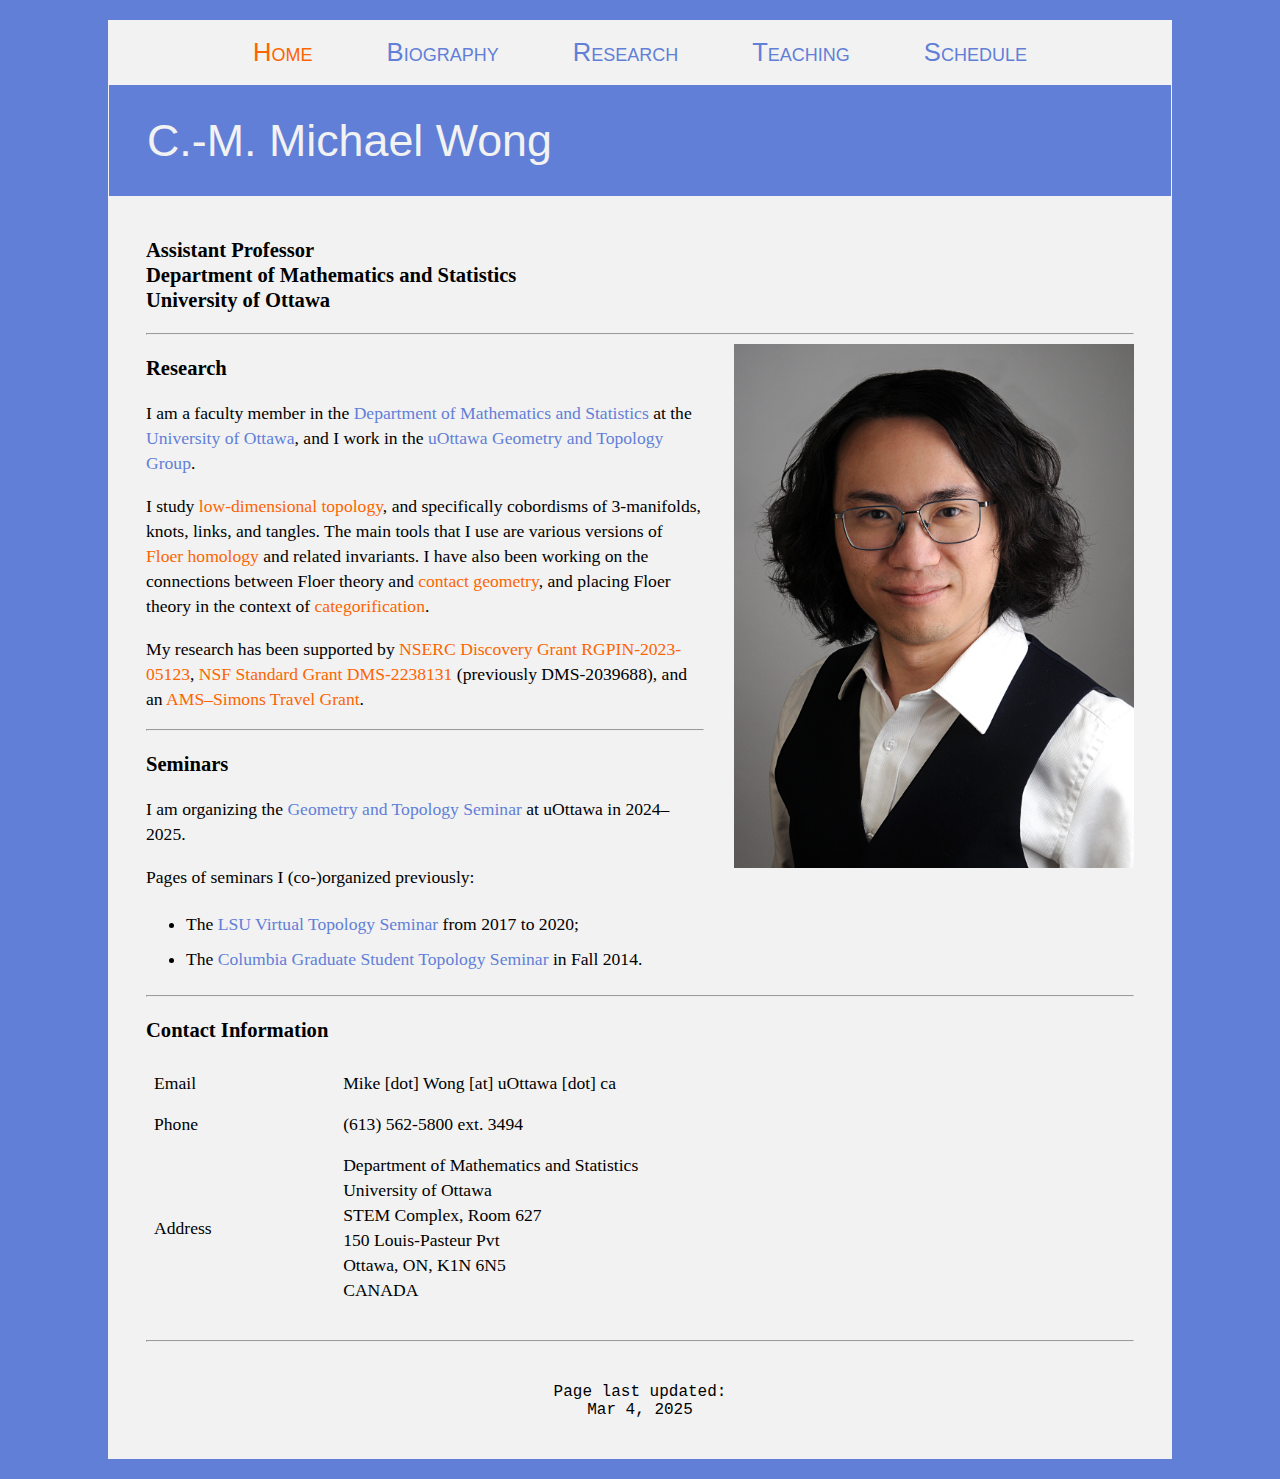
<file: index.html>
<!DOCTYPE html>
<html>
  <head>
    <meta charset="utf-8">
    <meta name="keywords" content="Floer, Heegaard, skein, cobordism, ribbon">
    <meta name="description" content="C.-M. Michael Wong's Homepage">
    <meta name="author" content="C.-M. Michael Wong">
    <meta name="viewport" content="width=device-width, initial-scale=1">

    <link rel="stylesheet" type="text/css" href="stylesheet.css">
    <title>C.-M. Michael Wong</title>

    <script>
  
(function(i,s,o,g,r,a,m){i['GoogleAnalyticsObject']=r;i[r]=i[r]||function(){
  (i[r].q=i[r].q||[]).push(arguments)},i[r].l=1*new Date();a=s.createElement(o),
m=s.getElementsByTagName(o)[0];a.async=1;a.src=g;m.parentNode.insertBefore(a,m)
})(window,document,'script','https://www.google-analytics.com/analytics.js','ga');

ga('create', 'UA-47301957-2', 'auto');
ga('send', 'pageview');

    </script>

  </head>

  <body>
    <div class="container">

      <div class="navigation">
        <a href="index.html" id="selected">Home</a>
        <a href="biography.html">Biography</a>
        <a href="research.html">Research</a>
        <a href="teaching.html">Teaching</a>
        <a href="schedule.html">Schedule</a>
      </div>

      <div class="header">
        <h1>C.-M. Michael Wong</h1>
      </div>

      <div class="content">

        <div class="spacer"></div>

        <div class="subsection">
          <h3>Assistant Professor<br>
            Department of Mathematics and Statistics<br>
            University of Ottawa
          </h3>
        </div>

        <hr>

        <img src="portrait9608.jpg">

        <div class="subsection">
          <h3>Research</h3>
        </div>

        <p>I am a faculty member in the <a href="https://www.uottawa.ca/faculty-science/mathematics-statistics">Department of Mathematics and Statistics</a> at the <a href="https://www.uottawa.ca/">University of Ottawa</a>, and I work in the <a href="uottawa_geom_top_group.html">uOttawa Geometry and Topology Group</a>.</p>

        <p>I study <strong>low-dimensional topology</strong>, and specifically cobordisms of 3-manifolds, knots, links, and tangles. The main tools that I use are various versions of <strong>Floer homology</strong> and related invariants. I have also been working on the connections between Floer theory and <strong>contact geometry</strong>, and placing Floer theory in the context of <strong>categorification</strong>.</p>
                
        <p>My research has been supported by <strong>NSERC Discovery Grant RGPIN-2023-05123</strong>, <strong>NSF Standard Grant DMS-2238131</strong> (previously DMS-2039688), and an <strong>AMS&ndash;Simons Travel Grant</strong>.</p>

        <hr>

        <div class="subsection">
          <h3>Seminars</h3>
        </div>

        <p>I am organizing the <a href="uottawa_geom_top_sem_2024_2025.html">Geometry and Topology Seminar</a> at uOttawa in 2024&ndash;2025.</p>

        <p>Pages of seminars I (co-)organized previously:<br>
        <div class="list">
          <ul>
            <li>The <a href="lsu_top_sem_2019_2020.html">LSU Virtual Topology Seminar</a> from 2017 to 2020;</li>
            <li>The <a href="gsts_2014_03.html">Columbia Graduate Student Topology Seminar</a> in Fall 2014.</li>
          </ul>
        </div>

        <hr>

        <div class="subsection">
          <h3>Contact Information</h3>
        </div>

        <table style="border: 0; border-collapse: collapse; cell-spacing: 0">
          <tr>
            <td style="border: 0; padding: 8px">Email</td>
            <td style="border: 0; padding: 8px">Mike [dot] Wong [at] uOttawa [dot] ca</td>
          </tr>
          <tr>
            <td style="border: 0; padding: 8px">Phone</td>
            <td style="border: 0; padding: 8px">(613) 562-5800 ext. 3494</td>
          </tr>
          <tr>
            <td style="border: 0; padding: 8px">Address</td>
            <td style="border: 0; padding: 8px">Department of Mathematics and Statistics<br>
              University of Ottawa<br>
              STEM Complex, Room 627<br>
              150 Louis-Pasteur Pvt<br>
              Ottawa, ON, K1N 6N5<br>
              CANADA
            </td>
          </tr>
        </table>

        <div class="spacer"></div>

        <hr>

      </div>

      <div class="footer">
        <div class="footer-left">
        </div>
        <div class="footer-center">
          Page last updated:<br>
          Mar 4, 2025
        </div>
        <div class="footer-right">
        </div>
      </div>

    </div>
  </body>
</html>
</file>
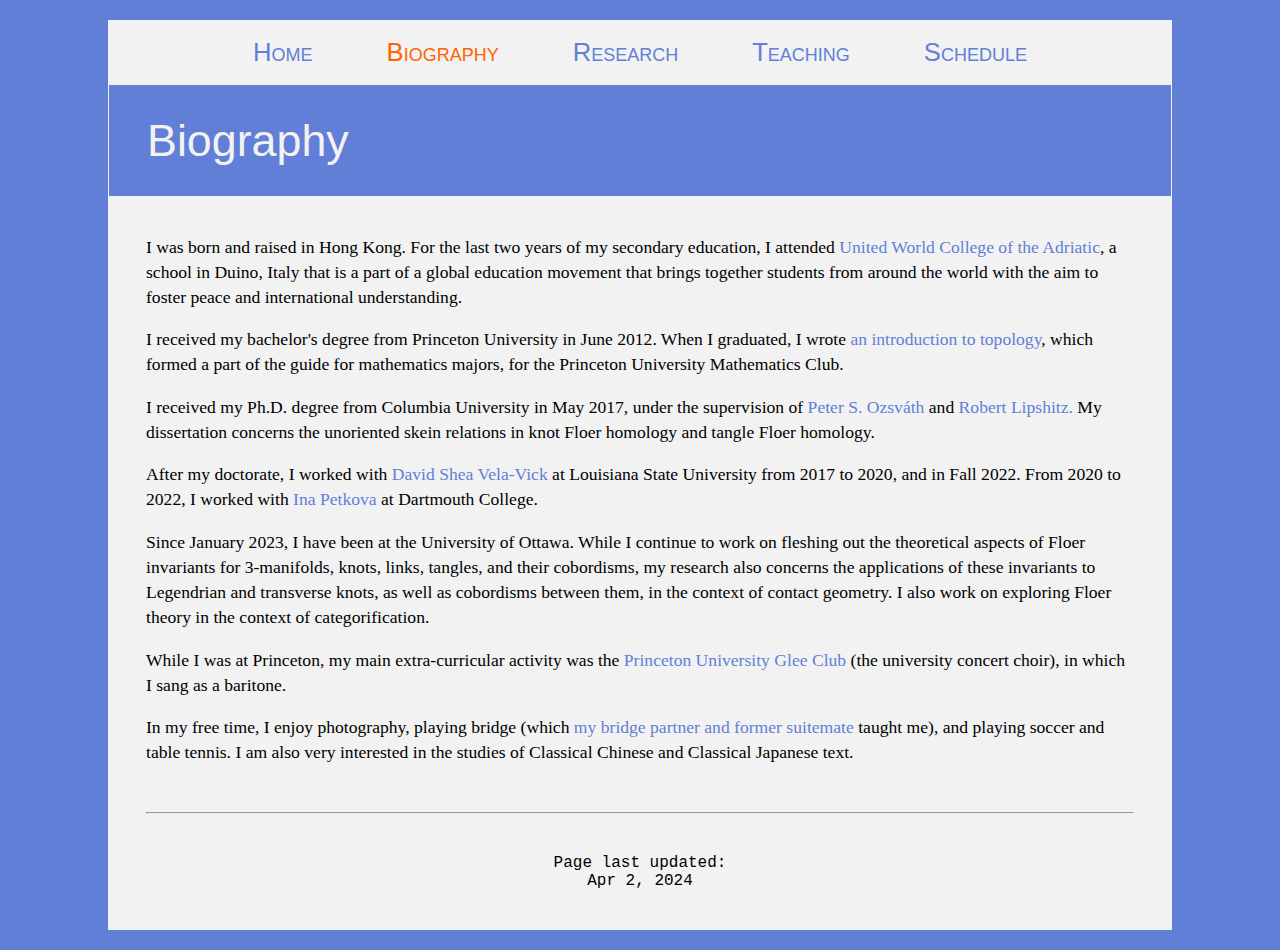
<file: biography.html>
<!DOCTYPE html>
<html lang="en">
  <head>
    <meta charset="utf-8">
    <meta name="keywords" content="Floer, Heegaard, skein, cobordism, ribbon">
    <meta name="description" content="C.-M. Michael Wong's Homepage">
    <meta name="author" content="C.-M. Michael Wong">
    <meta name="viewport" content="width=device-width, initial-scale=1">

    <link rel="stylesheet" type="text/css" href="stylesheet.css">
    <title>C.-M. Michael Wong</title>

    <script>
  
(function(i,s,o,g,r,a,m){i['GoogleAnalyticsObject']=r;i[r]=i[r]||function(){
  (i[r].q=i[r].q||[]).push(arguments)},i[r].l=1*new Date();a=s.createElement(o),
m=s.getElementsByTagName(o)[0];a.async=1;a.src=g;m.parentNode.insertBefore(a,m)
})(window,document,'script','https://www.google-analytics.com/analytics.js','ga');

ga('create', 'UA-47301957-2', 'auto');
ga('send', 'pageview');

    </script>

  </head>

  <body>
    <div class="container">

      <div class="navigation">
        <a href="index.html">Home</a>
        <a href="biography.html" id="selected">Biography</a>
        <a href="research.html">Research</a>
        <a href="teaching.html">Teaching</a>
        <a href="schedule.html">Schedule</a>
      </div>

      <div class="header">
        <h1>Biography</h1>
      </div>

      <div class="content">
        <div class="spacer"></div>

        <p>I was born and raised in Hong Kong. For the last two years of my secondary education, I attended <a href="https://www.uwcad.it/">United World College of the Adriatic</a>, a school in Duino, Italy that is a part of a global education movement that brings together students from around the world with the aim to foster peace and international understanding.</p> 

        <p>I received my bachelor's degree from Princeton University in June 2012. When I graduated, I wrote <a href="http://blogs.princeton.edu/mathclub/guide/courses/topology/">an introduction to topology</a>, which formed a part of the guide for mathematics majors, for the Princeton University Mathematics Club.</p>

        <p>I received my Ph.D. degree from Columbia University in May 2017, under the supervision of <a href="https://web.math.princeton.edu/~petero/">Peter S. Ozsv&aacute;th</a> and <a href="http://pages.uoregon.edu/lipshitz">Robert Lipshitz.</a> My dissertation concerns the unoriented skein relations in knot Floer homology and tangle Floer homology.</p>

        <p>After my doctorate, I worked with <a href="http://vela-vick.com/">David Shea Vela-Vick</a> at Louisiana State University from 2017 to 2020, and in Fall 2022. From 2020 to 2022, I worked with <a href="http://math.dartmouth.edu/~ina/">Ina Petkova</a> at Dartmouth College.</p>

        <p>Since January 2023, I have been at the University of Ottawa. While I continue to work on fleshing out the theoretical aspects of Floer invariants for 3-manifolds, knots, links, tangles, and their cobordisms, my research also concerns the applications of these invariants to Legendrian and transverse knots, as well as cobordisms between them, in the context of contact geometry. I also work on exploring Floer theory in the context of categorification.</p>

        <p>While I was at Princeton, my main extra-curricular activity was the <a href="https://princetongleeclub.com/">Princeton University Glee Club</a> (the university concert choir), in which I sang as a baritone.</p>

        <p>In my free time, I enjoy photography, playing bridge (which <a href="https://warwick.ac.uk/fac/sci/maths/people/staff/phlee/">my bridge partner and former suitemate</a> taught me), and playing soccer and table tennis. I am also very interested in the studies of Classical Chinese and Classical Japanese text.</p>

        <div class="spacer"></div>

        <hr>

      </div>

      <div class="footer">
        <div class="footer-left">
        </div>
        <div class="footer-center">
          Page last updated:<br>
          Apr 2, 2024
        </div>
        <div class="footer-right">
        </div>
      </div>


    </div>
  </body>
</html>
</file>
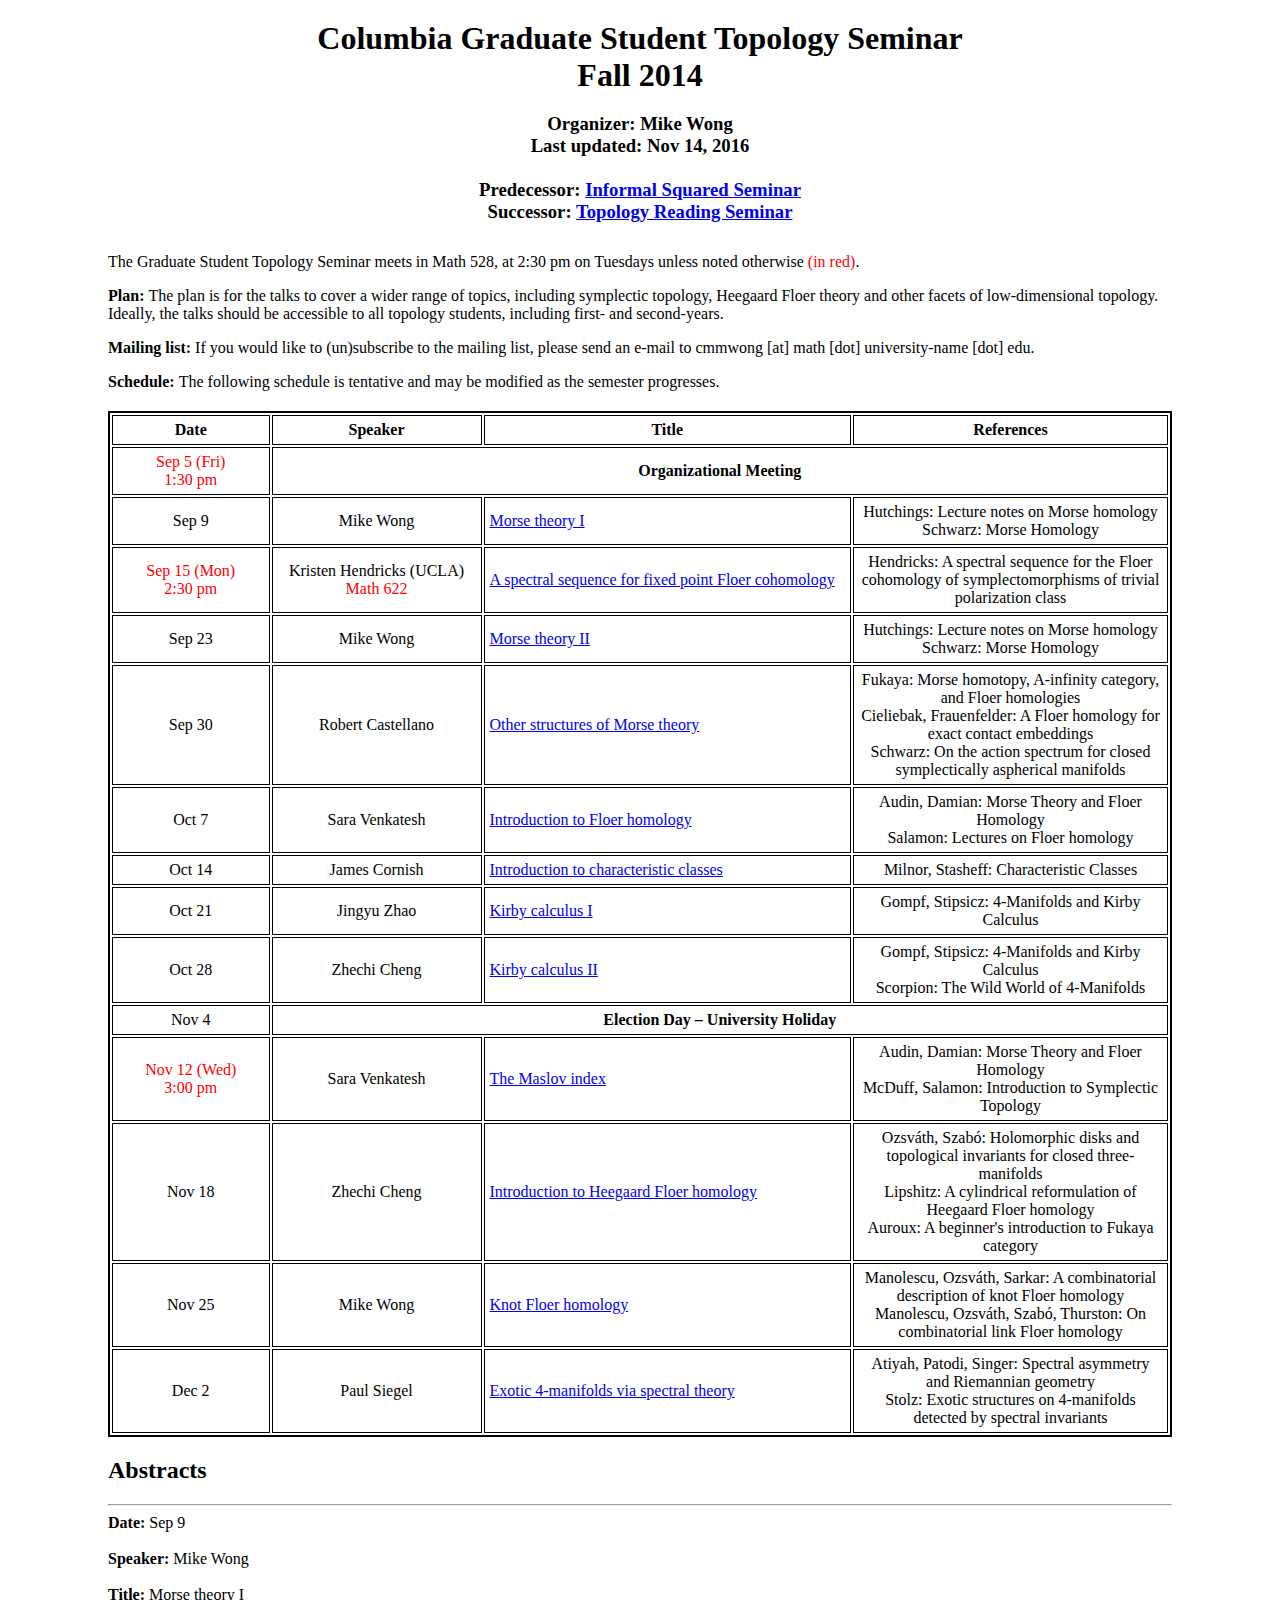
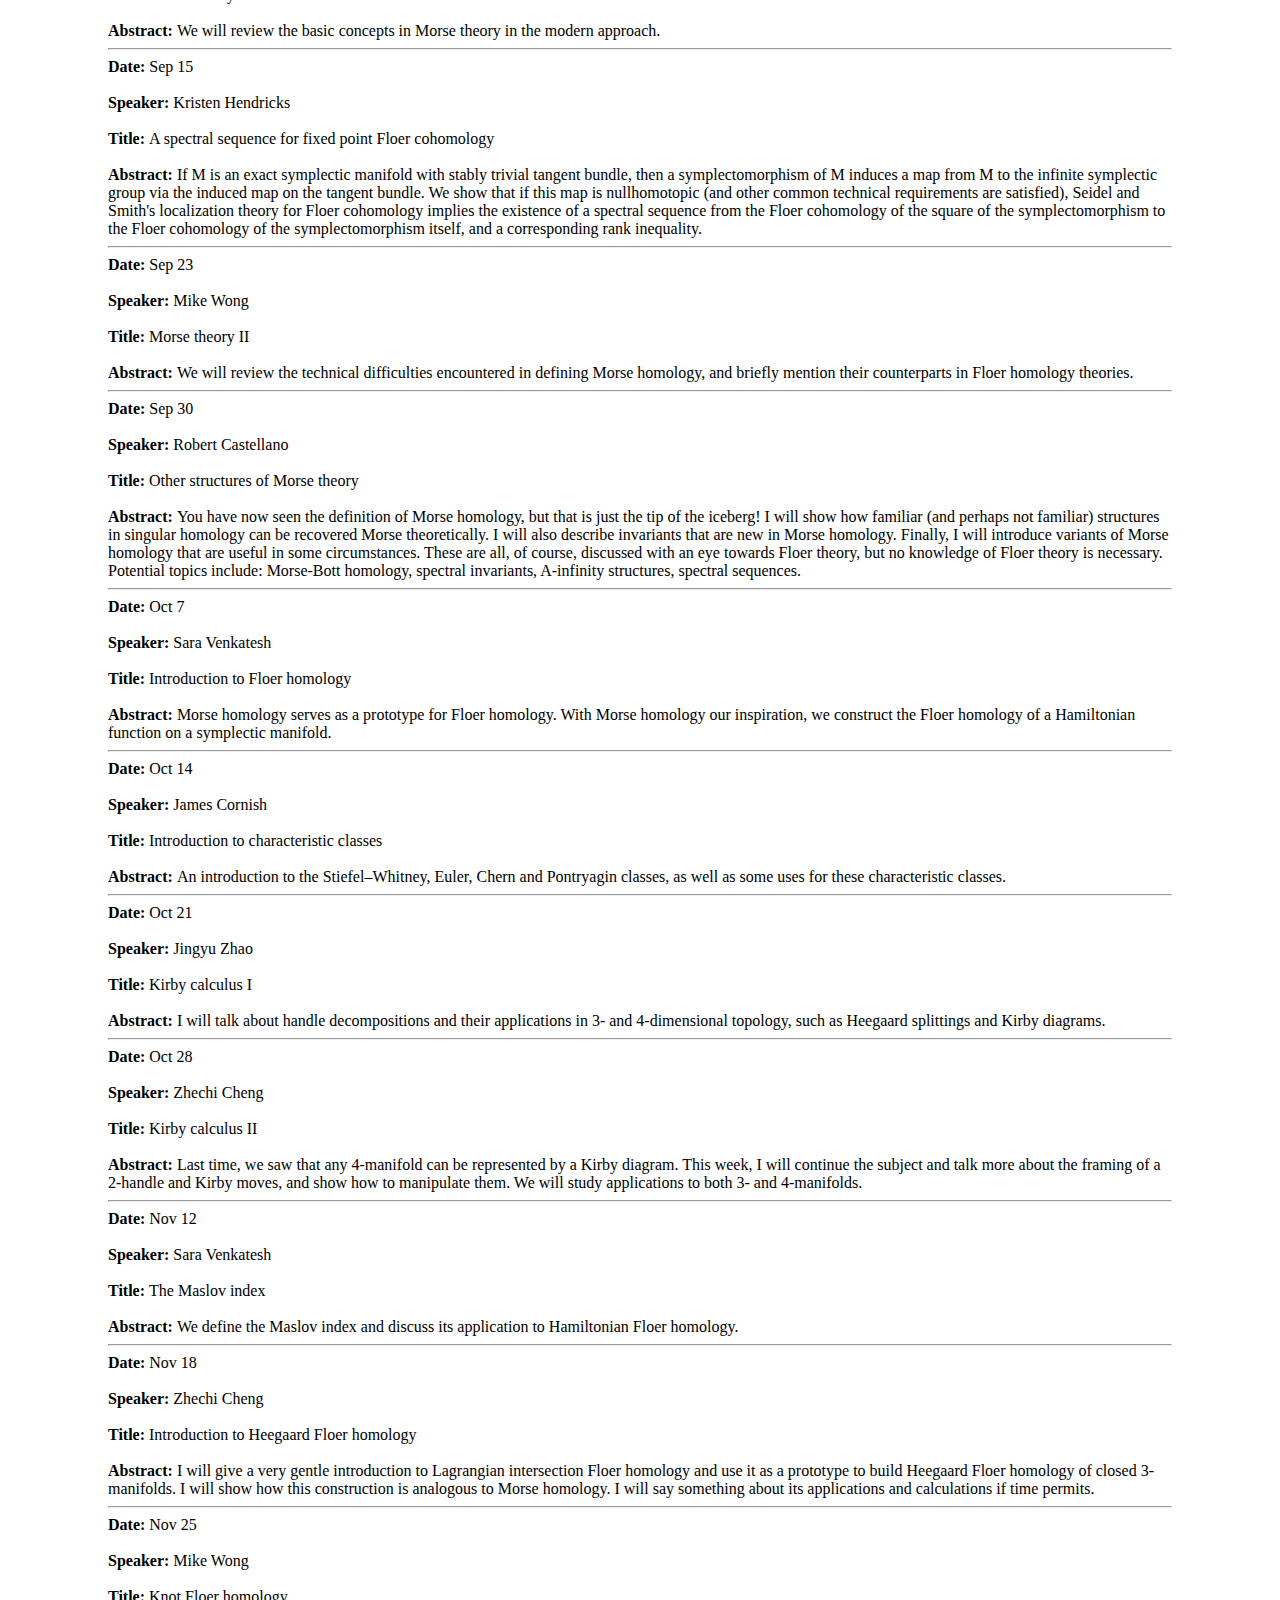
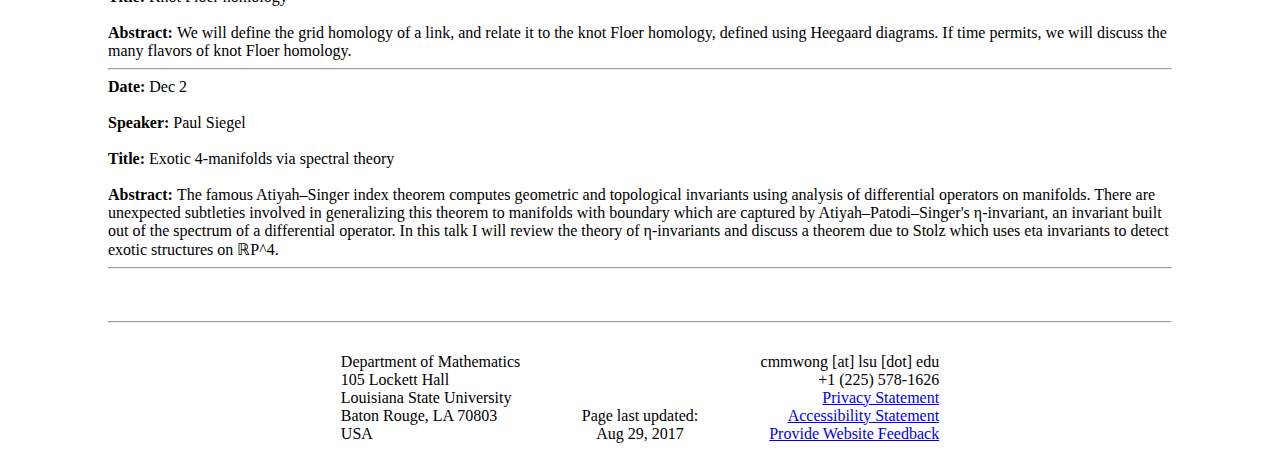
<file: gsts_2014_03.html>
<!DOCTYPE html>
<html lang="en">
  <head>
    <meta charset="utf-8">
    <meta name="author" content="C.-M. Michael Wong">

    <link rel="stylesheet" type="text/css" href="stylesheet3.css">
    <title>Graduate Student Topology Seminar</title>
  </head>

  <body>

    <div class="container">

      <div class="header">
        <h1>Columbia Graduate Student Topology Seminar<br>
          Fall 2014</h1>

        <h3>Organizer: Mike Wong<br>
          Last updated: Nov 14, 2016<br><br>
          Predecessor: <a href="https://sites.google.com/site/informal2seminar">Informal Squared Seminar</a><br>
          Successor: <a href="http://math.columbia.edu/~alishahi/Fall2016.html">Topology Reading Seminar</a></h3>

      </div>

      <div class="content">

        <p>The Graduate Student Topology Seminar meets in Math 528, at 2:30 pm on Tuesdays unless noted otherwise <font color="red">(in red)</font>.</p>

        <p><span class="label">Plan</span>
        The plan is for the talks to cover a wider range of topics, including symplectic topology, Heegaard Floer theory and other facets of low-dimensional topology. Ideally, the talks should be accessible to all topology students, including first- and second-years.</p>

        <!--
          <p><span class="label">Topics</span>
          Possible topics for this semester, other than those listed below, include Hamiltonian Floer homology and toric varieties.</p>
        -->

        <p><span class="label">Mailing list</span>
        If you would like to (un)subscribe to the mailing list, please send an e-mail to cmmwong [at] math [dot] university-name [dot] edu.</p>

        <span class="label">Schedule</span>
        The following schedule is tentative and may be modified as the semester progresses.<br>

        <div class="spacer"></div>

        <table class="aligncols" cellpadding="5">
          <tr>
            <th scope="col">Date</th>
            <th scope="col">Speaker</th>
            <th scope="col">Title</th>
            <th scope="col">References</th>
          </tr>
          <tr>
            <td><font color="red">Sep 5 (Fri)<br>1:30 pm</td>
            <td colspan=3><div class="center"><b>Organizational Meeting</b></div></td>
          </tr>
          <tr>
            <td>Sep 9</td>
            <td>Mike Wong</td>
            <td><a href="#Sep9">Morse theory I</a></td>
            <td>Hutchings: Lecture notes on Morse homology<br>Schwarz: Morse Homology</td>
          </tr>
          <tr>
            <td><font color="red">Sep 15 (Mon)<br>2:30 pm</font></td>
            <td>Kristen Hendricks (UCLA)<br><font color="red">Math 622</font></td>
            <td><a href="#Sep15">A spectral sequence for fixed point Floer cohomology</a></td>
            <td>Hendricks: A spectral sequence for the Floer cohomology of symplectomorphisms of trivial polarization class</td>
          </tr>
          <tr>
            <td>Sep 23</td>
            <td>Mike Wong</td>
            <td><a href="#Sep23">Morse theory II</a></td>
            <td>Hutchings: Lecture notes on Morse homology<br>Schwarz: Morse Homology</td>
          </tr>
          <tr>
            <td>Sep 30</td>
            <td>Robert Castellano</td>
            <td><a href="#Sep30">Other structures of Morse theory</a></td>
            <td>Fukaya: Morse homotopy, A-infinity category, and Floer homologies<br>Cieliebak, Frauenfelder: A Floer homology for exact contact embeddings<br>Schwarz: On the action spectrum for closed symplectically aspherical manifolds</td>
          </tr>
          <tr>
            <td>Oct 7</td>
            <td>Sara Venkatesh</td>
            <td><a href="#Oct7">Introduction to Floer homology</a></td>
            <td>Audin, Damian: Morse Theory and Floer Homology<br>Salamon: Lectures on Floer homology</td>
          </tr>
          <tr>
            <td>Oct 14</td>
            <td>James Cornish</td>
            <td><a href="#Oct14">Introduction to characteristic classes</a></td>
            <td>Milnor, Stasheff: Characteristic Classes</td>
          </tr>
          <tr>
            <td>Oct 21</td>
            <td>Jingyu Zhao</td>
            <td><a href="#Oct21">Kirby calculus I</a></td>
            <td>Gompf, Stipsicz: 4-Manifolds and Kirby Calculus</td>
          </tr>
          <tr>
            <td>Oct 28</td>
            <td>Zhechi Cheng</td>
            <td><a href="#Oct28">Kirby calculus II</a></td>
            <td>Gompf, Stipsicz: 4-Manifolds and Kirby Calculus<br>Scorpion: The Wild World of 4-Manifolds</td>
          </tr>
          <tr>
            <td>Nov 4</td>
            <td colspan=3><div class="center"><b>Election Day &ndash; University Holiday</b></td>
          </tr>
          <tr>
            <td><font color="red">Nov 12 (Wed)<br>3:00 pm</font></td>
            <td>Sara Venkatesh</td>
            <td><a href="#Nov12">The Maslov index</a></td>
            <td>Audin, Damian: Morse Theory and Floer Homology<br>McDuff, Salamon: Introduction to Symplectic Topology</td>
          </tr>
          <tr>
            <td>Nov 18</td>
            <td>Zhechi Cheng</td>
            <td><a href="#Nov18">Introduction to Heegaard Floer homology</a></td>
            <td>Ozsv&aacute;th, Szab&oacute;: Holomorphic disks and topological invariants for closed three-manifolds<br>Lipshitz: A cylindrical reformulation of Heegaard Floer homology<br>Auroux: A beginner's introduction to Fukaya category</td>
          </tr>
          <tr>
            <td>Nov 25</td>
            <td>Mike Wong</td>
            <td><a href="#Nov25">Knot Floer homology</a></td>
            <td>Manolescu, Ozsv&aacute;th, Sarkar: A combinatorial description of knot Floer homology<br>Manolescu, Ozsv&aacute;th, Szab&oacute;, Thurston: On combinatorial link Floer homology</td>
          </tr>
          <tr>
            <td>Dec 2</td>
            <td>Paul Siegel</td>
            <td><a href="#Dec2">Exotic 4-manifolds via spectral theory</a></td>
            <td>Atiyah, Patodi, Singer: Spectral asymmetry and Riemannian geometry<br>Stolz: Exotic structures on 4-manifolds detected by spectral invariants</td>
          </tr>
        </table>

        <h2>Abstracts</h2>

        <a name="Sep9"><hr></a>

        <span class="label">Date</span>
        Sep 9<br><br>
        <span class="label">Speaker</span>
        Mike Wong<br><br>
        <span class="label">Title</span>
        Morse theory I<br><br>
        <span class="label">Abstract</span>
        We will review the basic concepts in Morse theory in the modern approach.<br>

        <a name="Sep15"><hr></a>

        <span class="label">Date</span>
        Sep 15<br><br>
        <span class="label">Speaker</span>
        Kristen Hendricks<br><br>
        <span class="label">Title</span>
        A spectral sequence for fixed point Floer cohomology<br><br>
        <span class="label">Abstract</span>
        If M is an exact symplectic manifold with stably trivial tangent bundle, then a symplectomorphism of M induces a map from M to the infinite symplectic group via the induced map on the tangent bundle. We show that if this map is nullhomotopic (and other common technical requirements are satisfied), Seidel and Smith's localization theory for Floer cohomology implies the existence of a spectral sequence from the Floer cohomology of the square of the symplectomorphism to the Floer cohomology of the symplectomorphism itself, and a corresponding rank inequality.<br>

        <a name="Sep23"><hr></a>

        <span class="label">Date</span>
        Sep 23<br><br>
        <span class="label">Speaker</span>
        Mike Wong<br><br>
        <span class="label">Title</span>
        Morse theory II<br><br>
        <span class="label">Abstract</span>
        We will review the technical difficulties encountered in defining Morse homology, and briefly mention their counterparts in Floer homology theories.<br>

        <a name="Sep30"><hr></a>

        <span class="label">Date</span>
        Sep 30<br><br>
        <span class="label">Speaker</span>
        Robert Castellano<br><br>
        <span class="label">Title</span>
        Other structures of Morse theory<br><br>
        <span class="label">Abstract</span>
        You have now seen the definition of Morse homology, but that is just the tip of the iceberg! I will show how familiar (and perhaps not familiar) structures in singular homology can be recovered Morse theoretically. I will also describe invariants that are new in Morse homology. Finally, I will introduce variants of Morse homology that are useful in some circumstances. These are all, of course, discussed with an eye towards Floer theory, but no knowledge of Floer theory is necessary. Potential topics include: Morse-Bott homology, spectral invariants, A-infinity structures, spectral sequences.<br>

        <a name="Oct7"><hr></a>

        <span class="label">Date</span>
        Oct 7<br><br>
        <span class="label">Speaker</span>
        Sara Venkatesh<br><br>
        <span class="label">Title</span>
        Introduction to Floer homology<br><br>
        <span class="label">Abstract</span>
        Morse homology serves as a prototype for Floer homology. With Morse homology our inspiration, we construct the Floer homology of a Hamiltonian function on a symplectic manifold.<br>

        <a name="Oct14"><hr></a>

        <span class="label">Date</span>
        Oct 14<br><br>
        <span class="label">Speaker</span>
        James Cornish<br><br>
        <span class="label">Title</span>
        Introduction to characteristic classes<br><br>
        <span class="label">Abstract</span>
        An introduction to the Stiefel&ndash;Whitney, Euler, Chern and Pontryagin classes, as well as some uses for these characteristic classes.<br>

        <a name="Oct21"><hr></a>

        <span class="label">Date</span>
        Oct 21<br><br>
        <span class="label">Speaker</span>
        Jingyu Zhao<br><br>
        <span class="label">Title</span>
        Kirby calculus I<br><br>
        <span class="label">Abstract</span>
        I will talk about handle decompositions and their applications in 3- and 4-dimensional topology, such as Heegaard splittings and Kirby diagrams.<br>

        <a name="Oct28"><hr></a>

        <span class="label">Date</span>
        Oct 28<br><br>
        <span class="label">Speaker</span>
        Zhechi Cheng<br><br>
        <span class="label">Title</span>
        Kirby calculus II<br><br>
        <span class="label">Abstract</span>
        Last time, we saw that any 4-manifold can be represented by a Kirby diagram. This week, I will continue the subject and talk more about the framing of a 2-handle and Kirby moves, and show how to manipulate them. We will study applications to both 3- and 4-manifolds.<br>

        <a name="Nov12"><hr></a>

        <span class="label">Date</span>
        Nov 12<br><br>
        <span class="label">Speaker</span>
        Sara Venkatesh<br><br>
        <span class="label">Title</span>
        The Maslov index<br><br>
        <span class="label">Abstract</span>
        We define the Maslov index and discuss its application to Hamiltonian Floer homology.<br>

        <a name="Nov18"><hr></a>

        <span class="label">Date</span>
        Nov 18<br><br>
        <span class="label">Speaker</span>
        Zhechi Cheng<br><br>
        <span class="label">Title</span>
        Introduction to Heegaard Floer homology<br><br>
        <span class="label">Abstract</span>
        I will give a very gentle introduction to Lagrangian intersection Floer homology and use it as a prototype to build Heegaard Floer homology of closed 3-manifolds. I will show how this construction is analogous to Morse homology. I will say something about its applications and calculations if time permits.<br>

        <a name="Nov25"><hr></a>

        <span class="label">Date</span>
        Nov 25<br><br>
        <span class="label">Speaker</span>
        Mike Wong<br><br>
        <span class="label">Title</span>
        Knot Floer homology<br><br>
        <span class="label">Abstract</span>
        We will define the grid homology of a link, and relate it to the knot Floer homology, defined using Heegaard diagrams. If time permits, we will discuss the many flavors of knot Floer homology.<br>

        <a name="Dec2"><hr></a>

        <span class="label">Date</span>
        Dec 2<br><br>
        <span class="label">Speaker</span>
        Paul Siegel<br><br>
        <span class="label">Title</span>
        Exotic 4-manifolds via spectral theory<br><br>
        <span class="label">Abstract</span>
        The famous Atiyah&ndash;Singer index theorem computes geometric and topological invariants using analysis of differential operators on manifolds.  There are unexpected subtleties involved in generalizing this theorem to manifolds with boundary which are captured by Atiyah&ndash;Patodi&ndash;Singer's &eta;-invariant, an invariant built out of the spectrum of a differential operator.  In this talk I will review the theory of &eta;-invariants and discuss a theorem due to Stolz which uses eta invariants to detect exotic structures on &#x211D;P^4.<br>

        <hr>

        <br><br>

        <hr>

      </div>

      <div class="footer">
        <div class="footer-left">
          Department of Mathematics<br>
          105 Lockett Hall<br>
          Louisiana State University<br>
          Baton Rouge, LA 70803<br>
          USA<br>
        </div>
        <div class="footer-center">
          Page last updated:<br>
          Aug 29, 2017
        </div>
        <div class="footer-right">
          cmmwong [at] lsu [dot] edu<br>
          +1 (225) 578-1626<br>
          <a href="http://www.lsu.edu/privacy">Privacy Statement</a><br>
          <a href="http://www.lsu.edu/accessibility">Accessibility Statement</a><br>
          <a href="http://www.lsu.edu/feedback">Provide Website Feedback</a>
        </div>
      </div>


      </div>

      </div>
  </body>
</html>
</file>
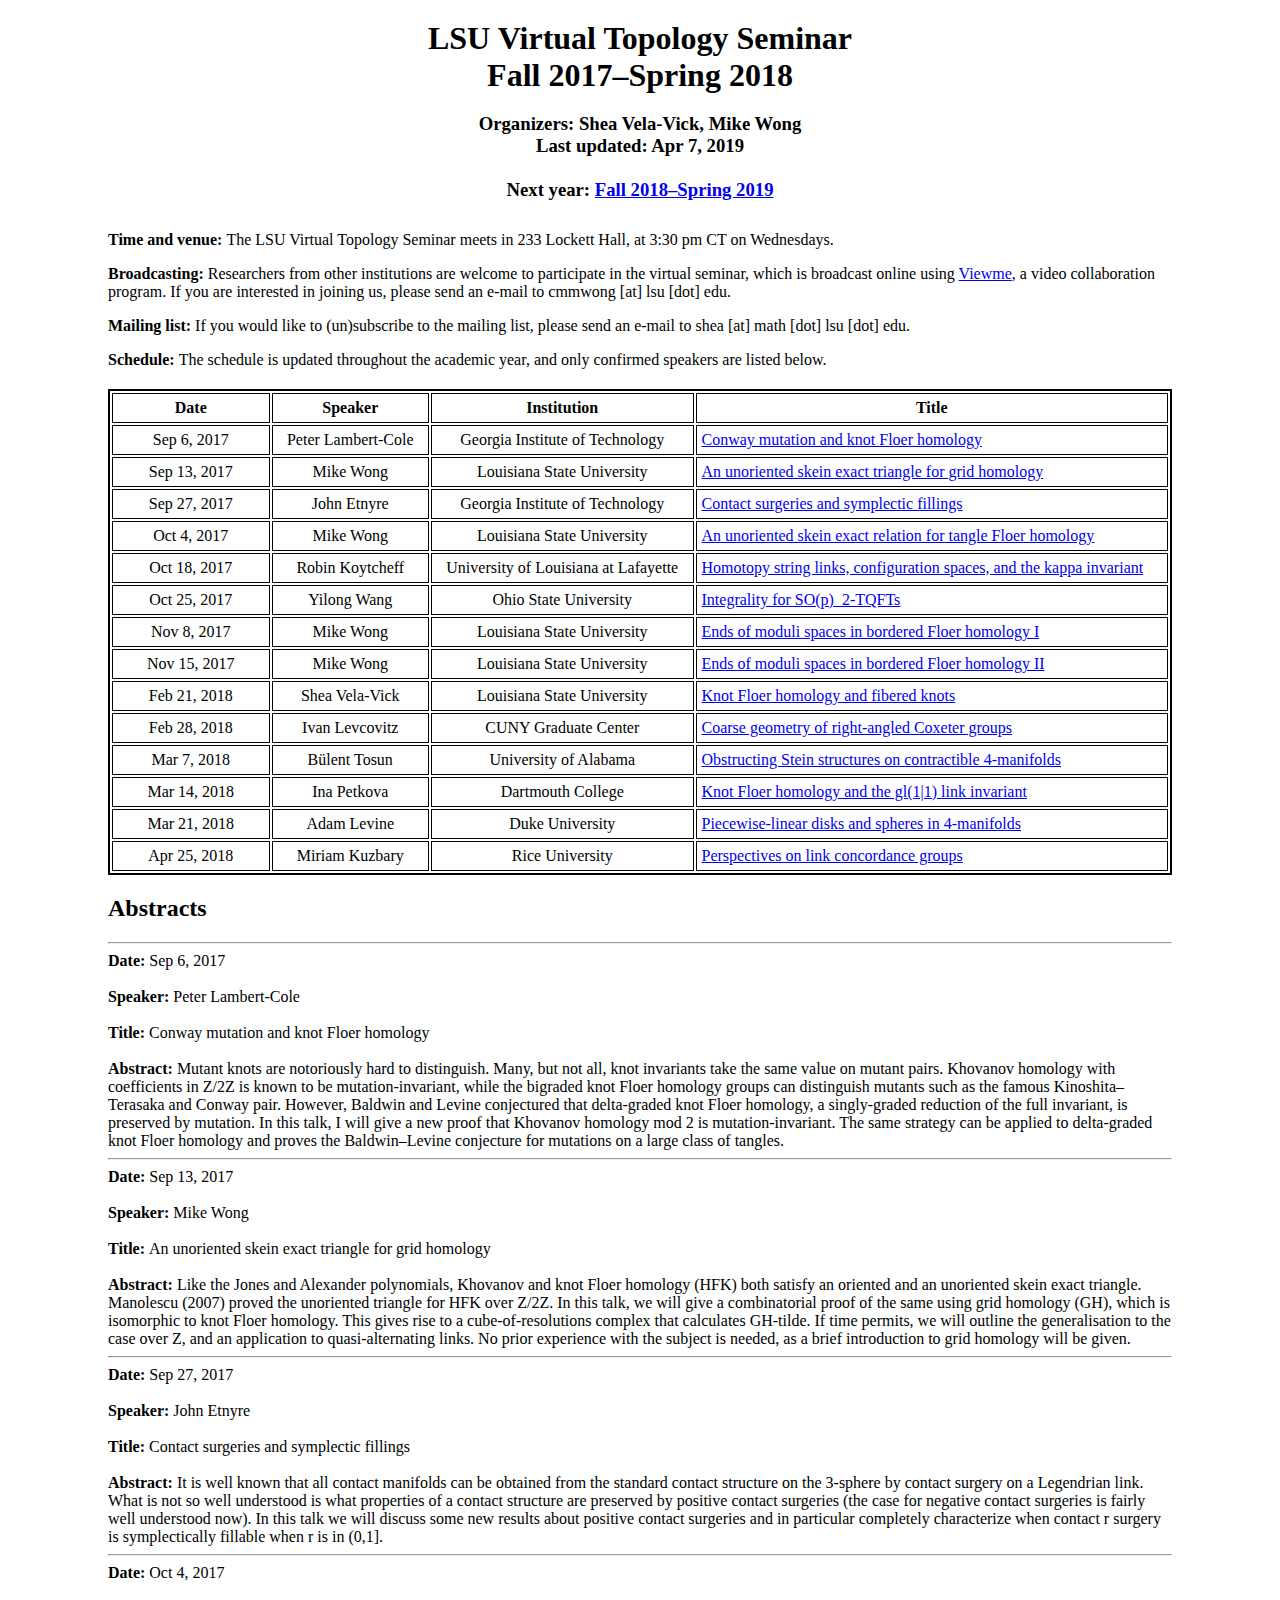
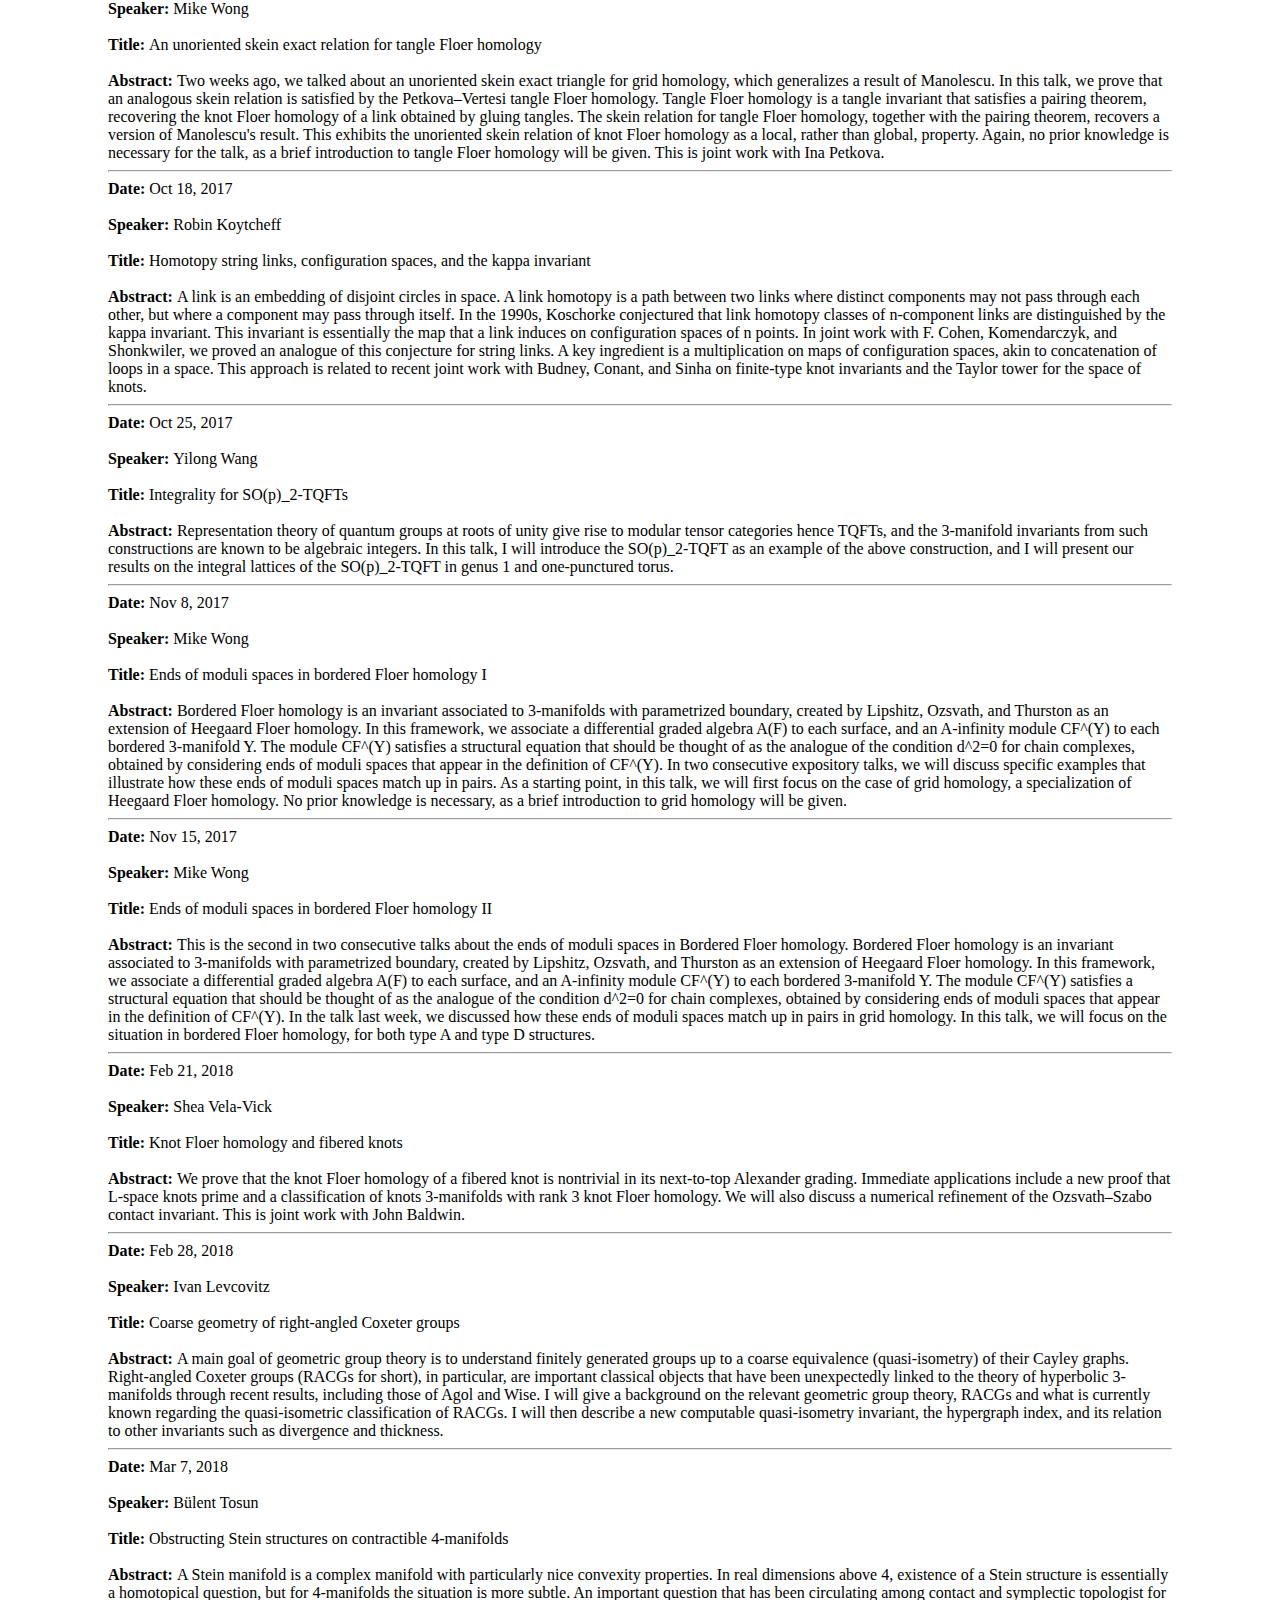
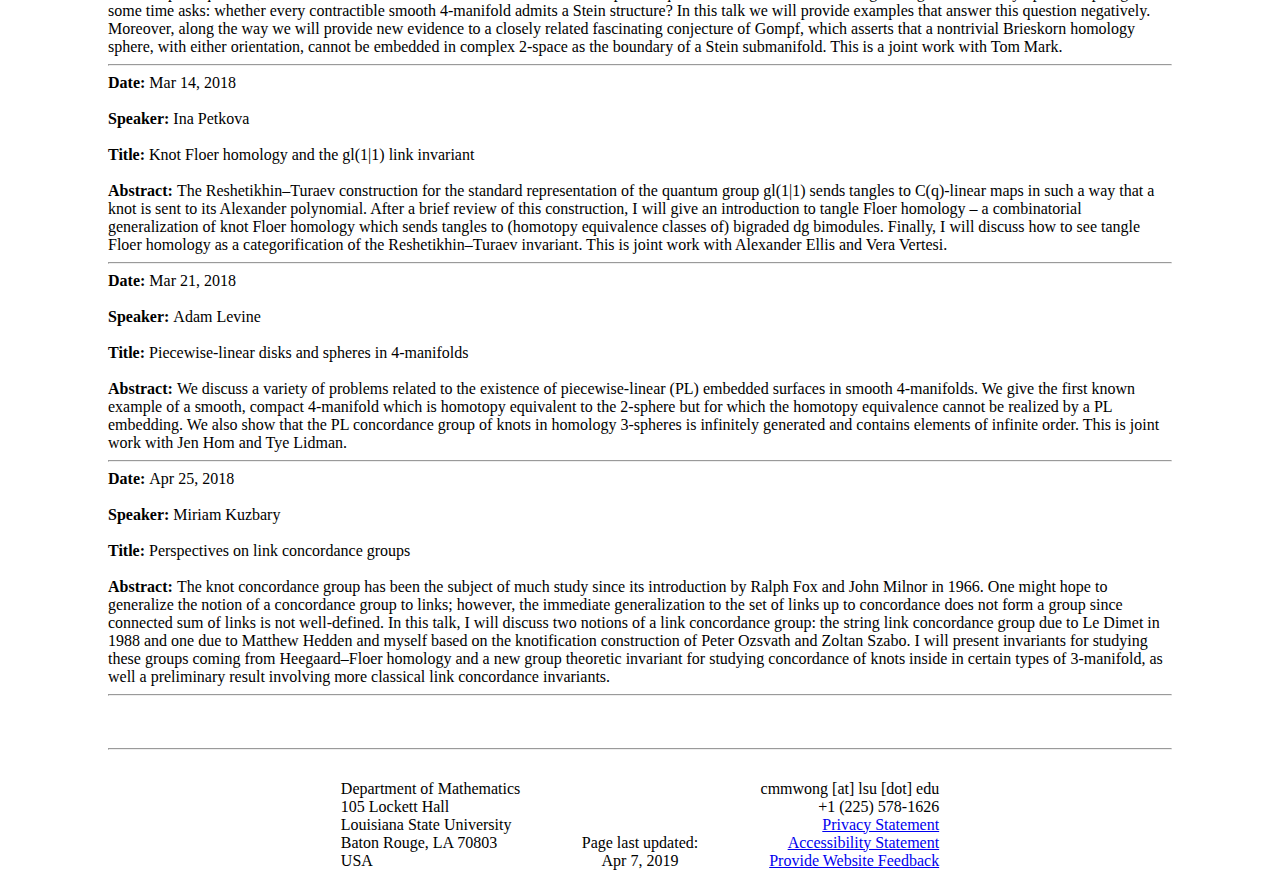
<file: lsu_top_sem_2017_2018.html>
<!DOCTYPE html>
<html lang="en">
  <head>
    <meta charset="utf-8">
    <meta name="author" content="C.-M. Michael Wong">

    <link rel="stylesheet" type="text/css" href="stylesheet4.css">
    <title>LSU Virtual Topology Seminar</title>
  </head>

  <body>

    <div class="container">

      <div class="header">
        <h1>LSU Virtual Topology Seminar<br>
          Fall 2017&ndash;Spring 2018</h1>

        <h3>Organizers: Shea Vela-Vick, Mike Wong<br>
          Last updated: Apr 7, 2019<br><br>
          Next year: <a href="lsu_top_sem_2018_2019.html">Fall 2018&ndash;Spring 2019</a></h3>

      </div>

      <div class="content">

        <p><span class="label">Time and venue</span>The LSU Virtual Topology Seminar meets in 233 Lockett Hall, at 3:30 pm CT on Wednesdays.</p>
        <!-- unless noted otherwise <font color="red">(in red)</font> -->

        <p><span class="label">Broadcasting</span>Researchers from other institutions are welcome to participate in the virtual seminar, which is broadcast online using <a href="https://viewme.ezuce.com">Viewme</a>, a video collaboration program. If you are interested in joining us, please send an e-mail to cmmwong [at] lsu [dot] edu.</p>

        <p><span class="label">Mailing list</span>
        If you would like to (un)subscribe to the mailing list, please send an e-mail to shea [at] math [dot] lsu [dot] edu.</p>

        <span class="label">Schedule</span>
        The schedule is updated throughout the academic year, and only confirmed speakers are listed below.

        <div class="spacer"></div>

        <table class="aligncols" cellpadding="5">
          <tr>
            <th scope="col">Date</th>
            <th scope="col">Speaker</th>
            <th scope="col">Institution</th>
            <th scope="col">Title</th>
          </tr>
          <tr>
            <td>Sep 6, 2017</td>
            <td>Peter Lambert-Cole</td>
            <td>Georgia Institute of Technology</td>
            <td><a href="#Sep6">Conway mutation and knot Floer homology</a></td>
          <tr>
            <td>Sep 13, 2017</td>
            <td>Mike Wong</td>
            <td>Louisiana State University</td>
            <td><a href="#Sep13">An unoriented skein exact triangle for grid homology</a></td>
          </tr>
          <tr>
            <td>Sep 27, 2017</td>
            <td>John Etnyre</td>
            <td>Georgia Institute of Technology</td>
            <td><a href="#Sep27">Contact surgeries and symplectic fillings</a></td>
          </tr>
          <tr>
            <td>Oct 4, 2017</td>
            <td>Mike Wong</td>
            <td>Louisiana State University</td>
            <td><a href="#Oct4">An unoriented skein exact relation for tangle Floer homology

</a></td>
          </tr>
          <tr>
            <td>Oct 18, 2017</td>
            <td>Robin Koytcheff</td>
            <td>University of Louisiana at Lafayette</td>
            <td><a href="#Oct18">Homotopy string links, configuration spaces, and the kappa invariant</a></td>
          </tr>
          <tr>
            <td>Oct 25, 2017</td>
            <td>Yilong Wang</td>
            <td>Ohio State University</td>
            <td><a href="#Oct25">Integrality for SO(p)_2-TQFTs</a></td>
          </tr>
          <tr>
            <td>Nov 8, 2017</td>
            <td>Mike Wong</td>
            <td>Louisiana State University</td>
            <td><a href="#Nov8">Ends of moduli spaces in bordered Floer homology I</a></td>
          </tr>
          <tr>
            <td>Nov 15, 2017</td>
            <td>Mike Wong</td>
            <td>Louisiana State University</td>
            <td><a href="#Nov15">Ends of moduli spaces in bordered Floer homology II</a></td>
          </tr>
          <tr>
            <td>Feb 21, 2018</td>
            <td>Shea Vela-Vick</td>
            <td>Louisiana State University</td>
            <td><a href="#Feb21">Knot Floer homology and fibered knots</a></td>
          </tr>
          <tr>
            <td>Feb 28, 2018</td>
            <td>Ivan Levcovitz</td>
            <td>CUNY Graduate Center</td>
            <td><a href="#Feb28">Coarse geometry of right-angled Coxeter groups</a></td>
          </tr>
          <tr>
            <td>Mar 7, 2018</td>
            <td>B&uuml;lent Tosun</td>
            <td>University of Alabama</td>
            <td><a href="#Mar7">Obstructing Stein structures on contractible 4-manifolds</a></td>
          </tr>
          <tr>
            <td>Mar 14, 2018</td>
            <td>Ina Petkova</td>
            <td>Dartmouth College</td>
            <td><a href="#Mar14">Knot Floer homology and the gl(1|1) link invariant</a></td>
          </tr>
          <tr>
            <td>Mar 21, 2018</td>
            <td>Adam Levine</td>
            <td>Duke University</td>
            <td><a href="#Mar21">Piecewise-linear disks and spheres in 4-manifolds</a></td>
          </tr>
          <tr>
            <td>Apr 25, 2018</td>
            <td>Miriam Kuzbary</td>
            <td>Rice University</td>
            <td><a href="#Apr25">Perspectives on link concordance groups</a></td>
          </tr>
        </table>

        <h2>Abstracts</h2>

        <a name="Sep6"><hr></a>

        <span class="label">Date</span>
        Sep 6, 2017<br><br>
        <span class="label">Speaker</span>
        Peter Lambert-Cole<br><br>
        <span class="label">Title</span>
        Conway mutation and knot Floer homology<br><br>
        <span class="label">Abstract</span>
        Mutant knots are notoriously hard to distinguish. Many, but not all, knot invariants take the same value on mutant pairs. Khovanov homology with coefficients in Z/2Z is known to be mutation-invariant, while the bigraded knot Floer homology groups can distinguish mutants such as the famous Kinoshita&ndash;Terasaka and Conway pair. However, Baldwin and Levine conjectured that delta-graded knot Floer homology, a singly-graded reduction of the full invariant, is preserved by mutation. In this talk, I will give a new proof that Khovanov homology mod 2 is mutation-invariant. The same strategy can be applied to delta-graded knot Floer homology and proves the Baldwin&ndash;Levine conjecture for mutations on a large class of tangles.<br>

        <a name="Sep13"><hr></a>

        <span class="label">Date</span>
        Sep 13, 2017<br><br>
        <span class="label">Speaker</span>
        Mike Wong<br><br>
        <span class="label">Title</span>
        An unoriented skein exact triangle for grid homology<br><br>
        <span class="label">Abstract</span>
        Like the Jones and Alexander polynomials, Khovanov and knot Floer homology (HFK) both satisfy an oriented and an unoriented skein exact triangle. Manolescu (2007) proved the unoriented triangle for HFK over Z/2Z. In this talk, we will give a combinatorial proof of the same using grid homology (GH), which is isomorphic to knot Floer homology. This gives rise to a cube-of-resolutions complex that calculates GH-tilde. If time permits, we will outline the generalisation to the case over Z, and an application to quasi-alternating links. No prior experience with the subject is needed, as a brief introduction to grid homology will be given.<br>

        <a name="Sep27"><hr></a>

        <span class="label">Date</span>
        Sep 27, 2017<br><br>
        <span class="label">Speaker</span>
        John Etnyre<br><br>
        <span class="label">Title</span>
        Contact surgeries and symplectic fillings<br><br>
        <span class="label">Abstract</span>
        It is well known that all contact manifolds can be obtained from the standard contact structure on the 3-sphere by contact surgery on a Legendrian link. What is not so well understood is what properties of a contact structure are preserved by positive contact surgeries (the case for negative contact surgeries is fairly well understood now). In this talk we will discuss some new results about positive contact surgeries and in particular completely characterize when contact r surgery is symplectically fillable when r is in (0,1].<br>

        <a name="Oct4"><hr></a>

        <span class="label">Date</span>
        Oct 4, 2017<br><br>
        <span class="label">Speaker</span>
        Mike Wong<br><br>
        <span class="label">Title</span>
        An unoriented skein exact relation for tangle Floer homology<br><br>
        <span class="label">Abstract</span>
        Two weeks ago, we talked about an unoriented skein exact triangle for grid homology, which generalizes a result of Manolescu. In this talk, we prove that an analogous skein relation is satisfied by the Petkova&ndash;Vertesi tangle Floer homology. Tangle Floer homology is a tangle invariant that satisfies a pairing theorem, recovering the knot Floer homology of a link obtained by gluing tangles. The skein relation for tangle Floer homology, together with the pairing theorem, recovers a version of Manolescu's result. This exhibits the unoriented skein relation of knot Floer homology as a local, rather than global, property. Again, no prior knowledge is necessary for the talk, as a brief introduction to tangle Floer homology will be given. This is joint work with Ina Petkova.<br>

        <a name="Oct18"><hr></a>

        <span class="label">Date</span>
        Oct 18, 2017<br><br>
        <span class="label">Speaker</span>
        Robin Koytcheff<br><br>
        <span class="label">Title</span>
        Homotopy string links, configuration spaces, and the kappa invariant<br><br>
        <span class="label">Abstract</span>
        A link is an embedding of disjoint circles in space. A link homotopy is a path between two links where distinct components may not pass through each other, but where a component may pass through itself. In the 1990s, Koschorke conjectured that link homotopy classes of n-component links are distinguished by the kappa invariant. This invariant is essentially the map that a link induces on configuration spaces of n points. In joint work with F. Cohen, Komendarczyk, and Shonkwiler, we proved an analogue of this conjecture for string links. A key ingredient is a multiplication on maps of configuration spaces, akin to concatenation of loops in a space. This approach is related to recent joint work with Budney, Conant, and Sinha on finite-type knot invariants and the Taylor tower for the space of knots.<br>

        <a name="Oct25"><hr></a>

        <span class="label">Date</span>
        Oct 25, 2017<br><br>
        <span class="label">Speaker</span>
        Yilong Wang<br><br>
        <span class="label">Title</span>
        Integrality for SO(p)_2-TQFTs<br><br>
        <span class="label">Abstract</span>
        Representation theory of quantum groups at roots of unity give rise to modular tensor categories hence TQFTs, and the 3-manifold invariants from such constructions are known to be algebraic integers. In this talk, I will introduce the SO(p)_2-TQFT as an example of the above construction, and I will present our results on the integral lattices of the SO(p)_2-TQFT in genus 1 and one-punctured torus.<br>

        <a name="Nov8"><hr></a>

        <span class="label">Date</span>
        Nov 8, 2017<br><br>
        <span class="label">Speaker</span>
        Mike Wong<br><br>
        <span class="label">Title</span>
        Ends of moduli spaces in bordered Floer homology I<br><br>
        <span class="label">Abstract</span>
        Bordered Floer homology is an invariant associated to 3-manifolds with parametrized boundary, created by Lipshitz, Ozsvath, and Thurston as an extension of Heegaard Floer homology. In this framework, we associate a differential graded algebra A(F) to each surface, and an A-infinity module CF^(Y) to each bordered 3-manifold Y. The module CF^(Y) satisfies a structural equation that should be thought of as the analogue of the condition d^2=0 for chain complexes, obtained by considering ends of moduli spaces that appear in the definition of CF^(Y). In two consecutive expository talks, we will discuss specific examples that illustrate how these ends of moduli spaces match up in pairs. As a starting point, in this talk, we will first focus on the case of grid homology, a specialization of Heegaard Floer homology. No prior knowledge is necessary, as a brief introduction to grid homology will be given.<br>

        <a name="Nov15"><hr></a>

        <span class="label">Date</span>
        Nov 15, 2017<br><br>
        <span class="label">Speaker</span>
        Mike Wong<br><br>
        <span class="label">Title</span>
        Ends of moduli spaces in bordered Floer homology II<br><br>
        <span class="label">Abstract</span>
        This is the second in two consecutive talks about the ends of moduli spaces in Bordered Floer homology. Bordered Floer homology is an invariant associated to 3-manifolds with parametrized boundary, created by Lipshitz, Ozsvath, and Thurston as an extension of Heegaard Floer homology. In this framework, we associate a differential graded algebra A(F) to each surface, and an A-infinity module CF^(Y) to each bordered 3-manifold Y. The module CF^(Y) satisfies a structural equation that should be thought of as the analogue of the condition d^2=0 for chain complexes, obtained by considering ends of moduli spaces that appear in the definition of CF^(Y). In the talk last week, we discussed how these ends of moduli spaces match up in pairs in grid homology. In this talk, we will focus on the situation in bordered Floer homology, for both type A and type D structures.<br>

        <a name="Feb21"><hr></a>

        <span class="label">Date</span>
        Feb 21, 2018<br><br>
        <span class="label">Speaker</span>
        Shea Vela-Vick<br><br>
        <span class="label">Title</span>
        Knot Floer homology and fibered knots<br><br>
        <span class="label">Abstract</span>
        We prove that the knot Floer homology of a fibered knot is nontrivial in its next-to-top Alexander grading. Immediate applications include a new proof that L-space knots prime and a classification of knots 3-manifolds with rank 3 knot Floer homology. We will also discuss a numerical refinement of the Ozsvath&ndash;Szabo contact invariant. This is joint work with John Baldwin.<br>

        <a name="Feb28"><hr></a>

        <span class="label">Date</span>
        Feb 28, 2018<br><br>
        <span class="label">Speaker</span>
        Ivan Levcovitz<br><br>
        <span class="label">Title</span>
        Coarse geometry of right-angled Coxeter groups<br><br>
        <span class="label">Abstract</span>
        A main goal of geometric group theory is to understand finitely generated groups up to a coarse equivalence (quasi-isometry) of their Cayley graphs. Right-angled Coxeter groups (RACGs for short), in particular, are important classical objects that have been unexpectedly linked to the theory of hyperbolic 3-manifolds through recent results, including those of Agol and Wise. I will give a background on the relevant geometric group theory, RACGs and what is currently known regarding the quasi-isometric classification of RACGs. I will then describe a new computable quasi-isometry invariant, the hypergraph index, and its relation to other invariants such as divergence and thickness.<br>

        <a name="Mar7"><hr></a>

        <span class="label">Date</span>
        Mar 7, 2018<br><br>
        <span class="label">Speaker</span>
        B&uuml;lent Tosun<br><br>
        <span class="label">Title</span>
        Obstructing Stein structures on contractible 4-manifolds<br><br>
        <span class="label">Abstract</span>
        A Stein manifold is a complex manifold with particularly nice convexity properties. In real dimensions above 4, existence of a Stein structure is essentially a homotopical question, but for 4-manifolds the situation is more subtle. An important question that has been circulating among contact and symplectic topologist for some time asks: whether every contractible smooth 4-manifold admits a Stein structure? In this talk we will provide examples that answer this question negatively. Moreover, along the way we will provide new evidence to a closely related fascinating conjecture of Gompf, which asserts that a nontrivial Brieskorn homology sphere, with either orientation, cannot be embedded in complex 2-space as the boundary of a Stein submanifold. This is a joint work with Tom Mark.<br>

        <a name="Mar14"><hr></a>

        <span class="label">Date</span>
        Mar 14, 2018<br><br>
        <span class="label">Speaker</span>
        Ina Petkova<br><br>
        <span class="label">Title</span>
        Knot Floer homology and the gl(1|1) link invariant<br><br>
        <span class="label">Abstract</span>
        The Reshetikhin&ndash;Turaev construction for the standard representation of the quantum group gl(1|1) sends tangles to C(q)-linear maps in such a way that a knot is sent to its Alexander polynomial. After a brief review of this construction, I will give an introduction to tangle Floer homology &ndash; a combinatorial generalization of knot Floer homology which sends tangles to (homotopy equivalence classes of) bigraded dg bimodules. Finally, I will discuss how to see tangle Floer homology as a categorification of the Reshetikhin&ndash;Turaev invariant. This is joint work with Alexander Ellis and Vera Vertesi.<br>

        <a name="Mar21"><hr></a>

        <span class="label">Date</span>
        Mar 21, 2018<br><br>
        <span class="label">Speaker</span>
        Adam Levine<br><br>
        <span class="label">Title</span>
        Piecewise-linear disks and spheres in 4-manifolds<br><br>
        <span class="label">Abstract</span>
        We discuss a variety of problems related to the existence of piecewise-linear (PL) embedded surfaces in smooth 4-manifolds. We give the first known example of a smooth, compact 4-manifold which is homotopy equivalent to the 2-sphere but for which the homotopy equivalence cannot be realized by a PL embedding. We also show that the PL concordance group of knots in homology 3-spheres is infinitely generated and contains elements of infinite order. This is joint work with Jen Hom and Tye Lidman.<br>

        <a name="Apr25"><hr></a>

        <span class="label">Date</span>
        Apr 25, 2018<br><br>
        <span class="label">Speaker</span>
        Miriam Kuzbary<br><br>
        <span class="label">Title</span>
        Perspectives on link concordance groups<br><br>
        <span class="label">Abstract</span>
        The knot concordance group has been the subject of much study since its introduction by Ralph Fox and John Milnor in 1966. One might hope to generalize the notion of a concordance group to links; however, the immediate generalization to the set of links up to concordance does not form a group since connected sum of links is not well-defined. In this talk, I will discuss two notions of a link concordance group: the string link concordance group due to Le Dimet in 1988 and one due to Matthew Hedden and myself based on the knotification construction of Peter Ozsvath and Zoltan Szabo. I will present invariants for studying these groups coming from Heegaard&ndash;Floer homology and a new group theoretic invariant for studying concordance of knots inside in certain types of 3-manifold, as well a preliminary result involving more classical link concordance invariants.<br>


        <hr>

        <br><br>

        <hr>

      </div>

      <div class="footer">
        <div class="footer-left">
          Department of Mathematics<br>
          105 Lockett Hall<br>
          Louisiana State University<br>
          Baton Rouge, LA 70803<br>
          USA<br>
        </div>
        <div class="footer-center">
          Page last updated:<br>
          Apr 7, 2019
        </div>
        <div class="footer-right">
          cmmwong [at] lsu [dot] edu<br>
          +1 (225) 578-1626<br>
          <a href="http://www.lsu.edu/privacy">Privacy Statement</a><br>
          <a href="http://www.lsu.edu/accessibility">Accessibility Statement</a><br>
          <a href="http://www.lsu.edu/feedback">Provide Website Feedback</a>
        </div>
      </div>


      </div>

      </div>
  </body>
</html>
</file>
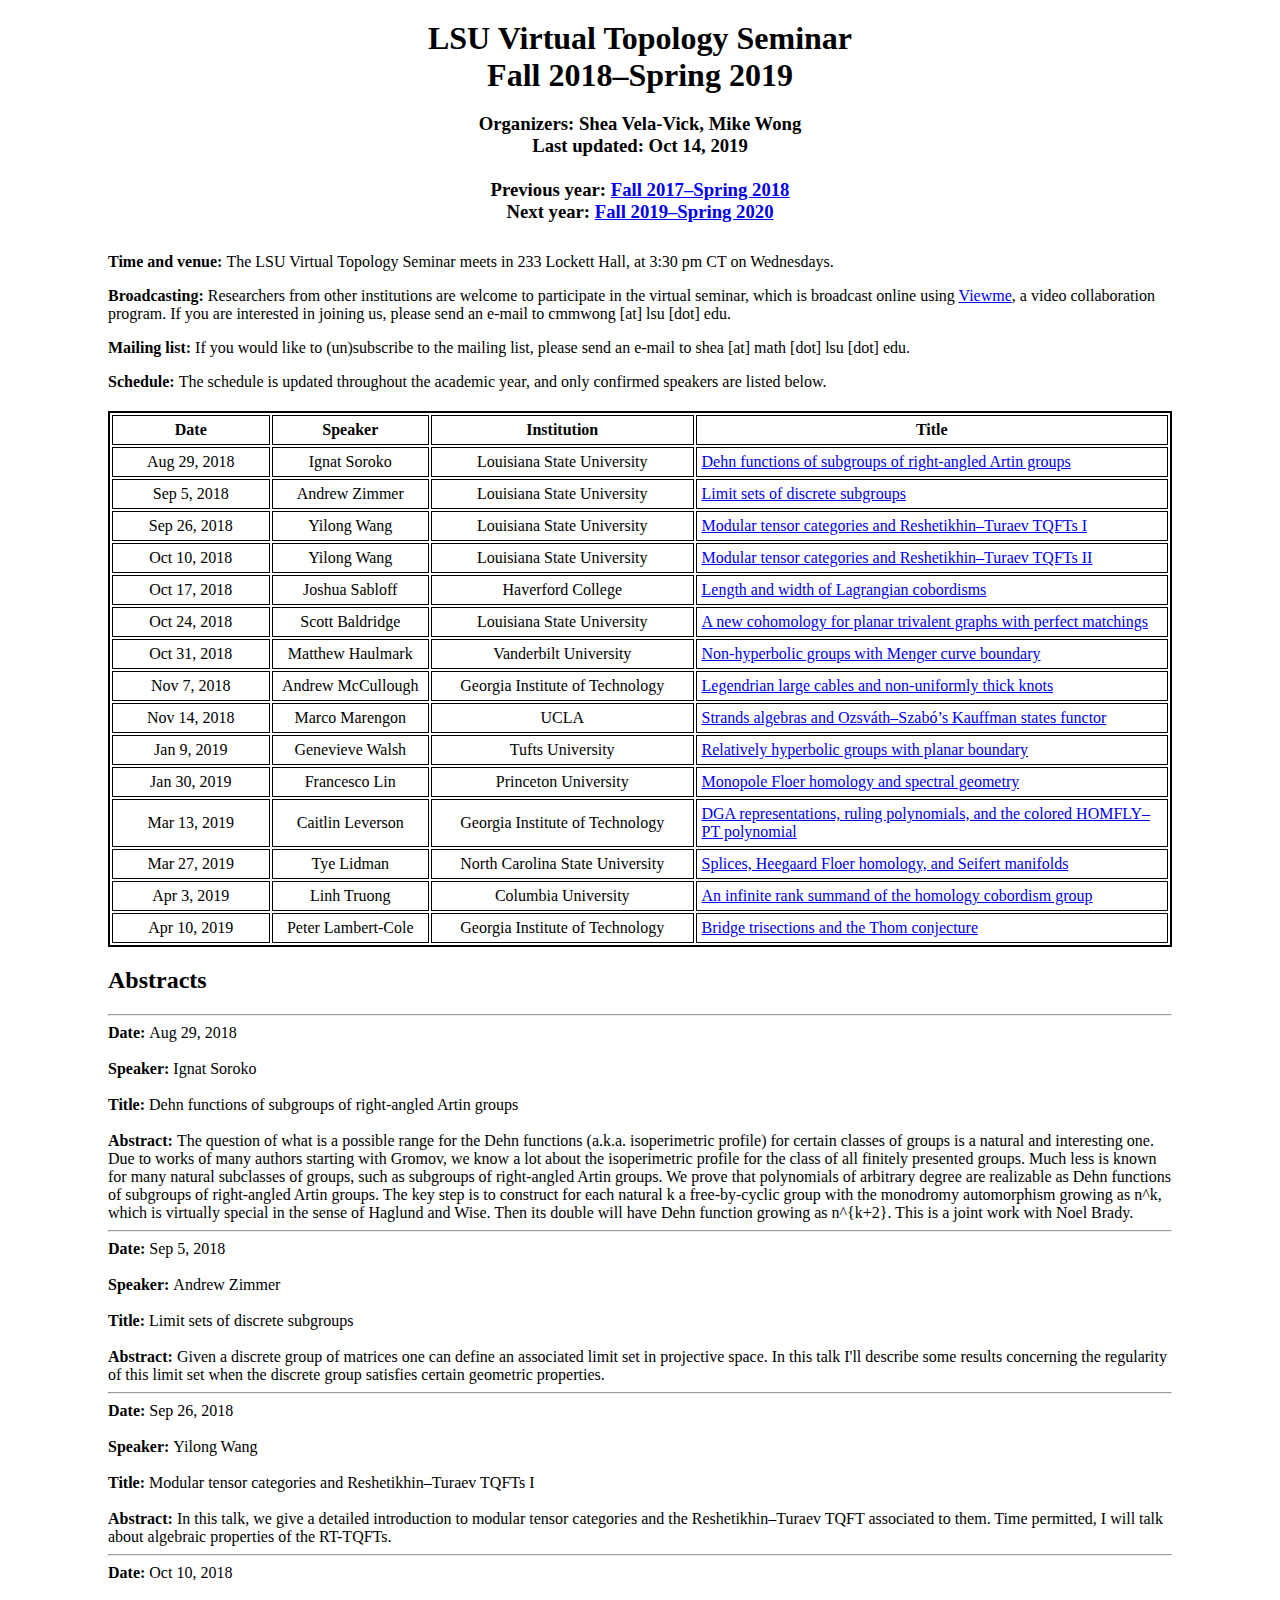
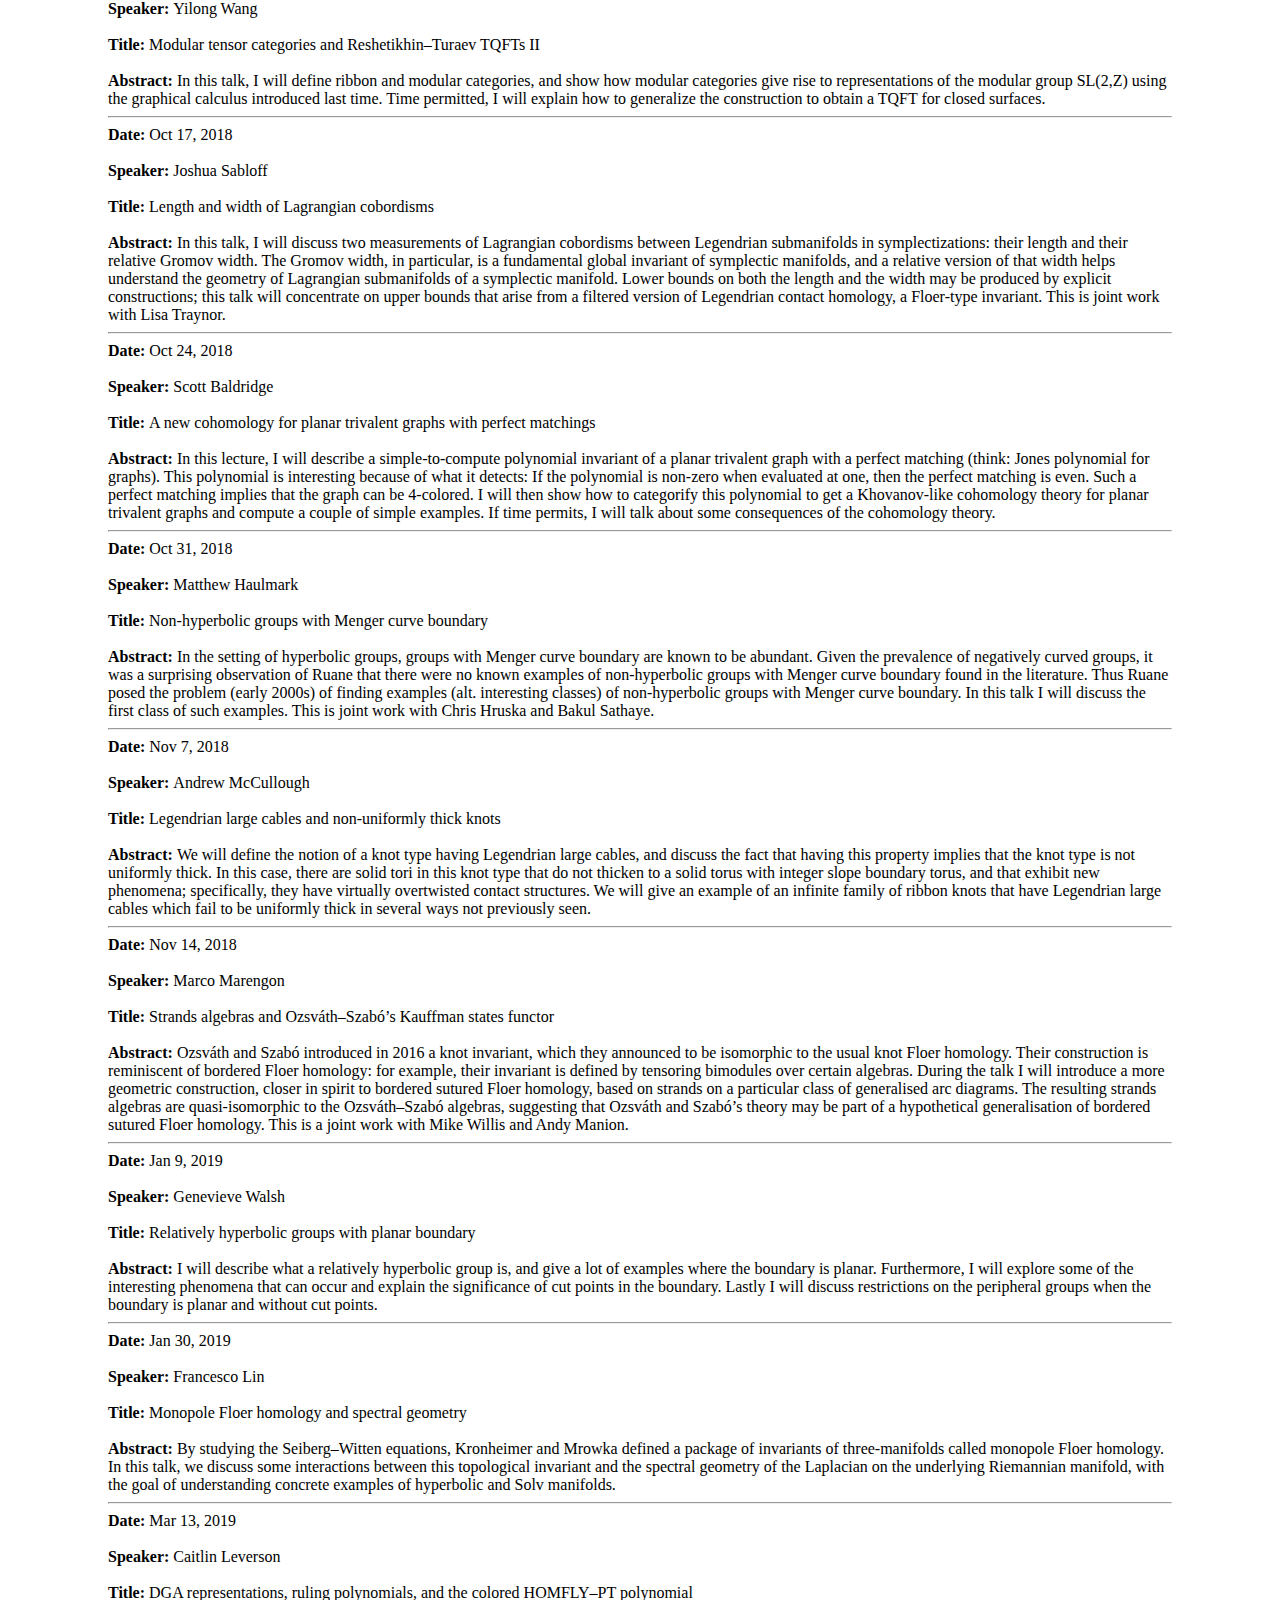
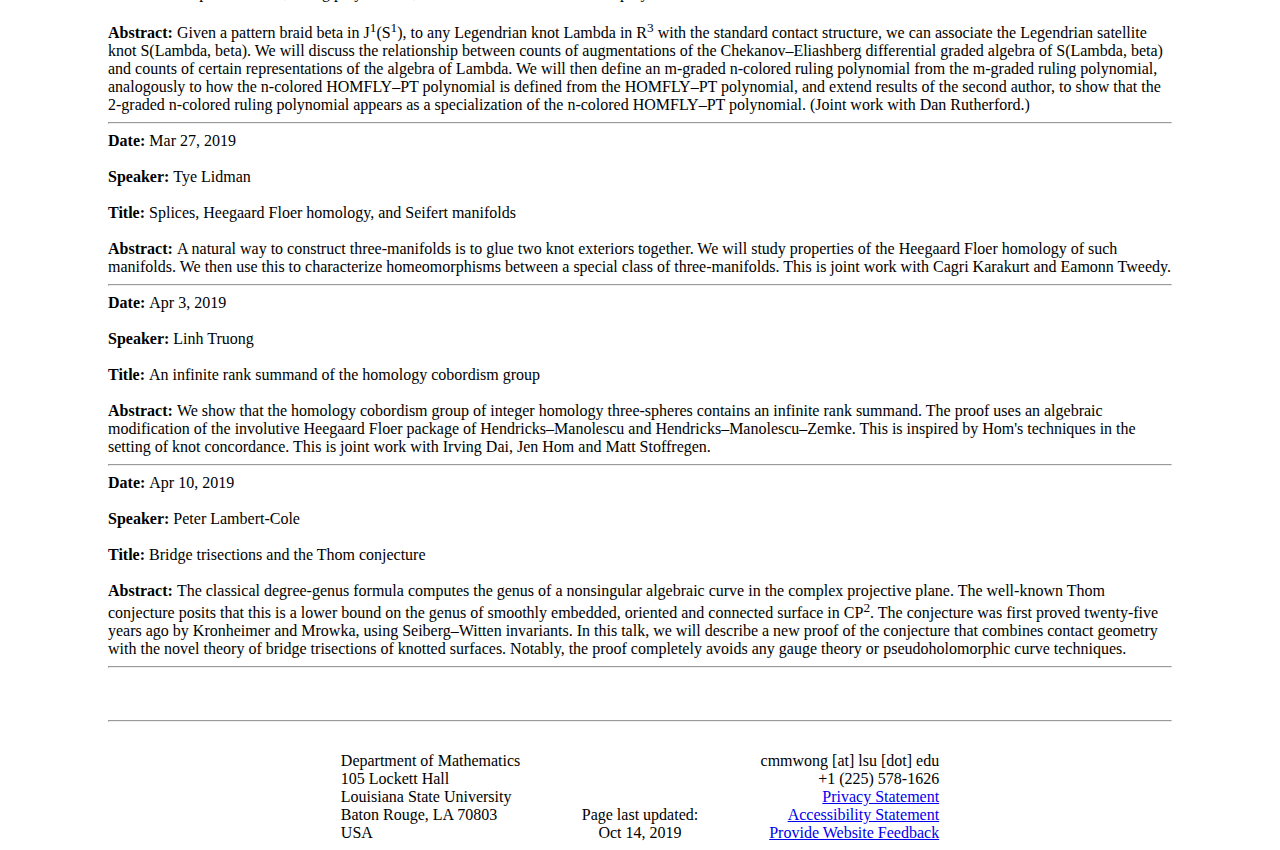
<file: lsu_top_sem_2018_2019.html>
<!DOCTYPE html>
<html lang="en">
  <head>
    <meta charset="utf-8">
    <meta name="author" content="C.-M. Michael Wong">

    <link rel="stylesheet" type="text/css" href="stylesheet4.css">
    <title>LSU Virtual Topology Seminar</title>
  </head>

  <body>

    <div class="container">

      <div class="header">
        <h1>LSU Virtual Topology Seminar<br>
          Fall 2018&ndash;Spring 2019</h1>

        <h3>Organizers: Shea Vela-Vick, Mike Wong<br>
          Last updated: Oct 14, 2019<br><br>
          Previous year: <a href="lsu_top_sem_2017_2018.html">Fall 2017&ndash;Spring 2018</a><br>
          Next year: <a href="lsu_top_sem_2019_2020.html">Fall 2019&ndash;Spring 2020</a></h3>

      </div>

      <div class="content">

        <p><span class="label">Time and venue</span>The LSU Virtual Topology Seminar meets in 233 Lockett Hall, at 3:30 pm CT on Wednesdays.</p>
        <!-- unless noted otherwise <font color="red">(in red)</font> -->

        <p><span class="label">Broadcasting</span>Researchers from other institutions are welcome to participate in the virtual seminar, which is broadcast online using <a href="https://viewme.ezuce.com">Viewme</a>, a video collaboration program. If you are interested in joining us, please send an e-mail to cmmwong [at] lsu [dot] edu.</p>

        <p><span class="label">Mailing list</span>
        If you would like to (un)subscribe to the mailing list, please send an e-mail to shea [at] math [dot] lsu [dot] edu.</p>

        <span class="label">Schedule</span>
        The schedule is updated throughout the academic year, and only confirmed speakers are listed below.

        <div class="spacer"></div>

        <table class="aligncols" cellpadding="5">
          <tr>
            <th scope="col">Date</th>
            <th scope="col">Speaker</th>
            <th scope="col">Institution</th>
            <th scope="col">Title</th>
          </tr>
          <tr>
            <td>Aug 29, 2018</td>
            <td>Ignat Soroko</td>
            <td>Louisiana State University</td>
            <td><a href="#Aug29">Dehn functions of subgroups of right-angled Artin groups</a></td>
          <tr>
            <td>Sep 5, 2018</td>
            <td>Andrew Zimmer</td>
            <td>Louisiana State University</td>
            <td><a href="#Sep5">Limit sets of discrete subgroups</a></td>
          </tr>
          <tr>
            <td>Sep 26, 2018</td>
            <td>Yilong Wang</td>
            <td>Louisiana State University</td>
            <td><a href="#Sep26">Modular tensor categories and Reshetikhin&ndash;Turaev TQFTs I</a></td>
          </tr>
          <tr>
            <td>Oct 10, 2018</td>
            <td>Yilong Wang</td>
            <td>Louisiana State University</td>
            <td><a href="#Oct10">Modular tensor categories and Reshetikhin&ndash;Turaev TQFTs II</a></td>
          </tr>
          <tr>
            <td>Oct 17, 2018</td>
            <td>Joshua Sabloff</td>
            <td>Haverford College</td>
            <td><a href="#Oct17">Length and width of Lagrangian cobordisms</a></td>
          </tr>
          <tr>
            <td>Oct 24, 2018</td>
            <td>Scott Baldridge</td>
            <td>Louisiana State University</td>
            <td><a href="#Oct24">A new cohomology for planar trivalent graphs with perfect matchings</a></td>
          </tr>
          <tr>
            <td>Oct 31, 2018</td>
            <td>Matthew Haulmark</td>
            <td>Vanderbilt University</td>
            <td><a href="#Oct31">Non-hyperbolic groups with Menger curve boundary</a></td>
          </tr>
          <tr>
            <td>Nov 7, 2018</td>
            <td>Andrew McCullough</td>
            <td>Georgia Institute of Technology</td>
            <td><a href="#Nov7">Legendrian large cables and non-uniformly thick knots</a></td>
          </tr>
          <tr>
            <td>Nov 14, 2018</td>
            <td>Marco Marengon</td>
            <td>UCLA</td>
            <td><a href="#Nov14">Strands algebras and Ozsv&aacute;th&ndash;Szab&oacute;&rsquo;s Kauffman states functor</a></td>
          </tr>
          <tr>
            <td>Jan 9, 2019</td>
            <td>Genevieve Walsh</td>
            <td>Tufts University</td>
            <td><a href="#Jan9">Relatively hyperbolic groups with planar boundary</a></td>
          </tr>
          <tr>
            <td>Jan 30, 2019</td>
            <td>Francesco Lin</td>
            <td>Princeton University</td>
            <td><a href="#Jan30">Monopole Floer homology and spectral geometry</a></td>
          </tr>
          <tr>
            <td>Mar 13, 2019</td>
            <td>Caitlin Leverson</td>
            <td>Georgia Institute of Technology</td>
            <td><a href="#Mar13">DGA representations, ruling polynomials, and the colored HOMFLY&ndash;PT polynomial</a></td>
          </tr>
          <tr>
            <td>Mar 27, 2019</td>
            <td>Tye Lidman</td>
            <td>North Carolina State University</td>
            <td><a href="#Mar27">Splices, Heegaard Floer homology, and Seifert manifolds</a></td>
          </tr>
          <tr>
            <td>Apr 3, 2019</td>
            <td>Linh Truong</td>
            <td>Columbia University</td>
            <td><a href="#Apr3">An infinite rank summand of the homology cobordism group</a></td>
          </tr>
          <tr>
            <td>Apr 10, 2019</td>
            <td>Peter Lambert-Cole</td>
            <td>Georgia Institute of Technology</td>
            <td><a href="#Apr10">Bridge trisections and the Thom conjecture</a></td>
          </tr>
        </table>

        <h2>Abstracts</h2>

        <a name="Aug29"><hr></a>

        <span class="label">Date</span>
        Aug 29, 2018<br><br>
        <span class="label">Speaker</span>
        Ignat Soroko<br><br>
        <span class="label">Title</span>
        Dehn functions of subgroups of right-angled Artin groups<br><br>
        <span class="label">Abstract</span>
        The question of what is a possible range for the Dehn functions (a.k.a. isoperimetric profile) for certain classes of groups is a natural and interesting one. Due to works of many authors starting with Gromov, we know a lot about the isoperimetric profile for the class of all finitely presented groups. Much less is known for many natural subclasses of groups, such as subgroups of right-angled Artin groups. We prove that polynomials of arbitrary degree are realizable as Dehn functions of subgroups of right-angled Artin groups. The key step is to construct for each natural k a free-by-cyclic group with the monodromy automorphism growing as n^k, which is virtually special in the sense of Haglund and Wise. Then its double will have Dehn function growing as n^{k+2}. This is a joint work with Noel Brady.<br>

        <a name="Sep5"><hr></a>

        <span class="label">Date</span>
        Sep 5, 2018<br><br>
        <span class="label">Speaker</span>
        Andrew Zimmer<br><br>
        <span class="label">Title</span>
        Limit sets of discrete subgroups<br><br>
        <span class="label">Abstract</span>
        Given a discrete group of matrices one can define an associated limit set in projective space. In this talk I'll describe some results concerning the regularity of this limit set when the discrete group satisfies certain geometric properties.<br>

        <a name="Sep26"><hr></a>

        <span class="label">Date</span>
        Sep 26, 2018<br><br>
        <span class="label">Speaker</span>
        Yilong Wang<br><br>
        <span class="label">Title</span>
        Modular tensor categories and Reshetikhin&ndash;Turaev TQFTs I<br><br>
        <span class="label">Abstract</span>
        In this talk, we give a detailed introduction to modular tensor categories and the Reshetikhin&ndash;Turaev TQFT associated to them. Time permitted, I will talk about algebraic properties of the RT-TQFTs.<br>

        <a name="Oct10"><hr></a>

        <span class="label">Date</span>
        Oct 10, 2018<br><br>
        <span class="label">Speaker</span>
        Yilong Wang<br><br>
        <span class="label">Title</span>
        Modular tensor categories and Reshetikhin&ndash;Turaev TQFTs II<br><br>
        <span class="label">Abstract</span>
        In this talk, I will define ribbon and modular categories, and show how modular categories give rise to representations of the modular group SL(2,Z) using the graphical calculus introduced last time. Time permitted, I will explain how to generalize the construction to obtain a TQFT for closed surfaces.<br>

        <a name="Oct17"><hr></a>

        <span class="label">Date</span>
        Oct 17, 2018<br><br>
        <span class="label">Speaker</span>
        Joshua Sabloff<br><br>
        <span class="label">Title</span>
        Length and width of Lagrangian cobordisms<br><br>
        <span class="label">Abstract</span>
        In this talk, I will discuss two measurements of Lagrangian cobordisms between Legendrian submanifolds in symplectizations: their length and their relative Gromov width. The Gromov width, in particular, is a fundamental global invariant of symplectic manifolds, and a relative version of that width helps understand the geometry of Lagrangian submanifolds of a symplectic manifold. Lower bounds on both the length and the width may be produced by explicit constructions; this talk will concentrate on upper bounds that arise from a filtered version of Legendrian contact homology, a Floer-type invariant. This is joint work with Lisa Traynor.<br>

        <a name="Oct24"><hr></a>

        <span class="label">Date</span>
        Oct 24, 2018<br><br>
        <span class="label">Speaker</span>
        Scott Baldridge<br><br>
        <span class="label">Title</span>
        A new cohomology for planar trivalent graphs with perfect matchings<br><br>
        <span class="label">Abstract</span>
        In this lecture, I will describe a simple-to-compute polynomial invariant of a planar trivalent graph with a perfect matching (think: Jones polynomial for graphs). This polynomial is interesting because of what it detects: If the polynomial is non-zero when evaluated at one, then the perfect matching is even. Such a perfect matching implies that the graph can be 4-colored. I will then show how to categorify this polynomial to get a Khovanov-like cohomology theory for planar trivalent graphs and compute a couple of simple examples. If time permits, I will talk about some consequences of the cohomology theory.<br>

        <a name="Oct31"><hr></a>

        <span class="label">Date</span>
        Oct 31, 2018<br><br>
        <span class="label">Speaker</span>
        Matthew Haulmark<br><br>
        <span class="label">Title</span>
        Non-hyperbolic groups with Menger curve boundary<br><br>
        <span class="label">Abstract</span>
        In the setting of hyperbolic groups, groups with Menger curve boundary are known to be abundant. Given the prevalence of negatively curved groups, it was a surprising observation of Ruane that there were no known examples of non-hyperbolic groups with Menger curve boundary found in the literature. Thus Ruane posed the problem (early 2000s) of finding examples (alt. interesting classes) of non-hyperbolic groups with Menger curve boundary. In this talk I will discuss the first class of such examples. This is joint work with Chris Hruska and Bakul Sathaye.<br>

        <a name="Nov7"><hr></a>

        <span class="label">Date</span>
        Nov 7, 2018<br><br>
        <span class="label">Speaker</span>
        Andrew McCullough<br><br>
        <span class="label">Title</span>
        Legendrian large cables and non-uniformly thick knots<br><br>
        <span class="label">Abstract</span>
        We will define the notion of a knot type having Legendrian large cables, and discuss the fact that having this property implies that the knot type is not uniformly thick. In this case, there are solid tori in this knot type that do not thicken to a solid torus with integer slope boundary torus, and that exhibit new phenomena; specifically, they have virtually overtwisted contact structures. We will give an example of an infinite family of ribbon knots that have Legendrian large cables which fail to be uniformly thick in several ways not previously seen.<br>

        <a name="Nov14"><hr></a>

        <span class="label">Date</span>
        Nov 14, 2018<br><br>
        <span class="label">Speaker</span>
        Marco Marengon<br><br>
        <span class="label">Title</span>
        Strands algebras and Ozsv&aacute;th&ndash;Szab&oacute;&rsquo;s Kauffman states functor<br><br>
        <span class="label">Abstract</span>
        Ozsv&aacute;th and Szab&oacute; introduced in 2016 a knot invariant, which they announced to be isomorphic to the usual knot Floer homology. Their construction is reminiscent of bordered Floer homology: for example, their invariant is defined by tensoring bimodules over certain algebras. During the talk I will introduce a more geometric construction, closer in spirit to bordered sutured Floer homology, based on strands on a particular class of generalised arc diagrams. The resulting strands algebras are quasi-isomorphic to the Ozsv&aacute;th&ndash;Szab&oacute; algebras, suggesting that Ozsv&aacute;th and Szab&oacute;&rsquo;s theory may be part of a hypothetical generalisation of bordered sutured Floer homology. This is a joint work with Mike Willis and Andy Manion.<br>

        <a name="Jan9"><hr></a>

        <span class="label">Date</span>
        Jan 9, 2019<br><br>
        <span class="label">Speaker</span>
        Genevieve Walsh<br><br>
        <span class="label">Title</span>
        Relatively hyperbolic groups with planar boundary<br><br>
        <span class="label">Abstract</span>
        I will describe what a relatively hyperbolic group is, and give a lot of examples where the boundary is planar. Furthermore, I will explore some of the interesting phenomena that can occur and explain the significance of cut points in the boundary. Lastly I will discuss restrictions on the peripheral groups when the boundary is planar and without cut points.<br>

        <a name="Jan30"><hr></a>

        <span class="label">Date</span>
        Jan 30, 2019<br><br>
        <span class="label">Speaker</span>
        Francesco Lin<br><br>
        <span class="label">Title</span>
        Monopole Floer homology and spectral geometry<br><br>
        <span class="label">Abstract</span>
        By studying the Seiberg&ndash;Witten equations, Kronheimer and Mrowka defined a package of invariants of three-manifolds called monopole Floer homology. In this talk, we discuss some interactions between this topological invariant and the spectral geometry of the Laplacian on the underlying Riemannian manifold, with the goal of understanding concrete examples of hyperbolic and Solv manifolds.<br>

        <a name="Mar13"><hr></a>

        <span class="label">Date</span>
        Mar 13, 2019<br><br>
        <span class="label">Speaker</span>
        Caitlin Leverson<br><br>
        <span class="label">Title</span>
        DGA representations, ruling polynomials, and the colored HOMFLY&ndash;PT polynomial<br><br>
        <span class="label">Abstract</span>
        Given a pattern braid beta in J<sup>1</sup>(S<sup>1</sup>), to any Legendrian knot Lambda in R<sup>3</sup> with the standard contact structure, we can associate the Legendrian satellite knot S(Lambda, beta). We will discuss the relationship between counts of augmentations of the Chekanov&ndash;Eliashberg differential graded algebra of S(Lambda, beta) and counts of certain representations of the algebra of Lambda. We will then define an m-graded n-colored ruling polynomial from the m-graded ruling polynomial, analogously to how the n-colored HOMFLY&ndash;PT polynomial is defined from the HOMFLY&ndash;PT polynomial, and extend results of the second author, to show that the 2-graded n-colored ruling polynomial appears as a specialization of the n-colored HOMFLY&ndash;PT polynomial. (Joint work with Dan Rutherford.)<br>

        <a name="Mar27"><hr></a>

        <span class="label">Date</span>
        Mar 27, 2019<br><br>
        <span class="label">Speaker</span>
        Tye Lidman<br><br>
        <span class="label">Title</span>
        Splices, Heegaard Floer homology, and Seifert manifolds<br><br>
        <span class="label">Abstract</span>
        A natural way to construct three-manifolds is to glue two knot exteriors together. We will study properties of the Heegaard Floer homology of such manifolds. We then use this to characterize homeomorphisms between a special class of three-manifolds. This is joint work with Cagri Karakurt and Eamonn Tweedy.<br>

        <a name="Apr3"><hr></a>

        <span class="label">Date</span>
        Apr 3, 2019<br><br>
        <span class="label">Speaker</span>
        Linh Truong<br><br>
        <span class="label">Title</span>
        An infinite rank summand of the homology cobordism group<br><br>
        <span class="label">Abstract</span>
        We show that the homology cobordism group of integer homology three-spheres contains an infinite rank summand. The proof uses an algebraic modification of the involutive Heegaard Floer package of Hendricks&ndash;Manolescu and Hendricks&ndash;Manolescu&ndash;Zemke. This is inspired by Hom's techniques in the setting of knot concordance. This is joint work with Irving Dai, Jen Hom and Matt Stoffregen.<br>

        <a name="Apr10"><hr></a>

        <span class="label">Date</span>
        Apr 10, 2019<br><br>
        <span class="label">Speaker</span>
        Peter Lambert-Cole<br><br>
        <span class="label">Title</span>
        Bridge trisections and the Thom conjecture<br><br>
        <span class="label">Abstract</span>
        The classical degree-genus formula computes the genus of a nonsingular algebraic curve in the complex projective plane. The well-known Thom conjecture posits that this is a lower bound on the genus of smoothly embedded, oriented and connected surface in CP<sup>2</sup>. The conjecture was first proved twenty-five years ago by Kronheimer and Mrowka, using Seiberg&ndash;Witten invariants. In this talk, we will describe a new proof of the conjecture that combines contact geometry with the novel theory of bridge trisections of knotted surfaces. Notably, the proof completely avoids any gauge theory or pseudoholomorphic curve techniques.<br>

        <hr>

        <br><br>

        <hr>

      </div>

      <div class="footer">
        <div class="footer-left">
          Department of Mathematics<br>
          105 Lockett Hall<br>
          Louisiana State University<br>
          Baton Rouge, LA 70803<br>
          USA<br>
        </div>
        <div class="footer-center">
          Page last updated:<br>
          Oct 14, 2019
        </div>
        <div class="footer-right">
          cmmwong [at] lsu [dot] edu<br>
          +1 (225) 578-1626<br>
          <a href="http://www.lsu.edu/privacy">Privacy Statement</a><br>
          <a href="http://www.lsu.edu/accessibility">Accessibility Statement</a><br>
          <a href="http://www.lsu.edu/feedback">Provide Website Feedback</a>
        </div>
      </div>


      </div>

      </div>
  </body>
</html>
</file>
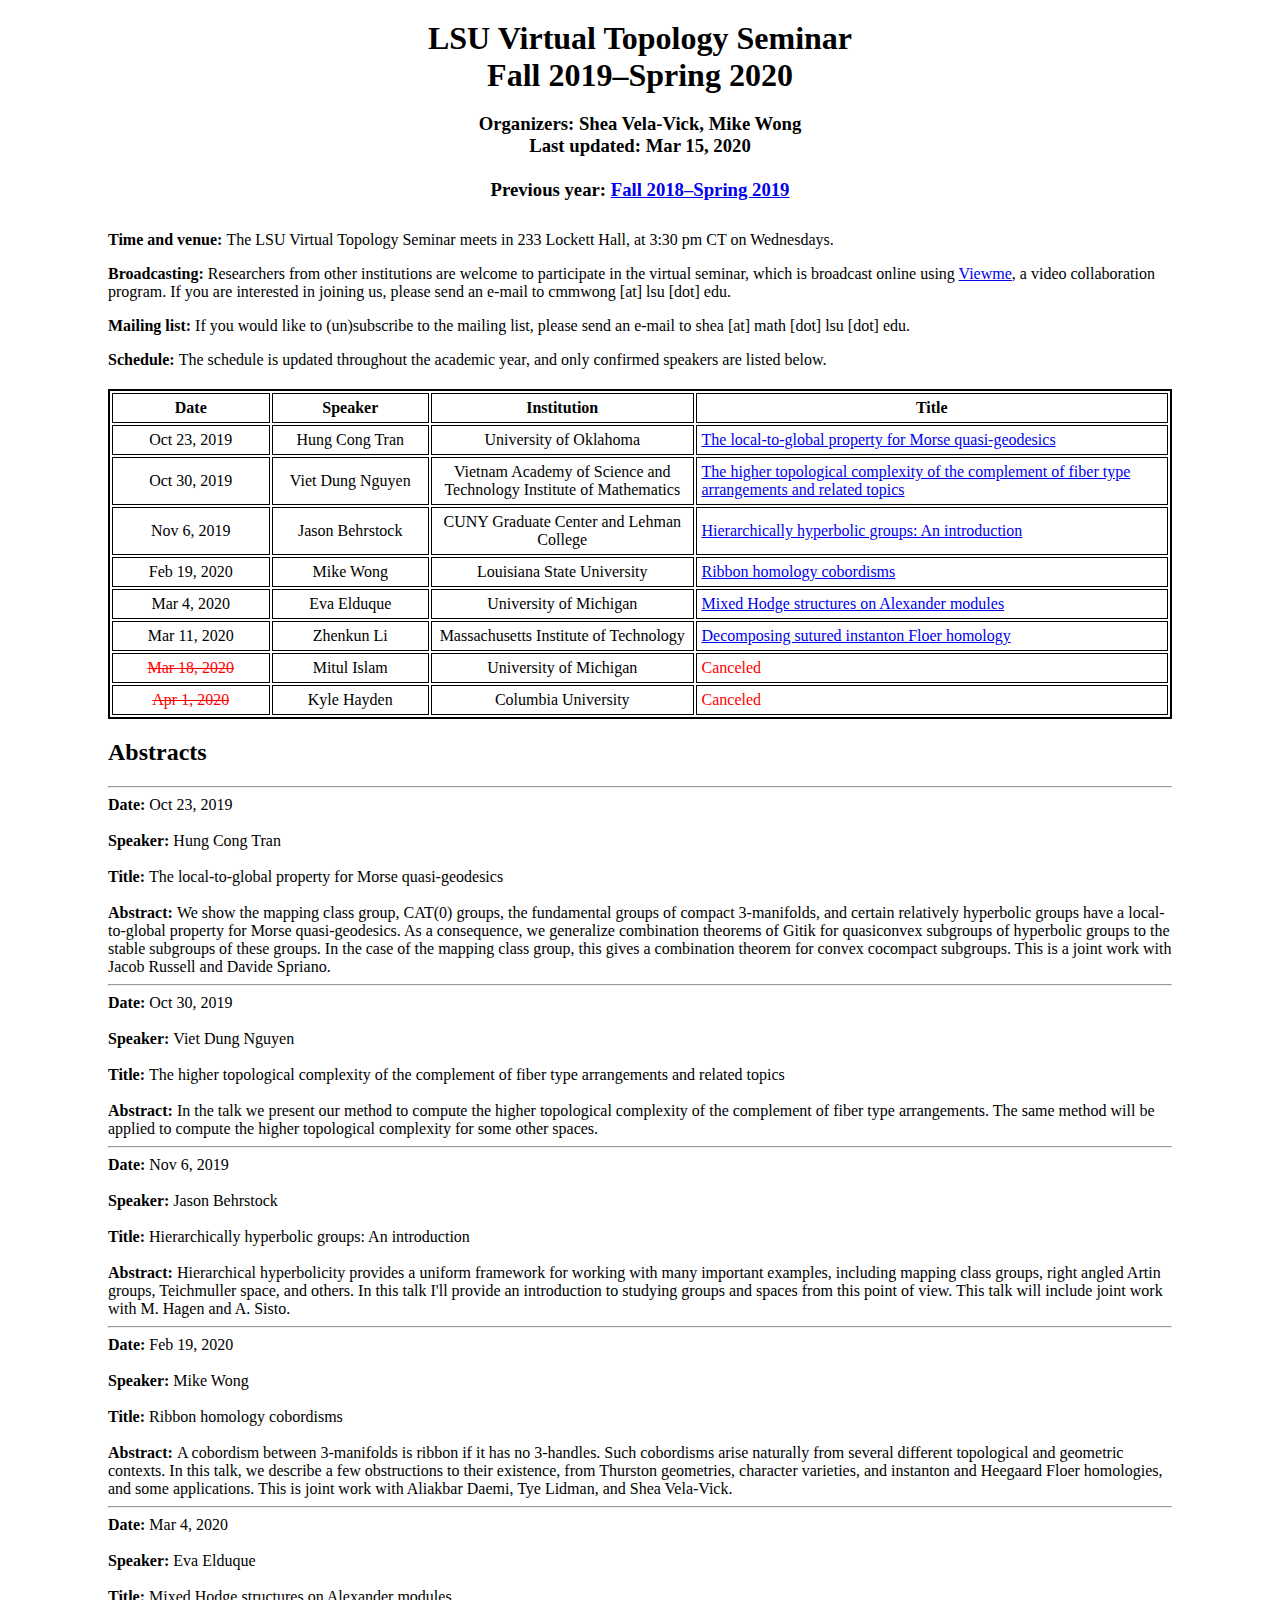
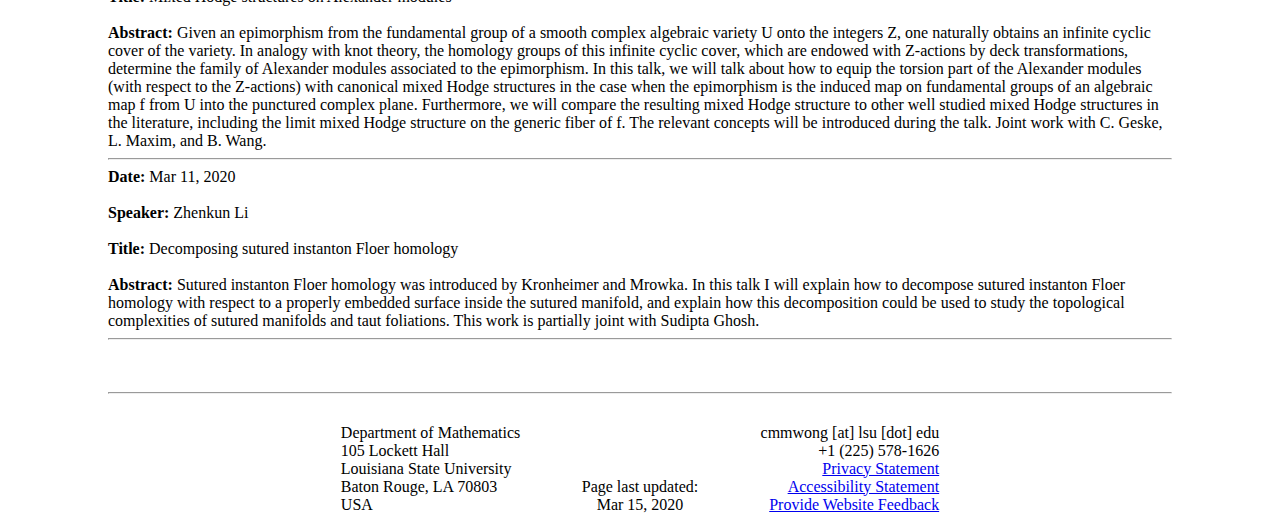
<file: lsu_top_sem_2019_2020.html>
<!DOCTYPE html>
<html lang="en">
  <head>
    <meta charset="utf-8">
    <meta name="author" content="C.-M. Michael Wong">

    <link rel="stylesheet" type="text/css" href="stylesheet4.css">
    <title>LSU Virtual Topology Seminar</title>
  </head>

  <body>

    <div class="container">

      <div class="header">
        <h1>LSU Virtual Topology Seminar<br>
          Fall 2019&ndash;Spring 2020</h1>

        <h3>Organizers: Shea Vela-Vick, Mike Wong<br>
          Last updated: Mar 15, 2020<br><br>
          Previous year: <a href="lsu_top_sem_2018_2019.html">Fall 2018&ndash;Spring 2019</a></h3>

      </div>

      <div class="content">

        <p><span class="label">Time and venue</span>The LSU Virtual Topology Seminar meets in 233 Lockett Hall, at 3:30 pm CT on Wednesdays.</p>
        <!-- unless noted otherwise <font color="red">(in red)</font> -->

        <p><span class="label">Broadcasting</span>Researchers from other institutions are welcome to participate in the virtual seminar, which is broadcast online using <a href="https://viewme.ezuce.com">Viewme</a>, a video collaboration program. If you are interested in joining us, please send an e-mail to cmmwong [at] lsu [dot] edu.</p>

        <p><span class="label">Mailing list</span>
        If you would like to (un)subscribe to the mailing list, please send an e-mail to shea [at] math [dot] lsu [dot] edu.</p>

        <span class="label">Schedule</span>
        The schedule is updated throughout the academic year, and only confirmed speakers are listed below.

        <div class="spacer"></div>

        <table class="aligncols" cellpadding="5">
          <tr>
            <th scope="col">Date</th>
            <th scope="col">Speaker</th>
            <th scope="col">Institution</th>
            <th scope="col">Title</th>
          </tr>
          <tr>
            <td>Oct 23, 2019</td>
            <td>Hung Cong Tran</td>
            <td>University of Oklahoma</td>
            <td><a href="#Oct23">The local-to-global property for Morse quasi-geodesics</a></td>
          </tr>
          <tr>
            <td>Oct 30, 2019</td>
            <td>Viet Dung Nguyen</td>
            <td>Vietnam Academy of Science and Technology Institute of Mathematics</td>
            <td><a href="#Oct30">The higher topological complexity of the complement of fiber type arrangements and related topics</a></td>
          </tr>
          <tr>
            <td>Nov 6, 2019</td>
            <td>Jason Behrstock</td>
            <td>CUNY Graduate Center and Lehman College</td>
            <td><a href="#Nov6">Hierarchically hyperbolic groups: An introduction</a></td>
          </tr>
          <tr>
            <td>Feb 19, 2020</td>
            <td>Mike Wong</td>
            <td>Louisiana State University</td>
            <td><a href="#Feb19">Ribbon homology cobordisms</a></td>
          </tr>
          <tr>
            <td>Mar 4, 2020</td>
            <td>Eva Elduque</td>
            <td>University of Michigan</td>
            <td><a href="#Mar4">Mixed Hodge structures on Alexander modules</a></td>
          </tr>
          <tr>
            <td>Mar 11, 2020</td>
            <td>Zhenkun Li</td>
            <td>Massachusetts Institute of Technology</td>
            <td><a href="#Mar11">Decomposing sutured instanton Floer homology</a></td>
          </tr>
          <tr>
            <td><strong><del>Mar 18, 2020</del></strong></td>
            <td>Mitul Islam</td>
            <td>University of Michigan</td>
            <td><strong>Canceled</strong></td>
          </tr>
          <tr>
            <td><strong><del>Apr 1, 2020</del></td>
            <td>Kyle Hayden</td>
            <td>Columbia University</td>
            <td><strong>Canceled</strong></td>
          </tr>
        </table>

        <h2>Abstracts</h2>

        <a name="Oct23"><hr></a>

        <span class="label">Date</span>
        Oct 23, 2019<br><br>
        <span class="label">Speaker</span>
        Hung Cong Tran<br><br>
        <span class="label">Title</span>
        The local-to-global property for Morse quasi-geodesics<br><br>
        <span class="label">Abstract</span>
        We show the mapping class group, CAT(0) groups, the fundamental groups of compact 3-manifolds, and certain relatively hyperbolic groups have a local-to-global property for Morse quasi-geodesics. As a consequence, we generalize combination theorems of Gitik for quasiconvex subgroups of hyperbolic groups to the stable subgroups of these groups.  In the case of the mapping class group, this gives a combination theorem for convex cocompact subgroups. This is a joint work with Jacob Russell and Davide Spriano.<br>

        <a name="Oct30"><hr></a>

        <span class="label">Date</span>
        Oct 30, 2019<br><br>
        <span class="label">Speaker</span>
        Viet Dung Nguyen<br><br>
        <span class="label">Title</span>
        The higher topological complexity of the complement of fiber type arrangements and related topics<br><br>
        <span class="label">Abstract</span>
        In the talk we present our method to compute the higher topological complexity of the complement of fiber type arrangements. The same method will be applied to compute the higher topological complexity for some other spaces.<br>

        <a name="Nov6"><hr></a>

        <span class="label">Date</span>
        Nov 6, 2019<br><br>
        <span class="label">Speaker</span>
        Jason Behrstock<br><br>
        <span class="label">Title</span>
        Hierarchically hyperbolic groups: An introduction<br><br>
        <span class="label">Abstract</span>
        Hierarchical hyperbolicity provides a uniform framework for working with many important examples, including mapping class groups, right angled Artin groups, Teichmuller space, and others.  In this talk I'll provide an introduction to studying groups and spaces from this point of view. This talk will include joint work with M. Hagen and A. Sisto.<br>

        <a name="Feb19"><hr></a>

        <span class="label">Date</span>
        Feb 19, 2020<br><br>
        <span class="label">Speaker</span>
        Mike Wong<br><br>
        <span class="label">Title</span>
        Ribbon homology cobordisms<br><br>
        <span class="label">Abstract</span>
        A cobordism between 3-manifolds is ribbon if it has no 3-handles. Such cobordisms arise naturally from several different topological and geometric contexts. In this talk, we describe a few obstructions to their existence, from Thurston geometries, character varieties, and instanton and Heegaard Floer homologies, and some applications. This is joint work with Aliakbar Daemi, Tye Lidman, and Shea Vela-Vick.<br>

        <a name="Mar4"><hr></a>

        <span class="label">Date</span>
        Mar 4, 2020<br><br>
        <span class="label">Speaker</span>
        Eva Elduque<br><br>
        <span class="label">Title</span>
        Mixed Hodge structures on Alexander modules<br><br>
        <span class="label">Abstract</span>
        Given an epimorphism from the fundamental group of a smooth complex algebraic variety U onto the integers Z, one naturally obtains an infinite cyclic cover of the variety. In analogy with knot theory, the homology groups of this infinite cyclic cover, which are endowed with Z-actions by deck transformations, determine the family of Alexander modules associated to the epimorphism. In this talk, we will talk about how to equip the torsion part of the Alexander modules (with respect to the Z-actions) with canonical mixed Hodge structures in the case when the epimorphism is the induced map on fundamental groups of an algebraic map f from U into the punctured complex plane. Furthermore, we will compare the resulting mixed Hodge structure to other well studied mixed Hodge structures in the literature, including the limit mixed Hodge structure on the generic fiber of f. The relevant concepts will be introduced during the talk. Joint work with C. Geske, L. Maxim, and B. Wang.<br>

        <a name="Mar11"><hr></a>

        <span class="label">Date</span>
        Mar 11, 2020<br><br>
        <span class="label">Speaker</span>
        Zhenkun Li<br><br>
        <span class="label">Title</span>
        Decomposing sutured instanton Floer homology<br><br>
        <span class="label">Abstract</span>
        Sutured instanton Floer homology was introduced by Kronheimer and Mrowka. In this talk I will explain how to decompose sutured instanton Floer homology with respect to a properly embedded surface inside the sutured manifold, and explain how this decomposition could be used to study the topological complexities of sutured manifolds and taut foliations. This work is partially joint with Sudipta Ghosh.<br>

        <hr>

        <br><br>

        <hr>

      </div>

      <div class="footer">
        <div class="footer-left">
          Department of Mathematics<br>
          105 Lockett Hall<br>
          Louisiana State University<br>
          Baton Rouge, LA 70803<br>
          USA<br>
        </div>
        <div class="footer-center">
          Page last updated:<br>
          Mar 15, 2020
        </div>
        <div class="footer-right">
          cmmwong [at] lsu [dot] edu<br>
          +1 (225) 578-1626<br>
          <a href="http://www.lsu.edu/privacy">Privacy Statement</a><br>
          <a href="http://www.lsu.edu/accessibility">Accessibility Statement</a><br>
          <a href="http://www.lsu.edu/feedback">Provide Website Feedback</a>
        </div>
      </div>


      </div>

      </div>
  </body>
</html>
</file>
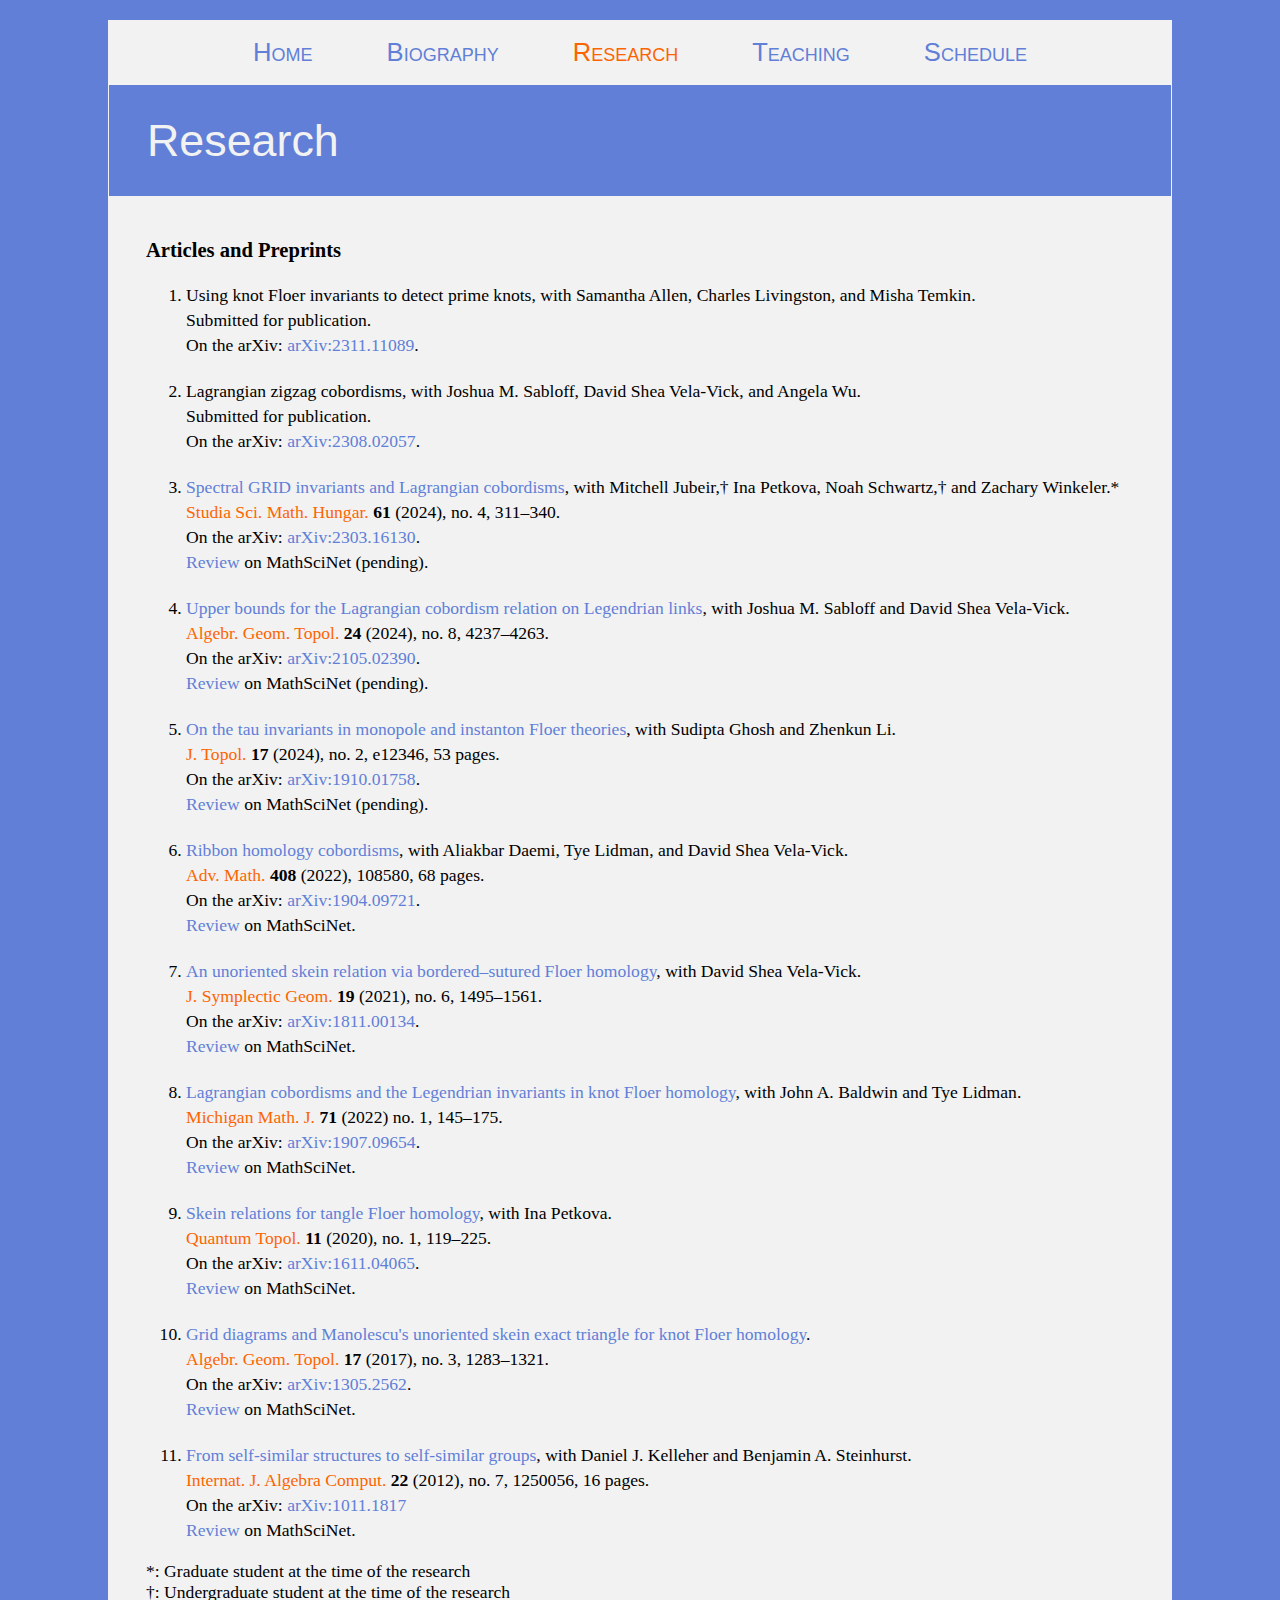
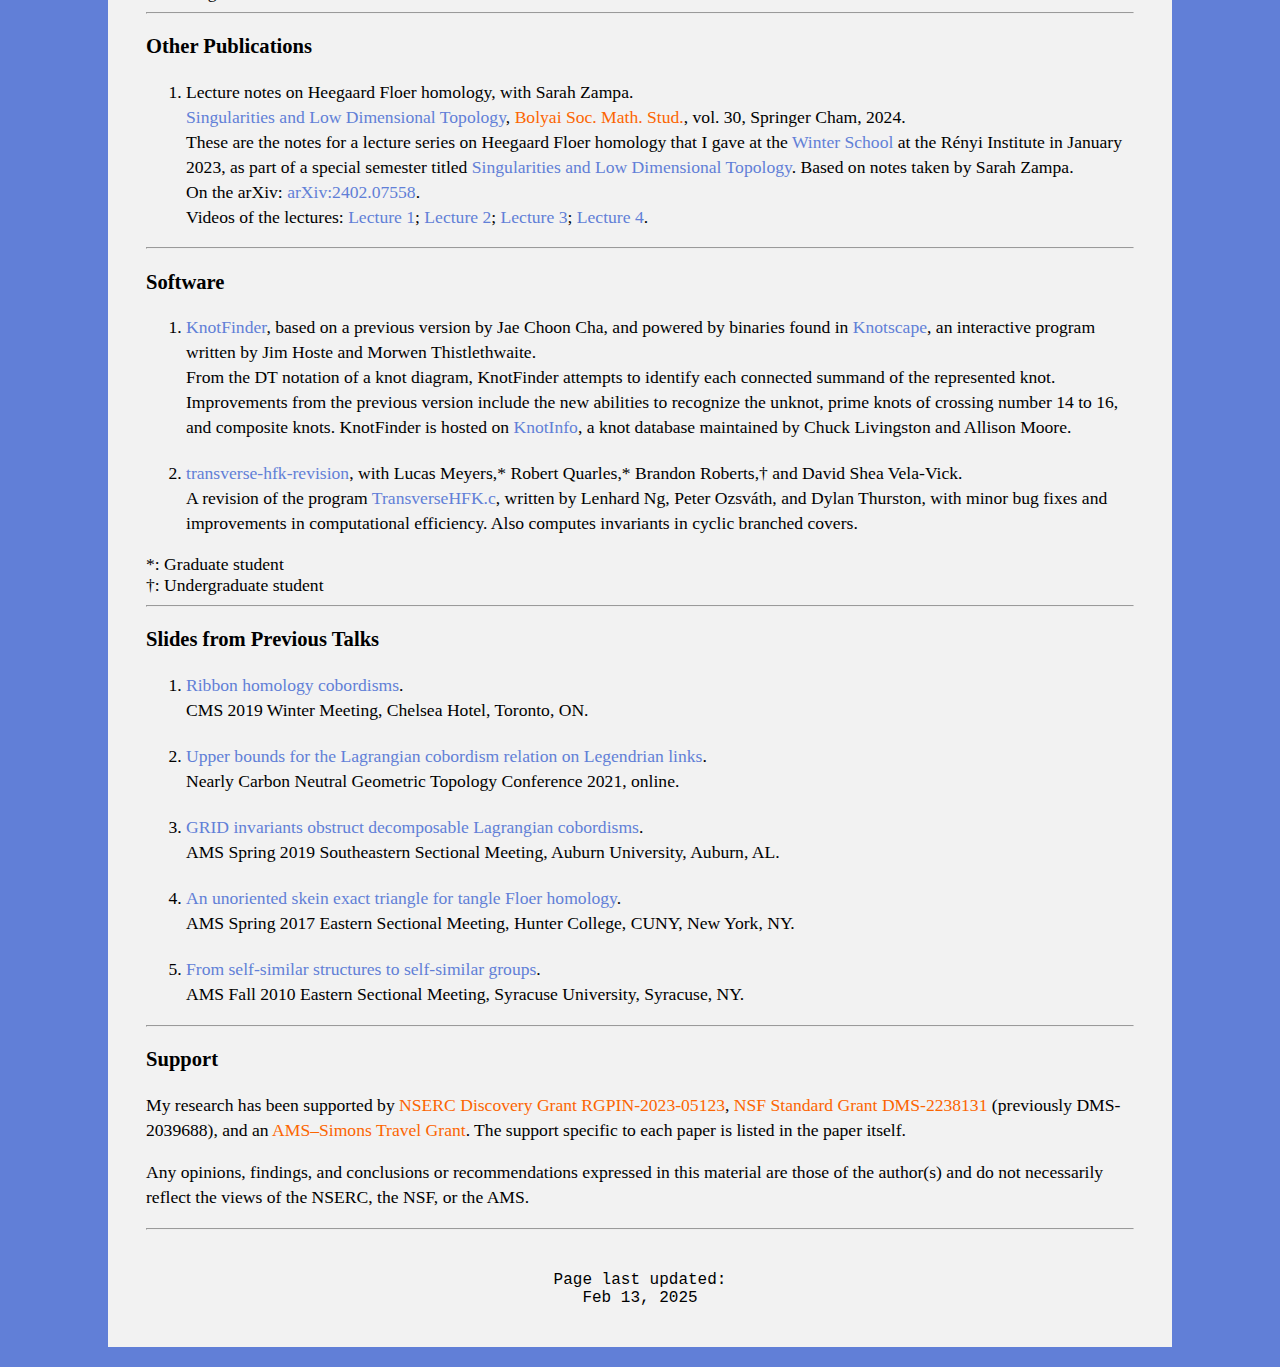
<file: research.html>
<!DOCTYPE html>
<html lang="en">
  <head>
    <meta charset="utf-8">
    <meta name="keywords" content="Floer, Heegaard, skein, cobordism, ribbon">
    <meta name="description" content="C.-M. Michael Wong's Homepage">
    <meta name="author" content="C.-M. Michael Wong">
    <meta name="viewport" content="width=device-width, initial-scale=1">

    <link rel="stylesheet" type="text/css" href="stylesheet.css">
    <title>C.-M. Michael Wong</title>

    <script>
  
(function(i,s,o,g,r,a,m){i['GoogleAnalyticsObject']=r;i[r]=i[r]||function(){
  (i[r].q=i[r].q||[]).push(arguments)},i[r].l=1*new Date();a=s.createElement(o),
m=s.getElementsByTagName(o)[0];a.async=1;a.src=g;m.parentNode.insertBefore(a,m)
})(window,document,'script','https://www.google-analytics.com/analytics.js','ga');

ga('create', 'UA-47301957-2', 'auto');
ga('send', 'pageview');

    </script>

  </head>

  <body>
    <div class="container">

      <div class="navigation">
        <a href="index.html">Home</a>
        <a href="biography.html">Biography</a>
        <a href="research.html" id="selected">Research</a>
        <a href="teaching.html">Teaching</a>
        <a href="schedule.html">Schedule</a>
      </div>

      <div class="header">
        <h1>Research</h1>
      </div>

      <div class="content">
        <div class="spacer"></div>

        <div class="subsection">
          <h3>Articles and Preprints</h3>
        </div>

        <div class="list">
          <ol>
            <li>
              Using knot Floer invariants to detect prime knots, with Samantha Allen, Charles Livingston, and Misha Temkin.
              <br>
              Submitted for publication.
              <br>
              On the arXiv: <a href="https://arxiv.org/abs/2311.11089">arXiv:2311.11089</a>.
            </li>
            <br>

            <li>
              Lagrangian zigzag cobordisms, with Joshua M. Sabloff, David Shea Vela-Vick, and Angela Wu.
              <br>
              Submitted for publication.
              <br>
              On the arXiv: <a href="https://arxiv.org/abs/2308.02057">arXiv:2308.02057</a>.
            </li>
            <br>

            <li>
              <a href="https://doi.org/10.1556/012.2024.04325">Spectral GRID invariants and Lagrangian cobordisms</a>, with Mitchell Jubeir,&dagger; Ina Petkova, Noah Schwartz,&dagger; and Zachary Winkeler.*
              <br>
              <strong>Studia Sci. Math. Hungar.</strong> <b>61</b> (2024), no. 4, 311&ndash;340.
              <br>
              On the arXiv: <a href="https://arxiv.org/abs/2303.16130">arXiv:2303.16130</a>.
              <br>
              <a href="https://www.ams.org/mathscinet-getitem?mr=4847515">Review</a> on MathSciNet (pending).
            </li>
            <br>

            <li>
              <a href="https://doi.org/10.2140/agt.2024.24.4237">Upper bounds for the Lagrangian cobordism relation on Legendrian links</a>, with Joshua M. Sabloff and David Shea Vela-Vick.
              <br>
              <strong>Algebr. Geom. Topol.</strong> <b>24</b> (2024), no. 8, 4237&ndash;4263.
              <br>
              On the arXiv: <a href="https://arxiv.org/abs/2105.02390">arXiv:2105.02390</a>.
              <br>
              <a href="https://www.ams.org/mathscinet-getitem?mr=4843730">Review</a> on MathSciNet (pending).
            </li>
            <br>

            <li>
              <a href="https://doi.org/10.1112/topo.12346">On the tau invariants in monopole and instanton Floer theories</a>, with Sudipta Ghosh and Zhenkun Li.
              <br>
              <strong>J. Topol.</strong> <b>17</b> (2024), no. 2, e12346, 53 pages.
              <br>
              On the arXiv: <a href="https://arxiv.org/abs/1910.01758">arXiv:1910.01758</a>.
              <br>
              <a href="https://www.ams.org/mathscinet-getitem?mr=4821358">Review</a> on MathSciNet (pending).
            </li>
            <br>

            <li>
              <a href="https://doi.org/10.1016/j.aim.2022.108580">Ribbon homology cobordisms</a>, with Aliakbar Daemi, Tye Lidman, and David Shea Vela-Vick.
              <br>
              <strong>Adv. Math.</strong> <b>408</b> (2022), 108580, 68 pages.
              <br>
              On the arXiv: <a href="https://arxiv.org/abs/1904.09721">arXiv:1904.09721</a>.
              <br>
              <a href="https://www.ams.org/mathscinet-getitem?mr=4467148">Review</a> on MathSciNet.
            </li>
            <br>

            <li>
              <a href="https://dx.doi.org/10.4310/JSG.2021.v19.n6.a4">An unoriented skein relation via bordered&ndash;sutured Floer homology</a>, with David Shea Vela-Vick.
              <br>
              <strong>J. Symplectic Geom.</strong> <b>19</b> (2021), no. 6, 1495&ndash;1561.
              <br>
              On the arXiv: <a href="https://arxiv.org/abs/1811.00134">arXiv:1811.00134</a>.
              <br>
              <a href="https://www.ams.org/mathscinet-getitem?mr=4450627">Review</a> on MathSciNet.
            </li>
            <br>

            <li>
              <a href="https://doi.org/10.1307/mmj/20195786">Lagrangian cobordisms and the Legendrian invariants in knot Floer homology</a>, with John A. Baldwin and Tye Lidman.
              <br>
              <strong>Michigan Math. J.</strong> <b>71</b> (2022) no. 1, 145&ndash;175.
              <br>
              On the arXiv: <a href="https://arxiv.org/abs/1907.09654">arXiv:1907.09654</a>.
              <br>
              <a href="https://www.ams.org/mathscinet-getitem?mr=4389674">Review</a> on MathSciNet.
            </li>
            <br>

            <li>
              <a href="https://doi.org/10.4171/qt/134">Skein relations for tangle Floer homology</a>, with Ina Petkova.
              <br>
              <strong>Quantum Topol.</strong> <b>11</b> (2020), no. 1, 119&ndash;225.
              <br>
              On the arXiv: <a href="https://arxiv.org/abs/1611.04065">arXiv:1611.04065</a>.
              <br>
              <a href="https://www.ams.org/mathscinet-getitem?mr=4071331">Review</a> on MathSciNet.
            </li>
            <br>

            <li>
              <a href="https://doi.org/10.2140/agt.2017.17.1283">Grid diagrams and Manolescu's unoriented skein exact triangle for knot Floer homology</a>.
              <br>
              <strong>Algebr. Geom. Topol.</strong> <b>17</b> (2017), no. 3, 1283&ndash;1321.
              <br>
              On the arXiv: <a href="https://arxiv.org/abs/1305.2562">arXiv:1305.2562</a>.
              <br>
              <a href="https://www.ams.org/mathscinet-getitem?mr=3677929">Review</a> on MathSciNet.
            </li>
            <br>

            <li>
              <a href="https://doi.org/10.1142/S0218196712500567">From self-similar structures to self-similar groups</a>, with Daniel J. Kelleher and Benjamin A. Steinhurst.
              <br>
              <strong>Internat. J. Algebra Comput.</strong> <b>22</b> (2012), no. 7, 1250056, 16 pages.
              <br>
              On the arXiv: <a href="https://arxiv.org/abs/1011.1817">arXiv:1011.1817</a>
              <br>
              <a href="https://www.ams.org/mathscinet-getitem?mr=2999364">Review</a> on MathSciNet.
            </li>
          </ol>
          *: Graduate student at the time of the research
          <br>
          &dagger;: Undergraduate student at the time of the research
        </div>

        <hr>

        <div class="subsection">
          <h3>Other Publications</h3>
        </div>

        <div class="list">
          <ol>
            <li>
              Lecture notes on Heegaard Floer homology, with Sarah Zampa.
              <br>
              <a href="https://doi.org/10.1007/978-3-031-56611-0">Singularities and Low Dimensional Topology</a>, <strong>Bolyai Soc. Math. Stud.</strong>, vol. 30, Springer Cham, 2024.
              <br>
              These are the notes for a lecture series on Heegaard Floer homology that I gave at the <a href="https://erdoscenter.renyi.hu/events/winter-school-singularities-and-low-dimensional-topology">Winter School</a> at the R&eacute;nyi Institute in January 2023, as part of a special semester titled <a href="https://erdoscenter.renyi.hu/articles/singularities-and-low-dimensional-topology-2023-spring-jan-june">Singularities and Low Dimensional Topology</a>. Based on notes taken by Sarah Zampa.
              <br>
              On the arXiv: <a href="https://arxiv.org/abs/2402.07558">arXiv:2402.07558</a>.
              <br>
              Videos of the lectures: <a href="https://zoom.us/rec/play/QXl6d2zb-ApDOxXZdIn2hrDtfYVZBAdFT7Kiln3R4tb1XkTL2zKEn2YPFl6qyCbSSdp_v9_PWIde3mJr.ec3KtCHxuaOzCiIx?canPlayFromShare=true&from=share_recording_detail&startTime=1674484364000&componentName=rec-play&originRequestUrl=https%3A%2F%2Fzoom.us%2Frec%2Fshare%2Fw1aWsgXjZTV7ltJqYp5qrO5SqV913Xsq_q5vUsoOBwuSqLnBklyq3qCXxxJBHM-a.SpF4cGio5CJyrWw6%3FstartTime%3D1674484364000">Lecture 1</a>; <a href="https://zoom.us/rec/play/-fpwfBs0WUabQM4NrI842Ok3Kqw5NASsTRW5ybH5D2gcsuI3PZ0igcwcUbjSonm4W0uHw1XPHl4Zy7Gm.s4CZvJKQo8Gl8uYB?startTime=1674570723000&_x_zm_rtaid=Pr4Xw8ZjTV2dHQykXN73fA.1674602578310.ba95c9b3e631ddb0e793bc199452e0ae&_x_zm_rhtaid=379">Lecture 2</a>; <a href="https://zoom.us/rec/play/YbsaFbAMgyXwcixF-poPPjfGxjhA_RrpWj4JGDxJJUfcBsdD29f2na0YAQA0Q01YNqzRAjtHyc0zNvaG.ujKvy92Qz_Izfu6L?canPlayFromShare=true&from=share_recording_detail&startTime=1674743552000&componentName=rec-play&originRequestUrl=https%3A%2F%2Fzoom.us%2Frec%2Fshare%2FifLp67wrvKr2WCrszss-cI6qRJdmPXl4V9Q39XonoTEYMtpMAeWFP18Nsa6p5OsM.-0hPNr0dCdXNkh2o%3FstartTime%3D1674743552000">Lecture 3</a>; <a href="https://zoom.us/rec/play/fB8o9F-PE6tE2TfkljU5Sv6FG9bE-oinNkEAa3b1oU52T8xzHVEttUGC51UCEhe_2j3r4Q_nBggSa2Js.gbTe6xZj8SvtRnYu?canPlayFromShare=true&from=share_recording_detail&startTime=1674813738000&componentName=rec-play&originRequestUrl=https%3A%2F%2Fzoom.us%2Frec%2Fshare%2FoAlthBqnTpRWbhVGm0MQb_f_WJEubkmZUq9ovpV9EHog5l4Rl0FaYQ0WXcpAxJnU.BBxJ9LzbzKLEqWJl%3FstartTime%3D1674813738000">Lecture 4</a>.
            </li>
          </ol>
        </div>

        <hr>

        <div class="subsection">
          <h3>Software</h3>
        </div>

        <div class="list">
          <ol>
            <li>
              <a href="https://knotinfo.math.indiana.edu/homelinks/knotfinder.php">KnotFinder</a>, based on a previous version by Jae Choon Cha, and powered by binaries found in <a href="http://pzacad.pitzer.edu/~jhoste/hostewebpages/kntscp.html">Knotscape</a>, an interactive program written by Jim Hoste and Morwen Thistlethwaite.
              <br>
              From the DT notation of a knot diagram, KnotFinder attempts to identify each connected summand of the represented knot. Improvements from the previous version include the new abilities to recognize the unknot, prime knots of crossing number 14 to 16, and composite knots. KnotFinder is hosted on <a href="https://knotinfo.math.indiana.edu">KnotInfo</a>, a knot database maintained by Chuck Livingston and Allison Moore.
            </li>
            <br>
            <li>
              <a href="https://github.com/albenzo/transverse-hfk-revision">transverse-hfk-revision</a>, with Lucas Meyers,* Robert Quarles,* Brandon Roberts,&dagger; and David Shea Vela-Vick.
              <br>
              A revision of the program <a href="https://services.math.duke.edu/~ng/math/programs.html">TransverseHFK.c</a>, written by Lenhard Ng, Peter Ozsv&aacute;th, and Dylan Thurston, with minor bug fixes and improvements in computational efficiency. Also computes invariants in cyclic branched covers.
            </li>
          </ol>
          *: Graduate student
          <br>
          &dagger;: Undergraduate student
        </div>

        <hr>

        <div class="subsection">
          <h3>Slides from Previous Talks</h3>
        </div>

        <div class="list">
          <ol>
            <li>
              <a href="20221203_cms.pdf">Ribbon homology cobordisms</a>.
              <br>
              CMS 2019 Winter Meeting, Chelsea Hotel, Toronto, ON.
            </li>
            <br>
            <li>
              <a href="20210614_ncngt.pdf">Upper bounds for the Lagrangian cobordism relation on Legendrian links</a>.
              <br>
              Nearly Carbon Neutral Geometric Topology Conference 2021, online.
            </li>
            <br>
            <li>
              <a href="20190316_auburn.pdf">GRID invariants obstruct decomposable Lagrangian cobordisms</a>.
              <br>
              AMS Spring 2019 Southeastern Sectional Meeting, Auburn University, Auburn, AL.
            </li>
            <br>
            <li>
              <a href="20170507_cuny.pdf">An unoriented skein exact triangle for tangle Floer homology</a>.
              <br>
              AMS Spring 2017 Eastern Sectional Meeting, Hunter College, CUNY, New York, NY.
            </li>
            <br>
            <li>
              <a href="20101002_syracuse.pdf">From self-similar structures to self-similar groups</a>.
              <br>
              AMS Fall 2010 Eastern Sectional Meeting, Syracuse University, Syracuse, NY.
            </li>
          </ol>
        </div>

        <hr>

        <div class="subsection">
          <h3>Support</h3>
        </div>

	<p>My research has been supported by <strong>NSERC Discovery Grant RGPIN-2023-05123</strong>, <strong>NSF Standard Grant DMS-2238131</strong> (previously DMS-2039688)</strong>, and an <strong>AMS&ndash;Simons Travel Grant</strong>. The support specific to each paper is listed in the paper itself.</p>

        <p>Any opinions, findings, and conclusions or recommendations expressed in this material are those of the author(s) and do not necessarily reflect the views of the NSERC, the NSF, or the AMS.</p>

        <hr>

      </div>

      <div class="footer">
        <div class="footer-left">
        </div>
        <div class="footer-center">
          Page last updated:<br>
          Feb 13, 2025
        </div>
        <div class="footer-right">
        </div>
      </div>

    </div>
  </body>
</html>
</file>
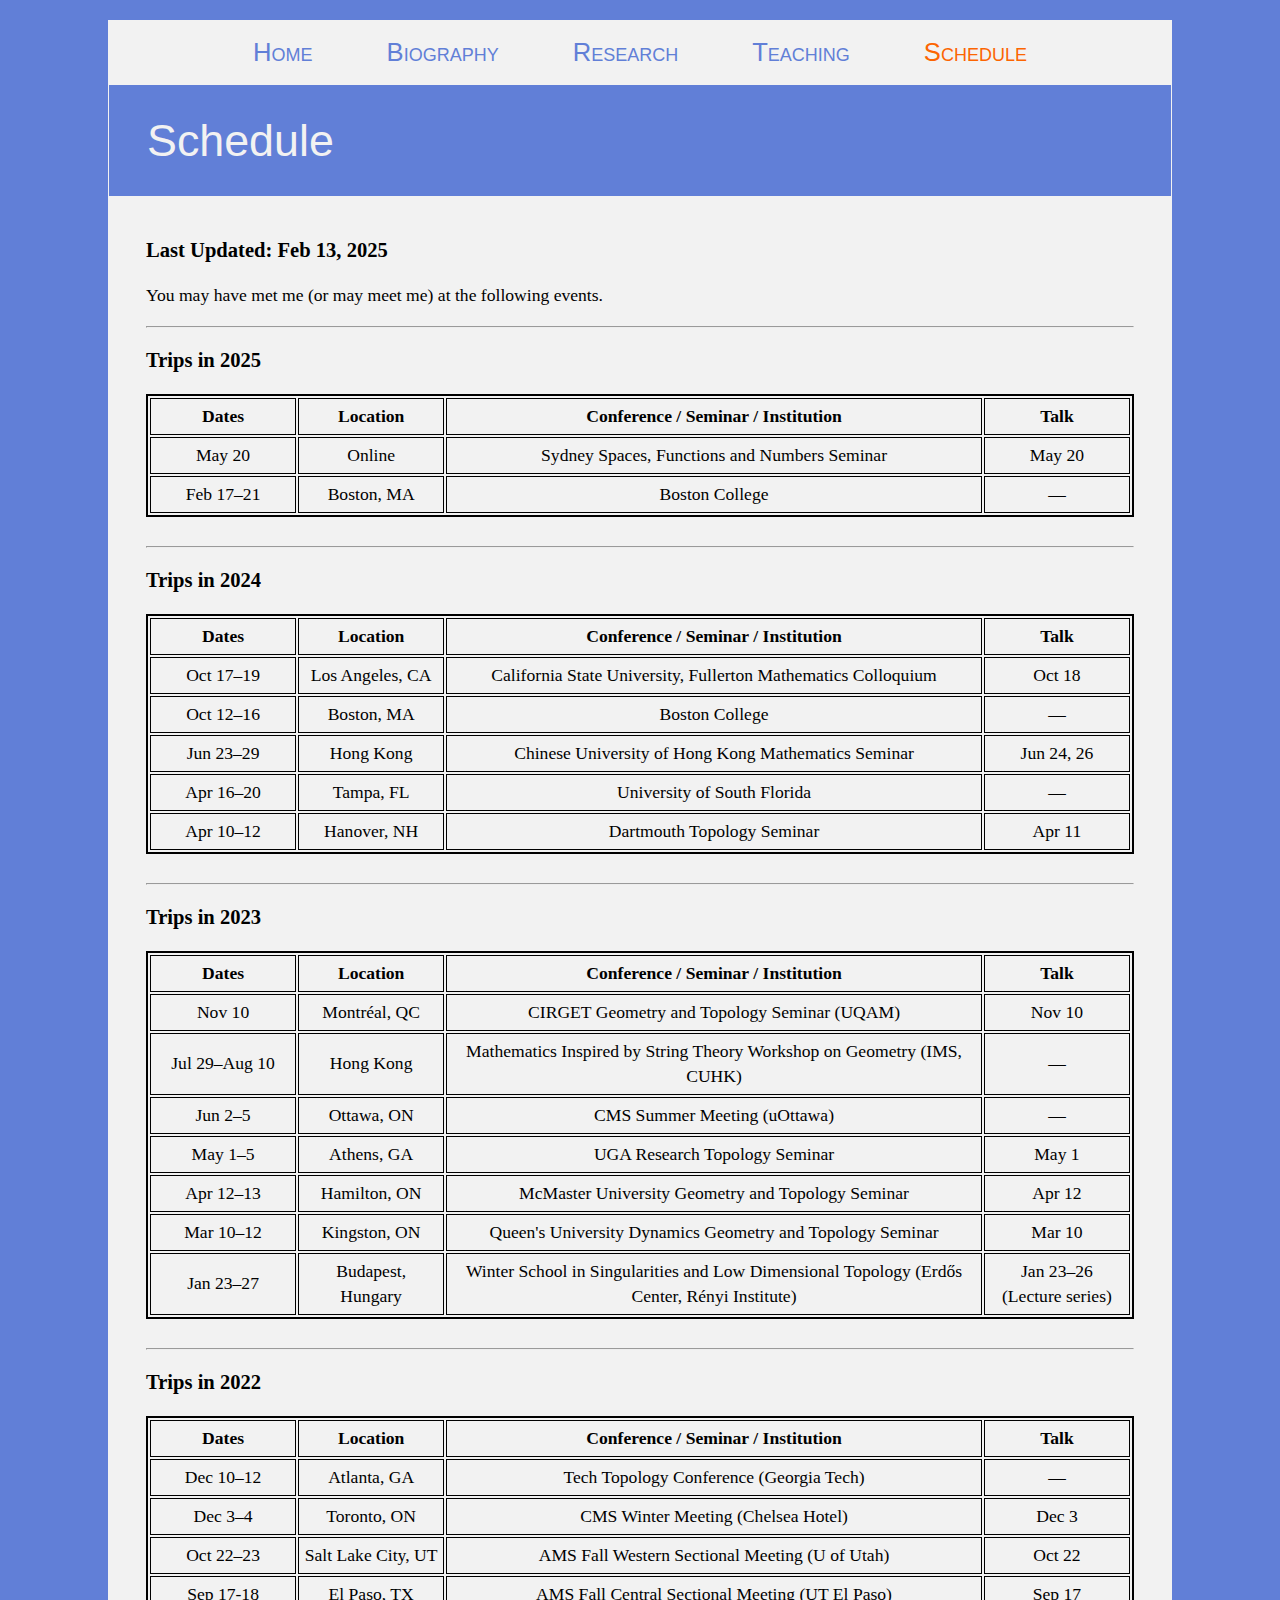
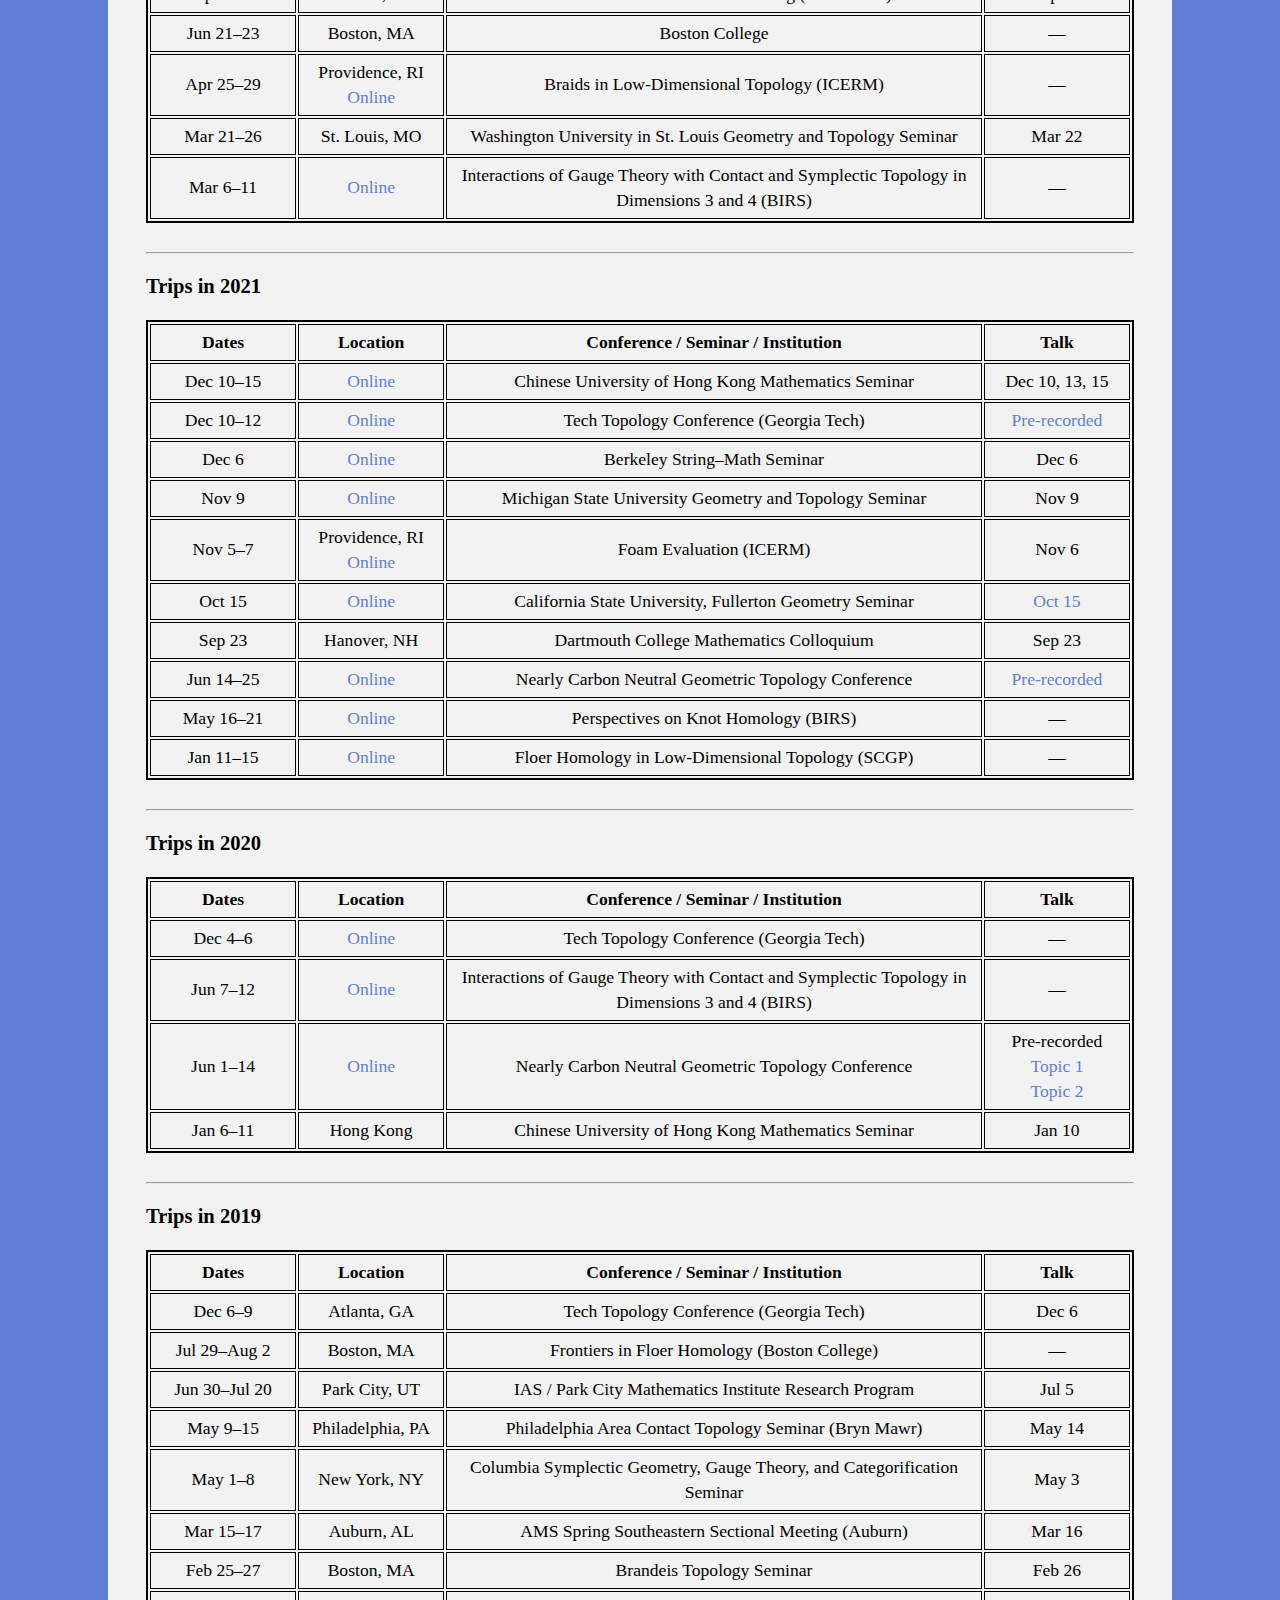
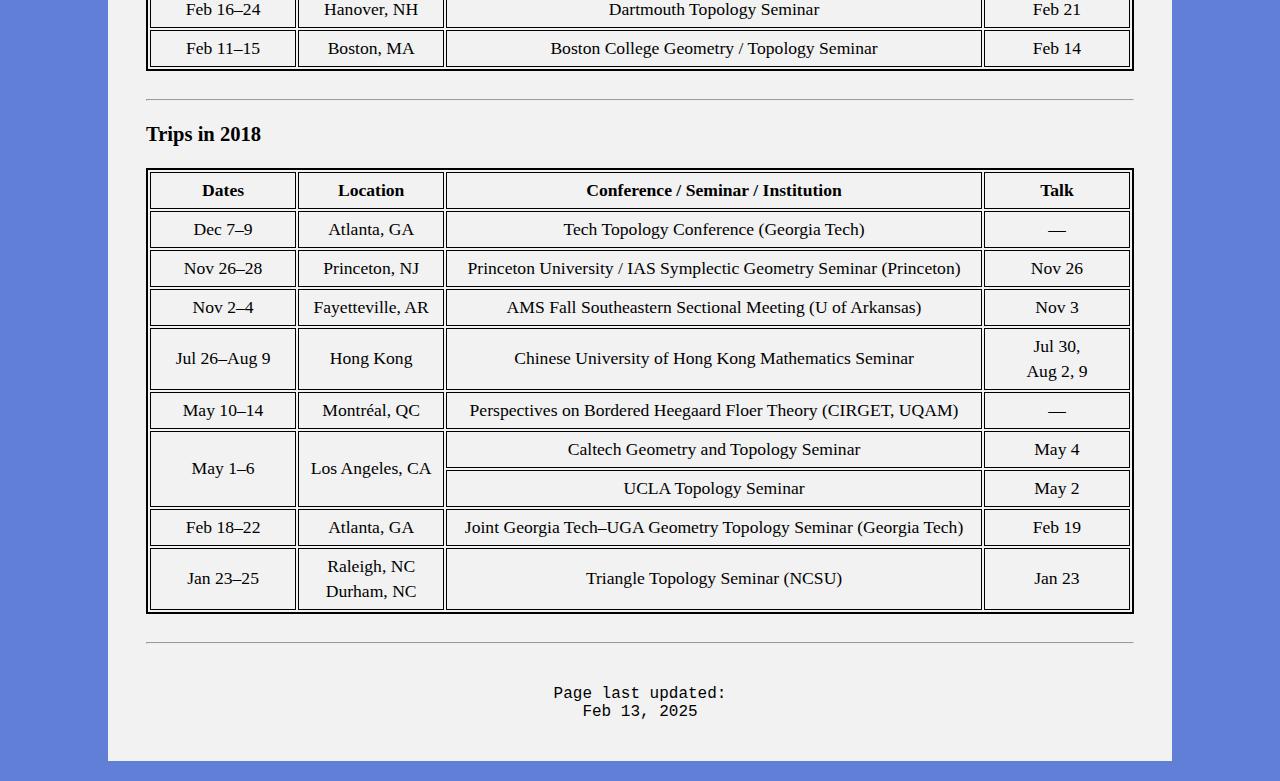
<file: schedule.html>
<!DOCTYPE html>
<html lang="en">
  <head>
    <meta charset="utf-8">
    <meta name="keywords" content="Floer, Heegaard, skein, cobordism, ribbon">
    <meta name="description" content="C.-M. Michael Wong's Homepage">
    <meta name="author" content="C.-M. Michael Wong">
    <meta name="viewport" content="width=device-width, initial-scale=1">

    <link rel="stylesheet" type="text/css" href="stylesheet.css">
    <title>C.-M. Michael Wong</title>

    <script>
  
(function(i,s,o,g,r,a,m){i['GoogleAnalyticsObject']=r;i[r]=i[r]||function(){
  (i[r].q=i[r].q||[]).push(arguments)},i[r].l=1*new Date();a=s.createElement(o),
m=s.getElementsByTagName(o)[0];a.async=1;a.src=g;m.parentNode.insertBefore(a,m)
})(window,document,'script','https://www.google-analytics.com/analytics.js','ga');

ga('create', 'UA-47301957-2', 'auto');
ga('send', 'pageview');

    </script>

  </head>

  <body>
    <div class="container">

      <div class="navigation">
        <a href="index.html">Home</a>
        <a href="biography.html">Biography</a>
        <a href="research.html">Research</a>
        <a href="teaching.html">Teaching</a>
        <a href="schedule.html" id="selected">Schedule</a>
      </div>

      <div class="header">
        <h1>Schedule</h1>
      </div>

      <div class="content">
        <div class="spacer"></div>

        <div class="subsection">
          <h3>Last Updated: Feb 13, 2025</h3>
        </div>

        <p>You may have met me (or may meet me) at the following events.</p>

        <hr>

        <div class="subsection">
          <h3>Trips in 2025</h3>
        </div>
        <table class="aligncols" cellpadding="5">
          <tr>
            <th scope="col">Dates</th>
            <th scope="col">Location</th>
            <th scope="col">Conference / Seminar / Institution</th>
            <th scope="col">Talk</th>
          </tr>
          <tr>
            <td>May 20</td>
            <td>Online</td>
            <td>Sydney Spaces, Functions and Numbers Seminar</td>
            <td>May 20</td>
          </tr>
          <tr>
            <td>Feb 17&ndash;21</td>
            <td>Boston, MA</td>
            <td>Boston College</td>
            <td>&mdash;</td>
          </tr>
        </table>

        <div class = "spacer"></div>

        <hr>

        <div class="subsection">
          <h3>Trips in 2024</h3>
        </div>
        <table class="aligncols" cellpadding="5">
          <tr>
            <th scope="col">Dates</th>
            <th scope="col">Location</th>
            <th scope="col">Conference / Seminar / Institution</th>
            <th scope="col">Talk</th>
          </tr>
          <tr>
            <td>Oct 17&ndash;19</td>
            <td>Los Angeles, CA</td>
            <td>California State University, Fullerton Mathematics Colloquium</td>
            <td>Oct 18</td>
          </tr>
          <tr>
            <td>Oct 12&ndash;16</td>
            <td>Boston, MA</td>
            <td>Boston College</td>
            <td>&mdash;</td>
          </tr>
          <tr>
            <td>Jun 23&ndash;29</td>
            <td>Hong Kong</td>
            <td>Chinese University of Hong Kong Mathematics Seminar</td>
            <td>Jun 24, 26</td>
          </tr>
          <tr>
            <td>Apr 16&ndash;20</td>
            <td>Tampa, FL</td>
            <td>University of South Florida</td>
            <td>&mdash;</td>
          </tr>
          <tr>
            <td>Apr 10&ndash;12</td>
            <td>Hanover, NH</td>
            <td>Dartmouth Topology Seminar</td>
            <td>Apr 11</td>
          </tr>
        </table>

        <div class = "spacer"></div>

        <hr>

        <div class="subsection">
          <h3>Trips in 2023</h3>
        </div>
        <table class="aligncols" cellpadding="5">
          <tr>
            <th scope="col">Dates</th>
            <th scope="col">Location</th>
            <th scope="col">Conference / Seminar / Institution</th>
            <th scope="col">Talk</th>
          </tr>
          <tr>
            <td>Nov 10</td>
            <td>Montr&eacute;al, QC</td>
            <td>CIRGET Geometry and Topology Seminar (UQAM)</td>
            <td>Nov 10</td>
          </tr>
          <tr>
            <td>Jul 29&ndash;Aug 10</td>
            <td>Hong Kong</td>
            <td>Mathematics Inspired by String Theory Workshop on Geometry (IMS, CUHK)</td>
            <td>&mdash;</td>
          </tr>
          <tr>
            <td>Jun 2&ndash;5</td>
            <td>Ottawa, ON</td>
            <td>CMS Summer Meeting (uOttawa)</td>
            <td>&mdash;</td>
          </tr>
          <tr>
            <td>May 1&ndash;5</td>
            <td>Athens, GA</td>
            <td>UGA Research Topology Seminar</td>
            <td>May 1</td>
          </tr>
          <tr>
            <td>Apr 12&ndash;13</td>
            <td>Hamilton, ON</td>
            <td>McMaster University Geometry and Topology Seminar</td>
            <td>Apr 12</td>
          </tr>
          <tr>
            <td>Mar 10&ndash;12</td>
            <td>Kingston, ON</td>
            <td>Queen's University Dynamics Geometry and Topology Seminar</td>
            <td>Mar 10</td>
          </tr>
          <tr>
            <td>Jan 23&ndash;27</td>
            <td>Budapest, Hungary</td>
            <td>Winter School in Singularities and Low Dimensional Topology (Erd&#337;s Center, R&eacute;nyi Institute)</td>
            <td>Jan 23&ndash;26<br>(Lecture series)</td>
          </tr>
        </table>

        <div class = "spacer"></div>

        <hr>

        <div class="subsection">
          <h3>Trips in 2022</h3>
        </div>
        <table class="aligncols" cellpadding="5">
          <tr>
            <th scope="col">Dates</th>
            <th scope="col">Location</th>
            <th scope="col">Conference / Seminar / Institution</th>
            <th scope="col">Talk</th>
          </tr>
          <tr>
            <td>Dec 10&ndash;12</td>
            <td>Atlanta, GA</td>
            <td>Tech Topology Conference (Georgia Tech)</td>
            <td>&mdash;</td>
          </tr>
          <tr>
            <td>Dec 3&ndash;4</td>
            <td>Toronto, ON</td>
            <td>CMS Winter Meeting (Chelsea Hotel)</td>
            <td>Dec 3</td>
          </tr>
          <tr>
            <td>Oct 22&ndash;23</td>
            <td>Salt Lake City, UT</td>
            <td>AMS Fall Western Sectional Meeting (U of Utah)</td>
            <td>Oct 22</td>
          </tr>
          <tr>
            <td>Sep 17&dash;18</td>
            <td>El Paso, TX</td>
            <td>AMS Fall Central Sectional Meeting (UT El Paso)</td>
            <td>Sep 17</td>
          </tr>
          <tr>
            <td>Jun 21&ndash;23</td>
            <td>Boston, MA</td>
            <td>Boston College</td>
            <td>&mdash;</td>
          </tr>
          <tr>
            <td>Apr 25&ndash;29</td>
            <td>Providence, RI </br> <a href="https://icerm.brown.edu/programs/sp-s22/w3/">Online</a></td>
            <td>Braids in Low-Dimensional Topology (ICERM)</td>
            <td>&mdash;</td>
          </tr>
          <tr>
            <td>Mar 21&ndash;26</td>
            <td>St. Louis, MO</td>
            <td>Washington University in St. Louis Geometry and Topology Seminar</td>
            <td>Mar 22</td>
          </tr>
          <tr>
            <td>Mar 6&ndash;11</td>
            <td><a href="https://www.birs.ca/events/2022/5-day-workshops/22w5164">Online</a></td>
            <td>Interactions of Gauge Theory with Contact and Symplectic Topology in Dimensions 3 and 4 (BIRS)</td>
            <td>&mdash;</td>
          </tr>
        </table>

        <div class = "spacer"></div>

        <hr>

        <div class="subsection">
          <h3>Trips in 2021</h3>
        </div>
        <table class="aligncols" cellpadding="5">
          <tr>
            <th scope="col">Dates</th>
            <th scope="col">Location</th>
            <th scope="col">Conference / Seminar / Institution</th>
            <th scope="col">Talk</th>
          </tr>
          <tr>
            <td>Dec 10&ndash;15</td>
            <td><a href="https://www.math.cuhk.edu.hk/seminars">Online</a></td>
            <td>Chinese University of Hong Kong Mathematics Seminar</td>
            <td>Dec 10, 13, 15</td>
          </tr>
          <tr>
            <td>Dec 10&ndash;12</td>
            <td><a href="https://etnyre.math.gatech.edu/TechTopology/2021/index.html">Online</a></td>
            <td>Tech Topology Conference (Georgia Tech)</td>
            <td><a href="https://etnyre.math.gatech.edu/TechTopology/2021/LightningTalks.html">Pre-recorded</a></td>
          </tr>
          <tr>
            <td>Dec 6</td>
            <td><a href="https://math.berkeley.edu/~danilenko/StringMath">Online</a></td>
            <td>Berkeley String&ndash;Math Seminar</td>
            <td>Dec 6</td>
          </tr>
          <tr>
            <td>Nov 9</td>
            <td><a href="https://math.msu.edu/seminars/SemesterView.aspx?seminarid=57&semester=1&past=True">Online</a></td>
            <td>Michigan State University Geometry and Topology Seminar</td>
            <td>Nov 9</td>
          </tr>
          <tr>
            <td>Nov 5&ndash;7</td>
            <td>Providence, RI </br> <a href="https://icerm.brown.edu/events/htw-21-fe/">Online</a></td>
            <td>Foam Evaluation (ICERM)</td>
            <td>Nov 6</td>
          </tr>
          <tr>
            <td>Oct 15</td>
            <td><a href="https://wcasper.github.io/geometry-seminar/2021/10/15/Talk-06.html">Online</a></td>
            <td>California State University, Fullerton Geometry Seminar</td>
            <td><a href="https://fullerton.zoom.us/rec/play/JIHV6s39yQ_1Ud5PVYlwsscQJOuY_qRMG-pLHV_mGkhWrbejqvYCA1vsmTb1Tc1uQcLhcp5r-O58Jsvj.sOJvj5pbG18ODTT9?startTime=1634313812000&_x_zm_rtaid=EdXFZU-4QlqcJInLuPl_Gw.1634337126162.67ad8426938e57274822b3a9fa060802&_x_zm_rhtaid=217">Oct 15</a></td>
          </tr>
          <tr>
            <td>Sep 23</td>
            <td>Hanover, NH</td>
            <td>Dartmouth College Mathematics Colloquium</td>
            <td>Sep 23</td>
          </tr>
          <tr>
            <td>Jun 14&ndash;25</td>
            <td><a href="https://www.ncngt.org/home">Online</a></td>
            <td>Nearly Carbon Neutral Geometric Topology Conference</td>
            <td><a href="https://www.ncngt.org/topic-groups/contact-symplectic-topology">Pre-recorded</a></td>
          </tr>
          <tr>
            <td>May 16&ndash;21</td>
            <td><a href="https://www.birs.ca/events/2021/5-day-workshops/21w5105">Online</a></td>
            <td>Perspectives on Knot Homology (BIRS)</td>
            <td>&mdash;</td>
          </tr>
          <tr>
            <td>Jan 11&ndash;15</td>
            <td><a href="http://scgp.stonybrook.edu/archives/28596">Online</a></td>
            <td>Floer Homology in Low-Dimensional Topology (SCGP)</td>
            <td>&mdash;</td>
          </tr>
        </table>

        <div class = "spacer"></div>

        <hr>

        <div class="subsection">
          <h3>Trips in 2020</h3>
        </div>
        <table class="aligncols" cellpadding="5">
          <tr>
            <th scope="col">Dates</th>
            <th scope="col">Location</th>
            <th scope="col">Conference / Seminar / Institution</th>
            <th scope="col">Talk</th>
          </tr>
          <tr>
            <td>Dec 4&ndash;6</td>
            <td><a href="https://etnyre.math.gatech.edu/TechTopology/2020/">Online</a></td>
            <td>Tech Topology Conference (Georgia Tech)</td>
            <td>&mdash;</td>
          </tr>
          <tr>
            <td>Jun 7&ndash;12</td>
            <td><a href="https://www.birs.ca/events/2020/5-day-workshops/20w5088">Online</a></td>
            <td>Interactions of Gauge Theory with Contact and Symplectic Topology in Dimensions 3 and 4 (BIRS)</td>
            <td>&mdash;</td>
          </tr>
          <tr>
            <td>Jun 1&ndash;14</td>
            <td><a href="http://ncngt.org">Online</a></td>
            <td>Nearly Carbon Neutral Geometric Topology Conference</td>
            <td>Pre-recorded </br> <a href="http://ncngt.org/2020/05/16/floer-theory-and-low-dimensional-topology-connections-to-contact-and-symplectic-geometry/">Topic 1</a> </br> <a href="http://ncngt.org/2020/05/15/knots-surfaces-and-4-manifolds-4-manifolds/">Topic 2</a></td>
          </tr>
          <tr>
            <td>Jan 6&ndash;11</td>
            <td>Hong Kong</td>
            <td>Chinese University of Hong Kong Mathematics Seminar</td>
            <td>Jan 10</td>
          </tr>
        </table>

        <div class = "spacer"></div>

        <hr>

        <div class="subsection">
          <h3>Trips in 2019</h3>
        </div>

        <table class="aligncols" cellpadding="5">
          <tr>
            <th scope="col">Dates</th>
            <th scope="col">Location</th>
            <th scope="col">Conference / Seminar / Institution</th>
            <th scope="col">Talk</th>
          </tr>
          <tr>
            <td>Dec 6&ndash;9</td>
            <td>Atlanta, GA</td>
            <td>Tech Topology Conference (Georgia Tech)</td>
            <td>Dec 6</td>
          </tr>
          <tr>
            <td>Jul 29&ndash;Aug 2</td>
            <td>Boston, MA</td>
            <td>Frontiers in Floer Homology (Boston College)</td>
            <td>&mdash;</td>
          </tr>
          <tr>
            <td>Jun 30&ndash;Jul 20</td>
            <td>Park City, UT</td>
            <td>IAS / Park City Mathematics Institute Research Program</td>
            <td>Jul 5</td>
          </tr>
          <tr>
            <td>May 9&ndash;15</td>
            <td>Philadelphia, PA</td>
            <td>Philadelphia Area Contact Topology Seminar (Bryn Mawr)</td>
            <td>May 14</td>
          </tr>
          <tr>
            <td>May 1&ndash;8</td>
            <td>New York, NY</td>
            <td>Columbia Symplectic Geometry, Gauge Theory, and Categorification Seminar</td>
            <td>May 3</td>
          </tr>
          <tr>
            <td>Mar 15&ndash;17</td>
            <td>Auburn, AL</td>
            <td>AMS Spring Southeastern Sectional Meeting (Auburn)</td>
            <td>Mar 16</td>
          </tr>
          <tr>
            <td>Feb 25&ndash;27</td>
            <td>Boston, MA</td>
            <td>Brandeis Topology Seminar</td>
            <td>Feb 26</td>
          </tr>
          <tr>
            <td>Feb 16&ndash;24</td>
            <td>Hanover, NH</td>
            <td>Dartmouth Topology Seminar</td>
            <td>Feb 21</td>
          </tr>
          <tr>
            <td>Feb 11&ndash;15</td>
            <td>Boston, MA</td>
            <td>Boston College Geometry / Topology Seminar</td>
            <td>Feb 14</td>
          </tr>
        </table>

        <div class = "spacer"></div>

        <hr>

        <div class="subsection">
          <h3>Trips in 2018</h3>
        </div>

        <table class="aligncols" cellpadding="5">
          <tr>
            <th scope="col">Dates</th>
            <th scope="col">Location</th>
            <th scope="col">Conference / Seminar / Institution</th>
            <th scope="col">Talk</th>
          </tr>
          <tr>
            <td>Dec 7&ndash;9</td>
            <td>Atlanta, GA</td>
            <td>Tech Topology Conference (Georgia Tech)</td>
            <td>&mdash;</td>
          <tr>
            <td>Nov 26&ndash;28</td>
            <td>Princeton, NJ</td>
            <td>Princeton University / IAS Symplectic Geometry Seminar (Princeton)</td>
            <td>Nov 26</td>
          </tr>
          <tr>
            <td>Nov 2&ndash;4</td>
            <td>Fayetteville, AR</td>
            <td>AMS Fall Southeastern Sectional Meeting (U of Arkansas)</td>
            <td>Nov 3</td>
          </tr>
          <tr>
            <td>Jul 26&ndash;Aug 9</td>
            <td>Hong Kong</td>
            <td>Chinese University of Hong Kong Mathematics Seminar</td>
            <td>Jul 30, </br> Aug 2, 9</td>
          </tr>
          <tr>
            <td>May 10&ndash;14</td>
            <td>Montr&eacute;al, QC</td>
            <td>Perspectives on Bordered Heegaard Floer Theory (CIRGET, UQAM)</td>
            <td>&mdash;</td>
          </tr>
          <tr>
            <td rowspan="2">May 1&ndash;6</td>
            <td rowspan="2">Los Angeles, CA</td>
            <td>Caltech Geometry and Topology Seminar</td>
            <td>May 4</td>
          </tr>
          <tr>
            <td>UCLA Topology Seminar</td>
            <td>May 2</td>
          </tr>
          <tr>
            <td>Feb 18&ndash;22</td>
            <td>Atlanta, GA</td>
            <td>Joint Georgia Tech&ndash;UGA Geometry Topology Seminar (Georgia Tech)</td>
            <td>Feb 19</td>
          </tr>
          <tr>
            <td>Jan 23&ndash;25</td>
            <td>Raleigh, NC </br> Durham, NC</td>
            <td>Triangle Topology Seminar (NCSU)</td>
            <td>Jan 23</td>
          </tr>
        </table>

        <div class="spacer"></div>

        <hr>

      </div>

      <div class="footer">
        <div class="footer-left">
        </div>
        <div class="footer-center">
          Page last updated:<br>
          Feb 13, 2025
        </div>
        <div class="footer-right">
        </div>
      </div>

    </div>
  </body>
</html>
</file>
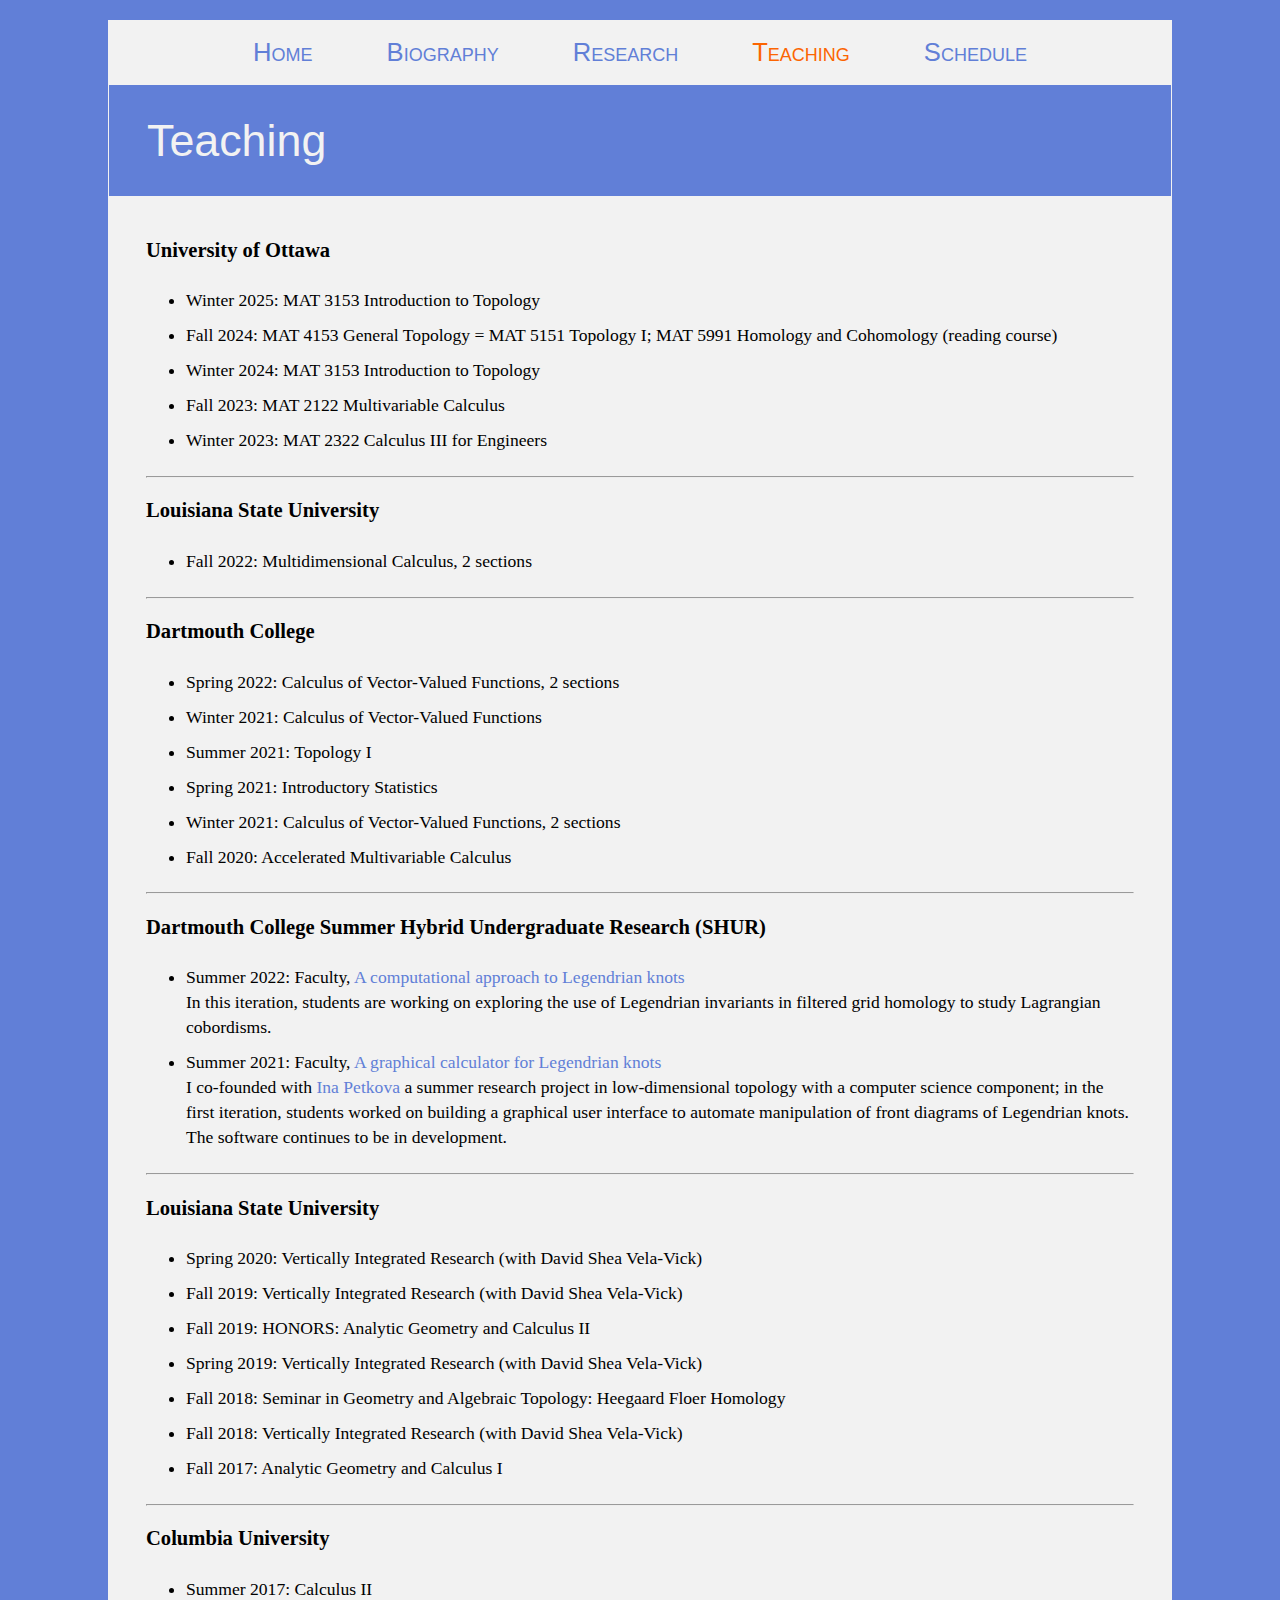
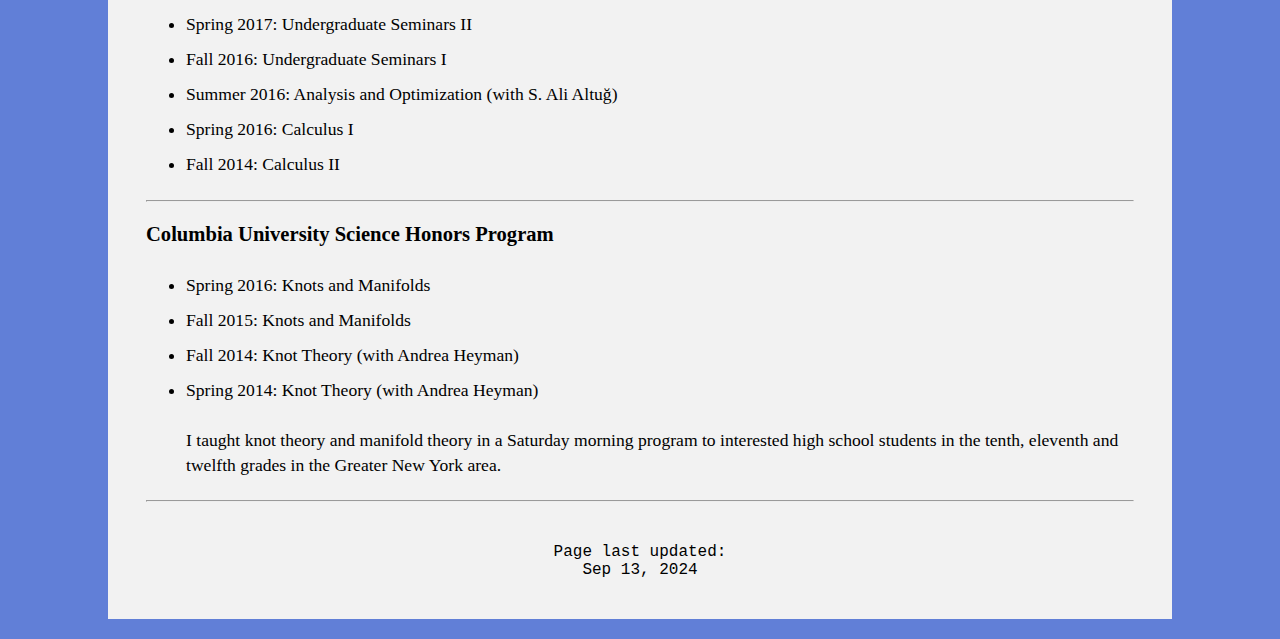
<file: teaching.html>
<!DOCTYPE html>
<html lang="en">
  <head>
    <meta charset="utf-8">
    <meta name="keywords" content="Floer, Heegaard, skein, cobordism, ribbon">
    <meta name="description" content="C.-M. Michael Wong's Homepage">
    <meta name="author" content="C.-M. Michael Wong">
    <meta name="viewport" content="width=device-width, initial-scale=1">

    <link rel="stylesheet" type="text/css" href="stylesheet.css">
    <title>C.-M. Michael Wong</title>

    <script>
  
(function(i,s,o,g,r,a,m){i['GoogleAnalyticsObject']=r;i[r]=i[r]||function(){
  (i[r].q=i[r].q||[]).push(arguments)},i[r].l=1*new Date();a=s.createElement(o),
m=s.getElementsByTagName(o)[0];a.async=1;a.src=g;m.parentNode.insertBefore(a,m)
})(window,document,'script','https://www.google-analytics.com/analytics.js','ga');

ga('create', 'UA-47301957-2', 'auto');
ga('send', 'pageview');

    </script>

  </head>

  <body>
    <div class="container">

      <div class="navigation">
        <a href="index.html">Home</a>
        <a href="biography.html">Biography</a>
        <a href="research.html">Research</a>
        <a href="teaching.html" id="selected">Teaching</a>
        <a href="schedule.html">Schedule</a>
      </div>

      <div class="header">
        <h1>Teaching</h1>
      </div>

      <div class="content">
        <div class="spacer"></div>

        <div class="subsection">
          <h3>University of Ottawa</h3>
        </div>

        <div class="list">
          <ul>
            <li>Winter 2025: MAT 3153 Introduction to Topology</li>
            <li>Fall 2024: MAT 4153 General Topology = MAT 5151 Topology I; MAT 5991 Homology and Cohomology (reading course)</li>
            <li>Winter 2024: MAT 3153 Introduction to Topology</li>
            <li>Fall 2023: MAT 2122 Multivariable Calculus</li>
            <li>Winter 2023: MAT 2322 Calculus III for Engineers</li>
          </ul>
        </div>

        <hr>

        <div class="subsection">
          <h3>Louisiana State University</h3>
        </div>

        <div class="list">
          <ul>
            <li>Fall 2022: Multidimensional Calculus, 2 sections</li>
          </ul>
        </div>

        <hr>

        <div class="subsection">
          <h3>Dartmouth College</h3>
        </div>

        <div class="list">
          <ul>
            <li>Spring 2022: Calculus of Vector-Valued Functions, 2 sections</li>
            <li>Winter 2021: Calculus of Vector-Valued Functions</li>
            <li>Summer 2021: Topology I</li>
            <li>Spring 2021: Introductory Statistics</li>
            <li>Winter 2021: Calculus of Vector-Valued Functions, 2 sections</li>
            <li>Fall 2020: Accelerated Multivariable Calculus</li>
          </ul>
        </div>

        <hr>

        <div class="subsection">
          <h3>Dartmouth College Summer Hybrid Undergraduate Research (SHUR)</h3>
        </div>

        <div class="list">
          <ul>
            <li>Summer 2022: Faculty, <a href="https://math.dartmouth.edu/~shur/">A computational approach to Legendrian knots</a><br>In this iteration, students are working on exploring the use of Legendrian invariants in filtered grid homology to study Lagrangian cobordisms.</li>
            <li>Summer 2021: Faculty, <a href="https://math.dartmouth.edu/~shur/shur-2021.php">A graphical calculator for Legendrian knots</a><br>I co-founded with <a href="https://math.dartmouth.edu/~ina/">Ina Petkova</a> a summer research project in low-dimensional topology with a computer science component; in the first iteration, students worked on building a graphical user interface to automate manipulation of front diagrams of Legendrian knots. The software continues to be in development.</li>
          </ul>
        </div>

        <hr>

        <div class="subsection">
          <h3>Louisiana State University</h3>
        </div>

        <div class="list">
          <ul>
            <li>Spring 2020: Vertically Integrated Research (with David Shea Vela-Vick)</li>
            <li>Fall 2019: Vertically Integrated Research (with David Shea Vela-Vick)</li>
            <li>Fall 2019: HONORS: Analytic Geometry and Calculus II</li>
            <li>Spring 2019: Vertically Integrated Research (with David Shea Vela-Vick)</li>
            <li>Fall 2018: Seminar in Geometry and Algebraic Topology: Heegaard Floer Homology
            <li>Fall 2018: Vertically Integrated Research (with David Shea Vela-Vick)</li>
            <li>Fall 2017: Analytic Geometry and Calculus I</li>
          </ul>
        </div>

        <hr>

        <div class="subsection">
          <h3>Columbia University</h3>
        </div>

        <div class="list">
          <ul>
            <li>Summer 2017: Calculus II</li>
            <li>Spring 2017: Undergraduate Seminars II</li>
            <li>Fall 2016: Undergraduate Seminars I</li>
            <li>Summer 2016: Analysis and Optimization (with S. Ali Altu&#287;)</li>
            <li>Spring 2016: Calculus I</li>
            <li>Fall 2014: Calculus II</li>
          </ul>
        </div>

        <hr>

        <div class="subsection">
          <h3>Columbia University Science Honors Program</h3>
        </div>

        <div class="list">
          <ul>
            <li>Spring 2016: Knots and Manifolds</li>
            <li>Fall 2015: Knots and Manifolds</li>
            <li>Fall 2014: Knot Theory (with Andrea Heyman)</li>
            <li>Spring 2014: Knot Theory (with Andrea Heyman)<br><br>
              I taught knot theory and manifold theory in a Saturday morning program to interested high school students in the tenth, eleventh and twelfth grades in the Greater New York area.
            </li>
          </ul>
        </div>

        <hr>

      </div>

      <div class="footer">
        <div class="footer-left">
        </div>
        <div class="footer-center">
          Page last updated:<br>
          Sep 13, 2024
        </div>
        <div class="footer-right">
        </div>
      </div>
    </div>
  </body>
</html>
</file>
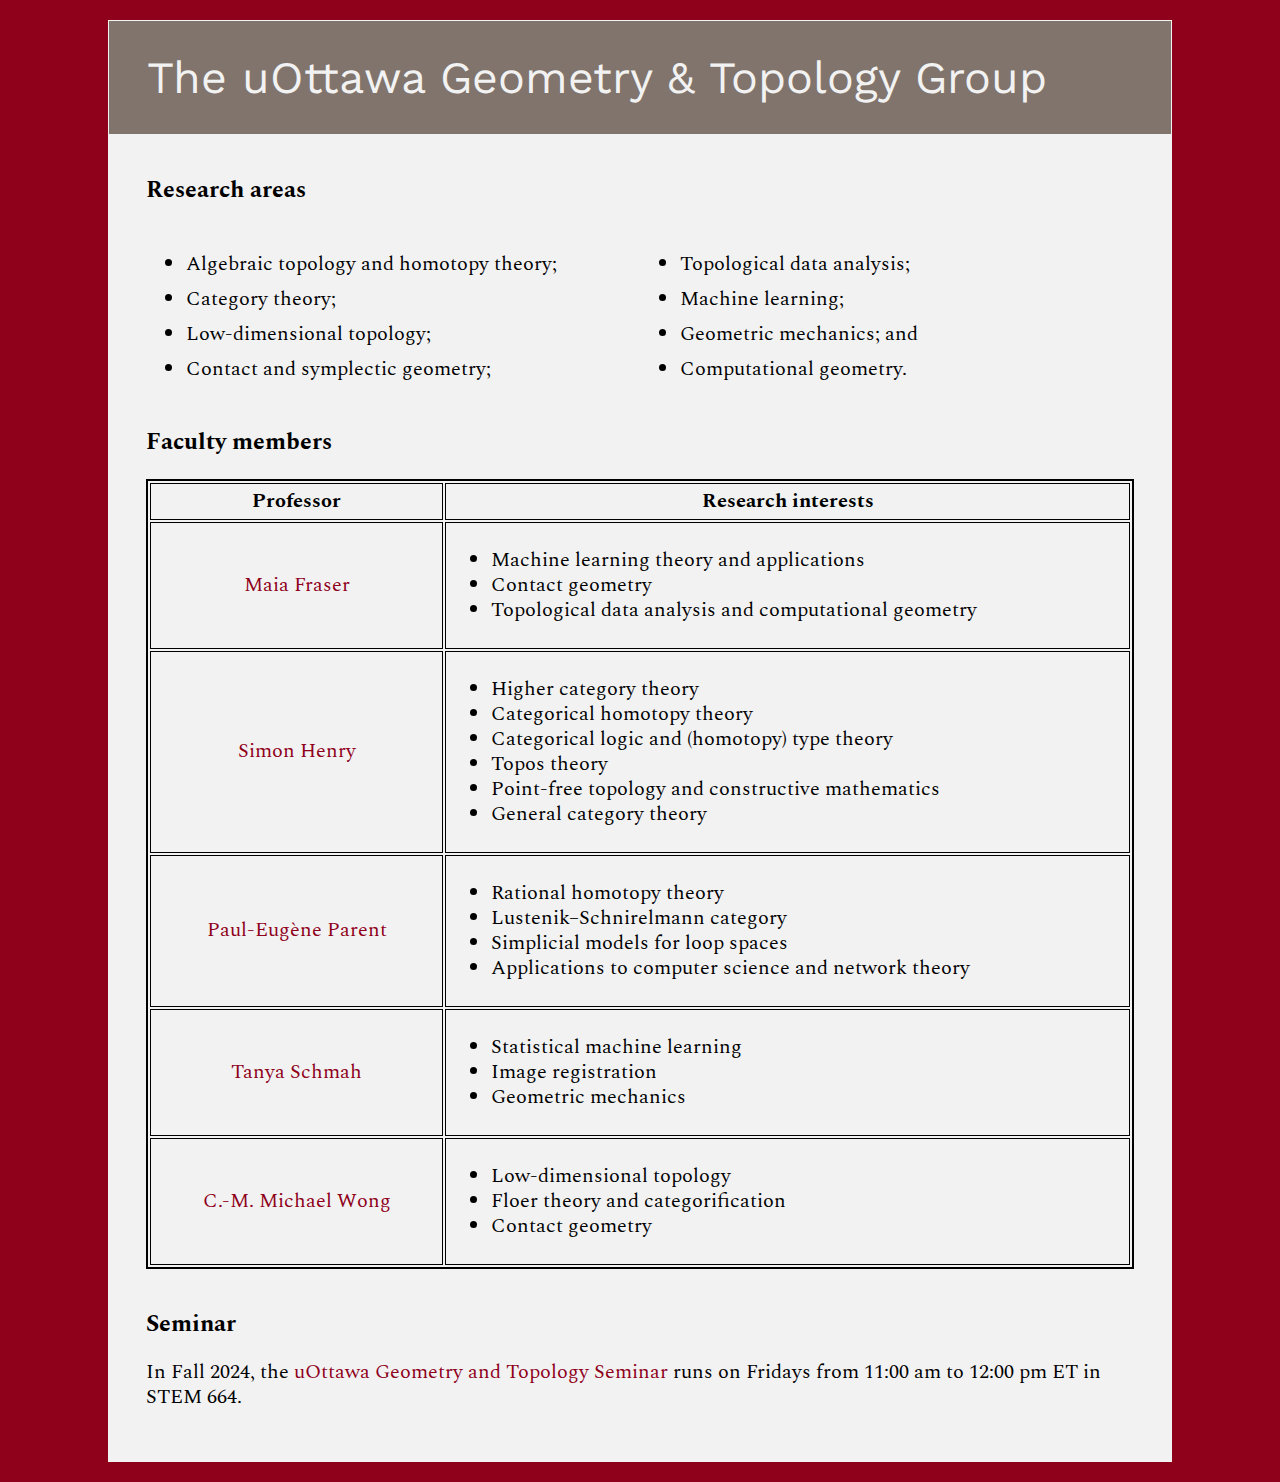
<file: uottawa_geom_top_group.html>
<!DOCTYPE html>
<html lang="en">
  <head>
    <meta charset="utf-8">
    <meta name="keywords" content="Floer, Heegaard, skein, cobordism, ribbon">
    <meta name="description" content="The uOttawa Geometry and Topology Group">
    <meta name="author" content="The uOttawa Geometry and Topology Group">
    <meta name="viewport" content="width=device-width, initial-scale=1">

    <link rel="stylesheet" type="text/css" href="stylesheet-group.css">
    <title>The uOttawa Geometry and Topology Group</title>

    <script>
  
(function(i,s,o,g,r,a,m){i['GoogleAnalyticsObject']=r;i[r]=i[r]||function(){
  (i[r].q=i[r].q||[]).push(arguments)},i[r].l=1*new Date();a=s.createElement(o),
m=s.getElementsByTagName(o)[0];a.async=1;a.src=g;m.parentNode.insertBefore(a,m)
})(window,document,'script','https://www.google-analytics.com/analytics.js','ga');

ga('create', 'UA-47301957-2', 'auto');
ga('send', 'pageview');

    </script>

  </head>

  <body>
    <div class="container">

      <div class="header">
        <h1>The uOttawa Geometry & Topology Group</h1>
      </div>

      <div class="content">

        <div class="spacer"></div>

        <div class="subsection">
          <h3>Research areas</h3>
        </div>

        <div class="row">
          <div class="column">
            <div class="list">
              <ul>
                <li>Algebraic topology and homotopy theory;</li>
                <li>Category theory;</li>
                <li>Low-dimensional topology;</li>
                <li>Contact and symplectic geometry;</li>
              </ul>
            </div>
          </div>
          <div class="column">
            <div class="list">
              <ul>
                <li>Topological data analysis;</li>
                <li>Machine learning;</li>
                <li>Geometric mechanics; and</li>
                <li>Computational geometry.
              </ul>
            </div>
          </div>
        </div>

        <div class="subsection">
          <h3>Faculty members</h3>
        </div>

        <table class="aligncols" cellpadding="5">
          <tr>
            <th scope="col">Professor</th>
            <th scope="col">Research interests</th>
          </tr>
          <tr>
            <td><a href="https://mysite.science.uottawa.ca/mfrase8/">Maia Fraser</a></td>
            <td><ul>
                  <li>Machine learning theory and applications</li>
                  <li>Contact geometry</li>
                  <li>Topological data analysis and computational geometry</li>
                </ul></td>
          </tr>
          <tr>
            <td><a href="http://www.normalesup.org/~henry/">Simon Henry</a></td>
            <td><ul>
                  <li>Higher category theory</li>
                  <li>Categorical homotopy theory</li>
                  <li>Categorical logic and (homotopy) type theory</li>
                  <li>Topos theory</li>
                  <li>Point-free topology and constructive mathematics</li>
                  <li>General category theory</li>
                </ul></td>
          </tr>
          <tr>
            <td><a href="https://mysite.science.uottawa.ca/pparent/">Paul-Eug&egrave;ne Parent</a></td>
            <td><ul>
                  <li>Rational homotopy theory</li>
                  <li>Lustenik&ndash;Schnirelmann category</li>
                  <li>Simplicial models for loop spaces</li>
                  <li>Applications to computer science and network theory</li>
                </ul></td>
          </tr>
          <tr>
            <td><a href="https://mysite.science.uottawa.ca/tschmah/">Tanya Schmah</a></td>
            <td><ul>
                  <li>Statistical machine learning</li>
                  <li>Image registration</li>
                  <li>Geometric mechanics</li>
                </ul></td>
          </tr>
          <tr>
            <td><a href="https://mysite.science.uottawa.ca/cwong/">C.-M. Michael Wong</a></td>
            <td><ul>
                  <li>Low-dimensional topology</li>
                  <li>Floer theory and categorification</li>
                  <li>Contact geometry</li>
                </ul></td>
          </tr>
        </table>

        <div class="spacer"></div>

        <div class="subsection">
          <h3>Seminar</h3>
        </div>

        <p>In Fall 2024, the <a href="uottawa_geom_top_sem_2024_2025.html">uOttawa Geometry and Topology Seminar</a> runs on Fridays from 11:00 am to 12:00 pm ET in STEM 664.

        <div class="spacer"></div>

    </div>
  </body>
</html>
</file>
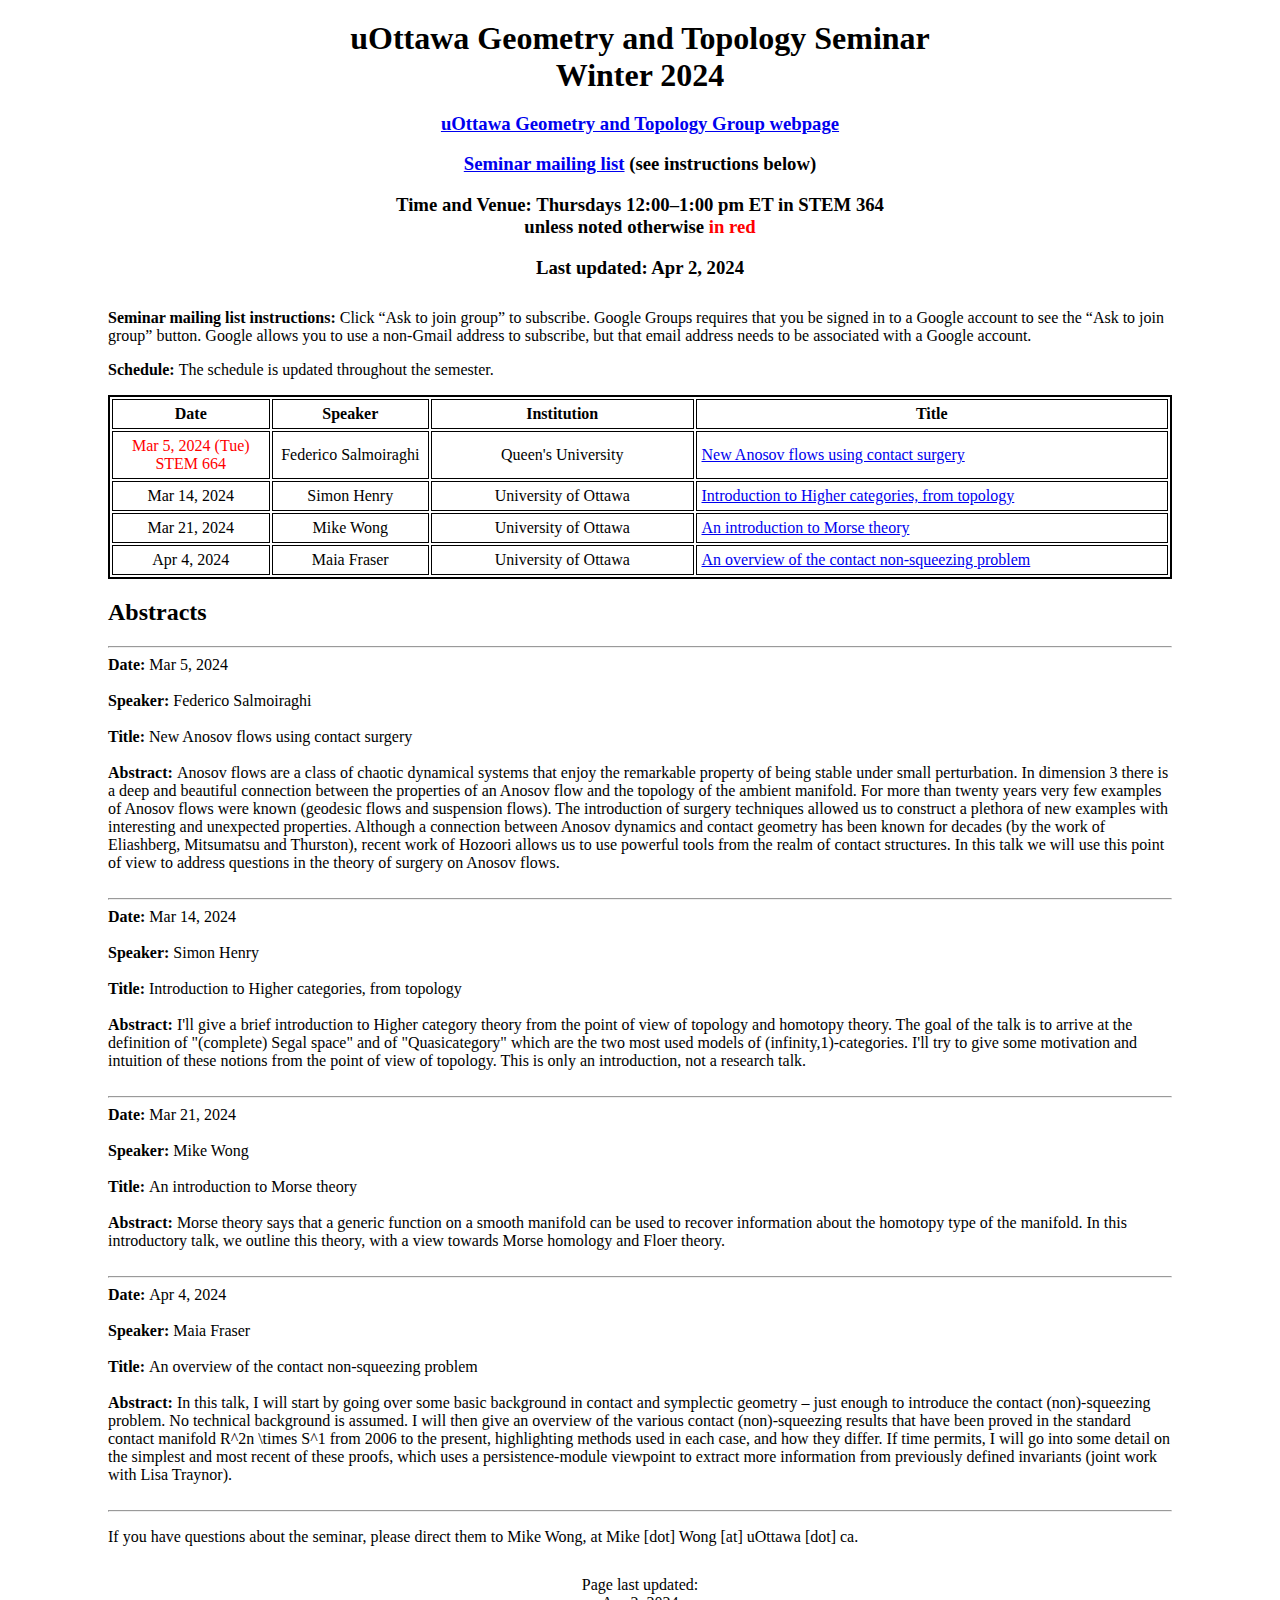
<file: uottawa_geom_top_sem_2023_2024.html>
<!DOCTYPE html>
<html lang="en">
  <head>
    <meta charset="utf-8">
    <meta name="author" content="C.-M. Michael Wong">

    <link rel="stylesheet" type="text/css" href="stylesheet4.css">
    <title>uOttawa Geometry and Topology Seminar</title>
  </head>

  <body>

    <div class="container">

      <div class="header">
        <h1>uOttawa Geometry and Topology Seminar<br>
          Winter 2024</h1>

        <h3><a href="uottawa_geom_top_group.html">uOttawa Geometry and Topology Group webpage</a></h3>

        <h3><a href="https://groups.google.com/g/uottawa-geom-top">Seminar mailing list</a> (see instructions below)</h3>

        <h3>Time and Venue: Thursdays 12:00&ndash;1:00 pm ET in STEM 364<br>
          unless noted otherwise <font color="red">in red</font></h3>

        <h3>Last updated: Apr 2, 2024</h3>

      </div>

      <div class="content">

        <p><span class="label">Seminar mailing list instructions</span>
        Click &ldquo;Ask to join group&rdquo; to subscribe. Google Groups requires that you be signed in to a Google account to see the &ldquo;Ask to join group&rdquo; button. Google allows you to use a non-Gmail address to subscribe, but that email address needs to be associated with a Google account.</p>

        <p><span class="label">Schedule</span>
        The schedule is updated throughout the semester.</p>

        <table class="aligncols" cellpadding="5">
          <tr>
            <th scope="col">Date</th>
            <th scope="col">Speaker</th>
            <th scope="col">Institution</th>
            <th scope="col">Title</th>
          </tr>
          <tr>
            <td><font color="red">Mar 5, 2024 (Tue)<br>STEM 664</font></td>
            <td>Federico Salmoiraghi</td>
            <td>Queen's University</td>
            <td><a href="#Mar5">New Anosov flows using contact surgery</a></td>
          </tr>
          <tr>
            <td>Mar 14, 2024</td>
            <td>Simon Henry</td>
            <td>University of Ottawa</td>
            <td><a href="#Mar14">Introduction to Higher categories, from topology</a></td>
          </tr>
          <tr>
            <td>Mar 21, 2024</td>
            <td>Mike Wong</td>
            <td>University of Ottawa</td>
            <td><a href="#Mar21">An introduction to Morse theory</a></td>
          </tr>
          <tr>
            <td>Apr 4, 2024</td>
            <td>Maia Fraser</td>
            <td>University of Ottawa</td>
            <td><a href="#Apr4">An overview of the contact non-squeezing problem</a></td>
          </tr>
        </table>

        <h2>Abstracts</h2>

        <a name="Mar5"><hr></a>

        <span class="label">Date</span>
        Mar 5, 2024<br><br>
        <span class="label">Speaker</span>
        Federico Salmoiraghi<br><br>
        <span class="label">Title</span>
        New Anosov flows using contact surgery<br><br>
        <span class="label">Abstract</span>
        Anosov flows are a class of chaotic dynamical systems that enjoy the remarkable property of being stable under small perturbation. In dimension 3 there is a deep and beautiful connection between the properties of an Anosov flow and the topology of the ambient manifold. For more than twenty years very few examples of Anosov flows were known (geodesic flows and suspension flows). The introduction of surgery techniques allowed us to construct a plethora of new examples with interesting and unexpected properties. Although a connection between Anosov dynamics and contact geometry has been known for decades (by the work of Eliashberg, Mitsumatsu and Thurston), recent work of Hozoori allows us to use powerful tools from the realm of contact structures. In this talk we will use this point of view to address questions in the theory of surgery on Anosov flows.<br><br>

        <a name="Mar14"><hr></a>

        <span class="label">Date</span>
        Mar 14, 2024<br><br>
        <span class="label">Speaker</span>
        Simon Henry<br><br>
        <span class="label">Title</span>
        Introduction to Higher categories, from topology<br><br>
        <span class="label">Abstract</span>
        I'll give a brief introduction to Higher category theory from the point of view of topology and homotopy theory. The goal of the talk is to arrive at the definition of "(complete) Segal space" and of "Quasicategory" which are the two most used models of (infinity,1)-categories. I'll try to give some motivation and intuition of these notions from the point of view of topology. This is only an introduction, not a research talk.<br><br>

        <a name="Mar21"><hr></a>

        <span class="label">Date</span>
        Mar 21, 2024<br><br>
        <span class="label">Speaker</span>
        Mike Wong<br><br>
        <span class="label">Title</span>
        An introduction to Morse theory<br><br>
        <span class="label">Abstract</span>
        Morse theory says that a generic function on a smooth manifold can be used to recover information about the homotopy type of the manifold. In this introductory talk, we outline this theory, with a view towards Morse homology and Floer theory.<br><br>

        <a name="Apr4"><hr></a>

        <span class="label">Date</span>
        Apr 4, 2024<br><br>
        <span class="label">Speaker</span>
        Maia Fraser<br><br>
        <span class="label">Title</span>
        An overview of the contact non-squeezing problem<br><br>
        <span class="label">Abstract</span>
        In this talk, I will start by going over some basic background in contact and symplectic geometry &ndash; just enough to introduce the contact (non)-squeezing problem. No technical background is assumed. I will then give an overview of the various contact (non)-squeezing results that have been proved in the standard contact manifold R^2n \times S^1 from 2006 to the present, highlighting methods used in each case, and how they differ. If time permits, I will go into some detail on the simplest and most recent of these proofs, which uses a persistence-module viewpoint to extract more information from previously defined invariants (joint work with Lisa Traynor).<br><br>

        <hr>

        <p>If you have questions about the seminar, please direct them to Mike Wong, at Mike [dot] Wong [at] uOttawa [dot] ca.</p>

      </div>

      <div class="footer">
        <div class="footer-center">
          Page last updated:<br>
          Apr 2, 2024
        </div>
      </div>


      </div>

      </div>
  </body>
</html>
</file>
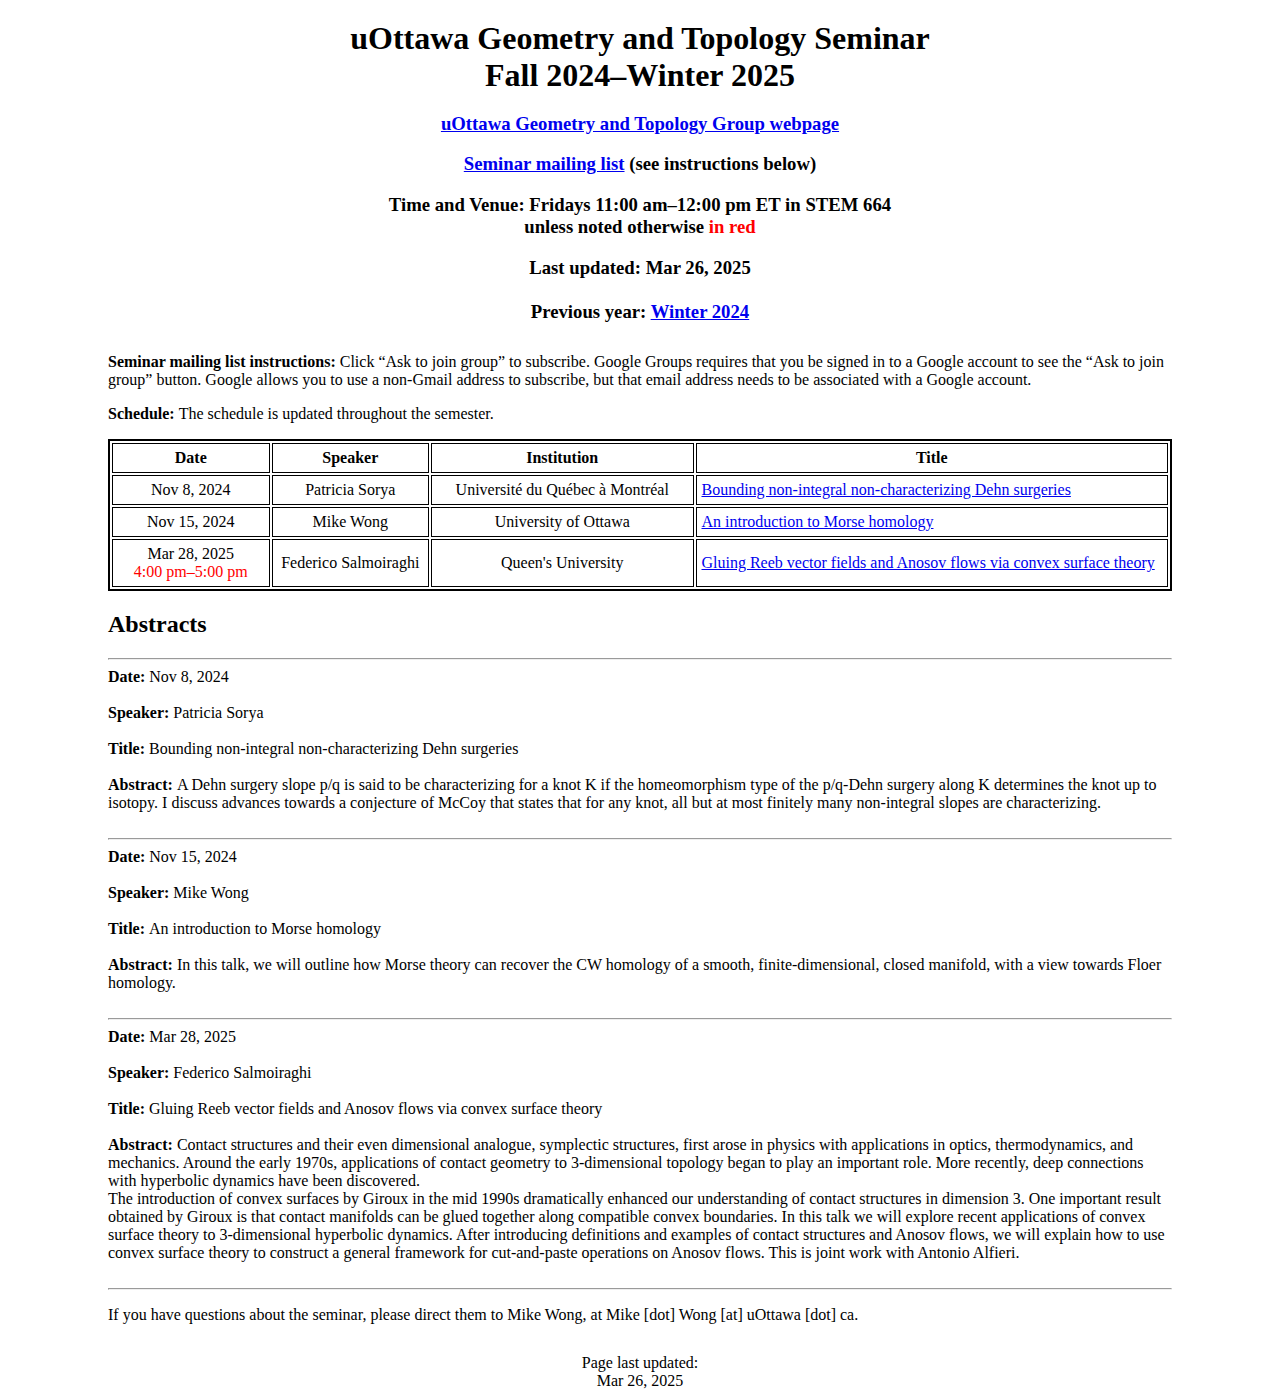
<file: uottawa_geom_top_sem_2024_2025.html>
<!DOCTYPE html>
<html lang="en">
  <head>
    <meta charset="utf-8">
    <meta name="author" content="C.-M. Michael Wong">

    <link rel="stylesheet" type="text/css" href="stylesheet4.css">
    <title>uOttawa Geometry and Topology Seminar</title>
  </head>

  <body>

    <div class="container">

      <div class="header">
        <h1>uOttawa Geometry and Topology Seminar<br>
          Fall 2024&ndash;Winter 2025</h1>

        <h3><a href="uottawa_geom_top_group.html">uOttawa Geometry and Topology Group webpage</a></h3>

        <h3><a href="https://groups.google.com/g/uottawa-geom-top">Seminar mailing list</a> (see instructions below)</h3>

        <h3>Time and Venue: Fridays 11:00 am&ndash;12:00 pm ET in STEM 664<br>
          unless noted otherwise <font color="red">in red</font></h3>

        <h3>Last updated: Mar 26, 2025<br><br>
        Previous year: <a href="uottawa_geom_top_sem_2023_2024.html">Winter 2024</a></h3>

      </div>

      <div class="content">

        <p><span class="label">Seminar mailing list instructions</span>
        Click &ldquo;Ask to join group&rdquo; to subscribe. Google Groups requires that you be signed in to a Google account to see the &ldquo;Ask to join group&rdquo; button. Google allows you to use a non-Gmail address to subscribe, but that email address needs to be associated with a Google account.</p>

        <p><span class="label">Schedule</span>
        The schedule is updated throughout the semester.</p>

        <table class="aligncols" cellpadding="5">
          <tr>
            <th scope="col">Date</th>
            <th scope="col">Speaker</th>
            <th scope="col">Institution</th>
            <th scope="col">Title</th>
          </tr>
          <tr>
            <td>Nov 8, 2024</td>
            <td>Patricia Sorya</td>
            <td>Université du Québec à Montréal</td>
            <td><a href="#Nov8">Bounding non-integral non-characterizing Dehn surgeries</a></td>
          </tr>
          <tr>
            <td>Nov 15, 2024</td>
            <td>Mike Wong</td>
            <td>University of Ottawa</td>
            <td><a href="#Nov15">An introduction to Morse homology</a></td>
          </tr>
          <tr>
            <td>Mar 28, 2025<br><font color="red">4:00 pm&ndash;5:00 pm</color></td>
            <td>Federico Salmoiraghi</td>
            <td>Queen's University</td>
            <td><a href="#Mar26">Gluing Reeb vector fields and Anosov flows via convex surface theory</a></td>
          </tr>
        </table>

        <h2>Abstracts</h2>

        <a name="Nov8"><hr></a>

        <span class="label">Date</span>
        Nov 8, 2024<br><br>
        <span class="label">Speaker</span>
        Patricia Sorya<br><br>
        <span class="label">Title</span>
        Bounding non-integral non-characterizing Dehn surgeries<br><br>
        <span class="label">Abstract</span>
        A Dehn surgery slope p/q is said to be characterizing for a knot K if the homeomorphism type of the p/q-Dehn surgery along K determines the knot up to isotopy.  I discuss advances towards a conjecture of McCoy that states that for any knot, all but at most finitely many non-integral slopes are characterizing.<br><br>

        <a name="Nov15"><hr></a>

        <span class="label">Date</span>
        Nov 15, 2024<br><br>
        <span class="label">Speaker</span>
        Mike Wong<br><br>
        <span class="label">Title</span>
        An introduction to Morse homology<br><br>
        <span class="label">Abstract</span>
        In this talk, we will outline how Morse theory can recover the CW homology of a smooth, finite-dimensional, closed manifold, with a view towards Floer homology.<br><br>

        <a name="Mar28"><hr></a>

        <span class="label">Date</span>
        Mar 28, 2025<br><br>
        <span class="label">Speaker</span>
        Federico Salmoiraghi<br><br>
        <span class="label">Title</span>
        Gluing Reeb vector fields and Anosov flows via convex surface theory<br><br>
        <span class="label">Abstract</span>
        Contact structures and their even dimensional analogue, symplectic structures, first arose in physics with applications in optics, thermodynamics, and mechanics. Around the early 1970s, applications of contact geometry to 3-dimensional topology began to play an important role. More recently, deep connections with hyperbolic dynamics have been discovered.<br>
The introduction of convex surfaces by Giroux in the mid 1990s dramatically enhanced our understanding of contact structures in dimension 3. One important result obtained by Giroux is that contact manifolds can be glued together along compatible convex boundaries. In this talk we will explore recent applications of convex surface theory to 3-dimensional hyperbolic dynamics. After introducing definitions and examples of contact structures and Anosov flows, we will explain how to use convex surface theory to construct a general framework for cut-and-paste operations on Anosov flows. This is joint work with Antonio Alfieri.<br><br>

        <hr>

        <p>If you have questions about the seminar, please direct them to Mike Wong, at Mike [dot] Wong [at] uOttawa [dot] ca.</p>

      </div>

      <div class="footer">
        <div class="footer-center">
          Page last updated:<br>
          Mar 26, 2025
        </div>
      </div>


      </div>

      </div>
  </body>
</html>
</file>
<file: stylesheet.css>
body {
  width: device-width;
  background: #617FD7;
}

a {
  color: #617FD7;
  text-decoration: none;
}

a:hover {
  color: #FC6501;
}

strong {
  font-weight: normal;
  color: #FC6501;
}

/* misc */
.clearer {clear: both;}

.left {float: left;}

.right {float: right;}

/* structure */
@media only screen and (min-width: 1081px) {
  .container {
    margin-left: 100px;
    margin-right: 100px;
  }
}

@media only screen and (max-width: 1080px) and (orientation: landscape) {
  .container {
    margin-left: 50px;
    margin-right: 50px;
  }
}

@media only screen and (max-width: 1080px) and (orientation: portrait) {
  .container {
    margin-left: auto;
    margin-right: auto;
  }
}

.container {
  width: max-width;
  background: #F2F2F2;
  text-align: center;
  margin-top: 20px;
  margin-bottom: 20px;
  color: black;
}

.navigation {
  text-align: center;
}

@media only screen and (min-device-width: 1081px) {
  .navigation a {
    font: normal 1.6em arial, non-serif;
    margin: 0px 35px;
    line-height: 250%;
  }
}

@media only screen and (max-device-width: 1080px) and (orientation: landscape) {
  .navigation a {
    font: normal 2.0em arial, non-serif;
    margin: 0px 35px;
    line-height: 150%;
  }
}

@media only screen and (max-device-width: 1080px) and (orientation: portrait) {
  .navigation a {
    font: normal 2.0em arial, non-serif;
    font-size: 8vw;
    line-height: 12vw;
    margin: 0px 10px;
  }
}

.navigation a {
  font-variant: small-caps;
}

.navigation a:hover, .navigation #selected {
  color: #FC6501;
}

@media only screen and (min-device-width: 1081px) {
  .header {
    font: normal 1.4em Helvetica, Arial, sans-serif;
  }
}

@media only screen and (max-device-width: 1080px) and (orientation: landscape) {
  .header {
    font: normal 1.4em Helvetica, Arial, sans-serif;
  }
}

@media only screen and (max-device-width: 1080px) and (orientation: portrait) {
  .header {
    font: normal 1.0em Helvetica, Arial, sans-serif;
  }
}

.header {
  background: #617FD7;
  color: #F2F2F2;
  border: thin solid;
  border-color: #F2F2F2;
  padding: 0px 38px;
  text-align: left;
}

.header h1 {
  font-weight: normal;
  padding: 0;
}

.content {
  font: normal 17.6px "Georgia", "Times New Roman", Times, serif;
  margin: 0;
  padding: 0px 38px 12px;
  text-align: left;
  line-height: 25px;
}

.content .subsection {
  font: normal 17.6px "Georgia", "Times New Roman", Times, serif;
  line-height: 25px;
}

.content .spacer {
  height: 20px;
  clear: both;
}

@media only screen and {max-width: 1080px} and {orientation: portrait} {
  .content {
    font-size: 5vw;
    line-height: 7.5vw;
  }
}

@media only screen and (min-width: 1081px) {
  img { 
    float: right;
    max-width: 400px;
    width: calc(40% + 70px);
    height: auto;
    padding-left: 30px;
  }
  table {
    width: 50%;
  }
}

@media only screen and (max-width: 1080px) and (orientation: landscape) {
  img { 
    float: right;
    max-width: 400px;
    width: calc(40% + 70px);
    height: auto;
    padding-left: 30px;
  }
  table {
    width: 100%;
  }
}

@media only screen and (min-device-width: 1081px) and (max-width: 1080px) and (orientation: portrait) {
  img { 
    display: block;
    margin: 0 auto;
    max-width: 700px;
    width: 100%;
    height: auto;
  }
  table {
    width: 100%;
  }
}

@media only screen and (max-device-width: 1080px) and (max-width: 1080px) and (orientation: portrait) {
  img { 
    display: block;
    margin: 0 auto;
    max-width: 700px;
    width: 100%;
    height: auto;
  }
  table {
    width: 100%;
  }
}

.list {
  font: normal 17.6px "Georgia", "Times New Roman", Times, serif;
}

.list ol li {
  line-height: 25px;
}

.list ul li {
  padding: 5px 0;
  line-height: 25px;
}

table {
  border: 2px solid black;
  width: 100%;
}

table.aligncols th {text-align: center; width: 15%;}
 
table.aligncols th + th {width: 15%;}

table.aligncols th + th + th {width: 55%;}

table.aligncols th + th + th + th {width: 15%;}

table.aligncols td {text-align: center;}

table.aligncols td + td {text-align: center;}

table.aligncols td + td + td {text-align: center;}

table.aligncols td + td + td + td {text-align: center;}

th, td {
	border: 1px solid black;
}

td .center {
	text-align: center;
	font-weight: bold;
}

.footer {
  font: normal 1.0em courier, serif;
  margin: 0 auto;
  padding: 20px 38px 40px;
  display: table;
}

/* footer */
@media only screen and (min-device-width: 1081px) {
  .footer {
    font: normal 1.0em courier, serif;
    margin: 0 auto;
    padding: 20px 38px 40px;
    display: table;
  }
}

@media only screen and (max-device-width: 1080px) and (orientation: landscape) {
  .footer {
    font: normal 1.4em courier, serif;
    margin: 0 auto;
    padding: 20px 38px 40px;
    display: table;
  }
}

@media only screen and (max-device-width: 1080px) and (orientation: portrait) {
  .footer {
    font-size: 5vw;
    line-height: 7.5vw;
  }
}

.footer-left, .footer-center, .footer-right {
  display: table-cell;
  width: 30%;
}

.footer-left {
  text-align: left;
}

.footer-center {
  vertical-align: bottom;
  text-align: center;
}

.footer-right {
  text-align: right;
}

.footer-left, .footer-right {
  width: 0%;
}
.footer-center {
  width: 100%;
}
</file>
<file: stylesheet3.css>
body {
	width: device-width;
}

/* misc */
.clearer {clear: both;}

.left {float: left;}

.right {float: right;}

/* structure */
@media only screen and (min-width: 701px) {
.container {
	width: device-width;
	font: normal 1.0em serif;
}
}

@media only screen and (max-width: 700px) {
.container {
	width: device-width;
}
}

.header {
	margin: 20px 0;
	padding: 0;
	text-align: center;
}

.header h1 {
	margin: 0;
	padding: 0;
}

.content {
	margin: 30px 100px;
	padding: 0;
	text-align: left;
}

.content .spacer {
	height: 20px;
}

.label {
	font-weight: bold;
}

.label:after {
	content: ": ";
}

table {
	border: 2px solid black;
	width: 100%;
}

table.aligncols th {text-align: center; width: 15%}
 
table.aligncols th + th {width: 20%}

table.aligncols th + th + th {width: 35%}

table.aligncols th + th + th + th {width: 30%}

table.aligncols td {text-align: center;}

table.aligncols td + td {text-align: center;}

table.aligncols td + td + td {text-align: left;}

table.aligncols td + td + td + td {text-align: center;}

th, td {
	border: 1px solid black;
}

td .center {
	text-align: center;
	font-weight: bold;
}

/* footer */
.footer {
  margin: 0 auto;
  display: table;
}

.footer-left, .footer-center, .footer-right {
  display: table-cell;
  width: 30%;
}

.footer-left {
  text-align: left;
}

.footer-center {
  vertical-align: bottom;
  text-align: center;
}

.footer-right {
  text-align: right;
}
</file>
<file: stylesheet4.css>
body {
	width: device-width;
}

strong {
  font-weight: normal;
  color: #FF0000;
}

/* misc */
.clearer {clear: both;}

.left {float: left;}

.right {float: right;}

/* structure */
@media only screen and (min-width: 1081px) {
  .container {
	width: device-width;
	font: normal 1.0em serif;
  }
}

@media only screen and (max-width: 1080px) {
  .container {
	width: device-width;
  }
}

.header {
	margin: 20px 0;
	padding: 0;
	text-align: center;
}

.header h1 {
	margin: 0;
	padding: 0;
}

.content {
	margin: 30px 100px;
	padding: 0;
	text-align: left;
}

.content .spacer {
	height: 20px;
}

.label {
	font-weight: bold;
}

.label:after {
	content: ": ";
}

table {
  border: 2px solid black;
  width: 100%;
}

table.aligncols th {text-align: center; width: 15%}
 
table.aligncols th + th {width: 15%}

table.aligncols th + th + th {width: 25%}

table.aligncols th + th + th + th {width: 45%}

table.aligncols td {text-align: center;}

table.aligncols td + td {text-align: center;}

table.aligncols td + td + td {text-align: center;}

table.aligncols td + td + td + td {text-align: left;}

th, td {
	border: 1px solid black;
}

td .center {
	text-align: center;
	font-weight: bold;
}

/* footer */
.footer {
  margin: 0 auto;
  display: table;
}

.footer-left, .footer-center, .footer-right {
  display: table-cell;
  width: 30%;
}

.footer-left {
  text-align: left;
}

.footer-center {
  vertical-align: bottom;
  text-align: center;
}

.footer-right {
  text-align: right;
}
</file>
<file: stylesheet-group.css>
@font-face {
  font-family: WorkSans;
  src: url(WorkSans-Regular.ttf);
}

@font-face {
  font-family: WorkSans;
  src: url(WorkSans-Bold.ttf);
  font-weight: bold;
}

@font-face {
  font-family: Spectral;
  src: url(Spectral-Regular.ttf);
}

@font-face {
  font-family: Spectral;
  src: url(Spectral-Bold.ttf);
  font-weight: bold;
}

body {
  width: device-width;
  background: #8F001A;
}

a {
  color: #8F001A;
  text-decoration: none;
}

a:hover {
  color: #67796C;
}

strong {
  font-weight: normal;
  color: #FC6501;
}

/* misc */
.clearer {clear: both;}

.left {float: left;}

.right {float: right;}

/* structure */
@media only screen and (min-width: 1081px) {
  .container {
    margin-left: 100px;
    margin-right: 100px;
  }
}

@media only screen and (max-width: 1080px) and (orientation: landscape) {
  .container {
    margin-left: 50px;
    margin-right: 50px;
  }
}

@media only screen and (max-width: 1080px) and (orientation: portrait) {
  .container {
    margin-left: auto;
    margin-right: auto;
  }
}

.container {
  width: max-width;
  background: #F2F2F2;
  text-align: center;
  margin-top: 20px;
  margin-bottom: 20px;
  color: black;
}

.navigation {
  text-align: center;
}

@media only screen and (min-device-width: 1081px) {
  .navigation a {
    font: normal 1.6em arial, non-serif;
    margin: 0px 35px;
    line-height: 250%;
  }
}

@media only screen and (max-device-width: 1080px) and (orientation: landscape) {
  .navigation a {
    font: normal 2.0em arial, non-serif;
    margin: 0px 35px;
    line-height: 150%;
  }
}

@media only screen and (max-device-width: 1080px) and (orientation: portrait) {
  .navigation a {
    font: normal 2.0em arial, non-serif;
    font-size: 8vw;
    line-height: 12vw;
    margin: 0px 10px;
  }
}

.navigation a {
  font-variant: small-caps;
}

.navigation a:hover, .navigation #selected {
  color: #FC6501;
}

@media only screen and (min-device-width: 1081px) {
  .header {
    font: normal 1.4em "WorkSans", Arial, sans-serif;
  }
}

@media only screen and (max-device-width: 1080px) and (orientation: landscape) {
  .header {
    font: normal 1.4em "WorkSans", Arial, sans-serif;
  }
}

@media only screen and (max-device-width: 1080px) and (orientation: portrait) {
  .header {
    font: normal 1.0em "WorkSans", Arial, sans-serif;
  }
}

.header {
  background: #80746C;
  color: #F2F2F2;
  border: thin solid;
  border-color: #F2F2F2;
  padding: 0px 38px;
  text-align: left;
}

.header h1 {
  font-weight: normal;
  padding: 0;
}

.content {
  font: normal 20px "Spectral", "Times New Roman", Times, serif;
  margin: 0;
  padding: 0px 38px 12px;
  text-align: left;
  line-height: 25px;
}

.content .subsection {
  font: normal 20px "Spectral", "Times New Roman", Times, serif;
  line-height: 25px;
}

.content .spacer {
  height: 20px;
  clear: both;
}

@media only screen and {max-width: 1080px} and {orientation: portrait} {
  .content {
    font-size: 5vw;
    line-height: 7.5vw;
  }
}

@media only screen and (min-width: 1081px) {
  img { 
    float: right;
    max-width: 400px;
    width: calc(40% + 70px);
    height: auto;
    padding-left: 30px;
  }
  table {
    width: 50%;
  }
}

@media only screen and (max-width: 1080px) and (orientation: landscape) {
  img { 
    float: right;
    max-width: 400px;
    width: calc(40% + 70px);
    height: auto;
    padding-left: 30px;
  }
  table {
    width: 100%;
  }
}

@media only screen and (min-device-width: 1081px) and (max-width: 1080px) and (orientation: portrait) {
  img { 
    display: block;
    margin: 0 auto;
    max-width: 700px;
    width: 100%;
    height: auto;
  }
  table {
    width: 100%;
  }
}

@media only screen and (max-device-width: 1080px) and (max-width: 1080px) and (orientation: portrait) {
  img { 
    display: block;
    margin: 0 auto;
    max-width: 700px;
    width: 100%;
    height: auto;
  }
  table {
    width: 100%;
  }
}

.column {
  float: left;
  width: 50%;
}

/* Clear floats after the columns */
.row:after {
  content: "";
  display: table;
  clear: both;
}

.list {
  font: normal 20px "Spectral", "Times New Roman", Times, serif;
}

.list ol li {
  line-height: 25px;
}

.list ul li {
  padding: 5px 0;
  line-height: 25px;
}

table {
  border: 2px solid black;
  width: 100%;
}

table.aligncols th {text-align: center; width: 30%;}
 
table.aligncols th + th {width: 70%;}

table.aligncols td {text-align: center;}

table.aligncols td + td {text-align: left;}

th, td {
	border: 1px solid black;
}

td .center {
	text-align: center;
	font-weight: bold;
}

.footer {
  font: normal 1.0em courier, serif;
  margin: 0 auto;
  padding: 20px 38px 40px;
  display: table;
}

/* footer */
@media only screen and (min-device-width: 1081px) {
  .footer {
    font: normal 1.0em courier, serif;
    margin: 0 auto;
    padding: 20px 38px 40px;
    display: table;
  }
}

@media only screen and (max-device-width: 1080px) and (orientation: landscape) {
  .footer {
    font: normal 1.4em courier, serif;
    margin: 0 auto;
    padding: 20px 38px 40px;
    display: table;
  }
}

@media only screen and (max-device-width: 1080px) and (orientation: portrait) {
  .footer {
    font-size: 5vw;
    line-height: 7.5vw;
  }
}

.footer-left, .footer-center, .footer-right {
  display: table-cell;
  width: 30%;
}

.footer-left {
  text-align: left;
}

.footer-center {
  vertical-align: bottom;
  text-align: center;
}

.footer-right {
  text-align: right;
}

.footer-left, .footer-right {
  width: 0%;
}
.footer-center {
  width: 100%;
}
</file>
